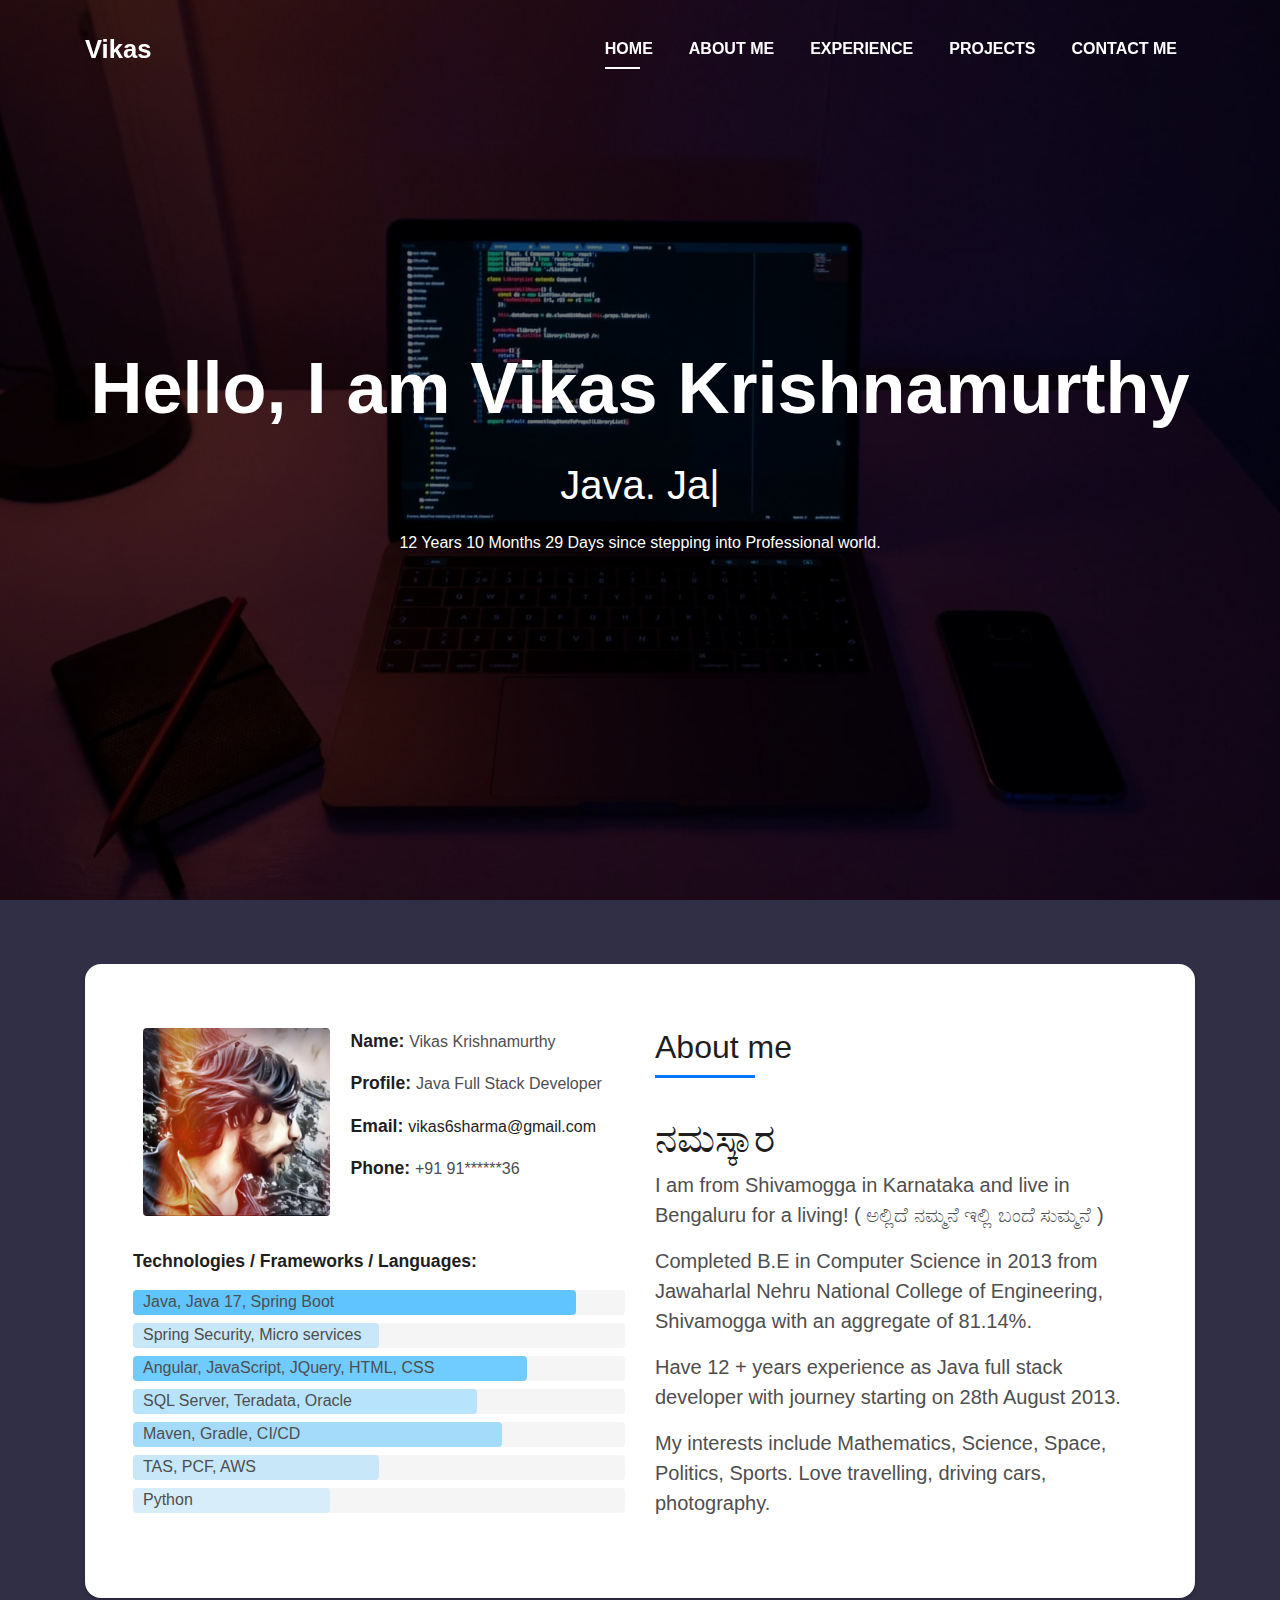
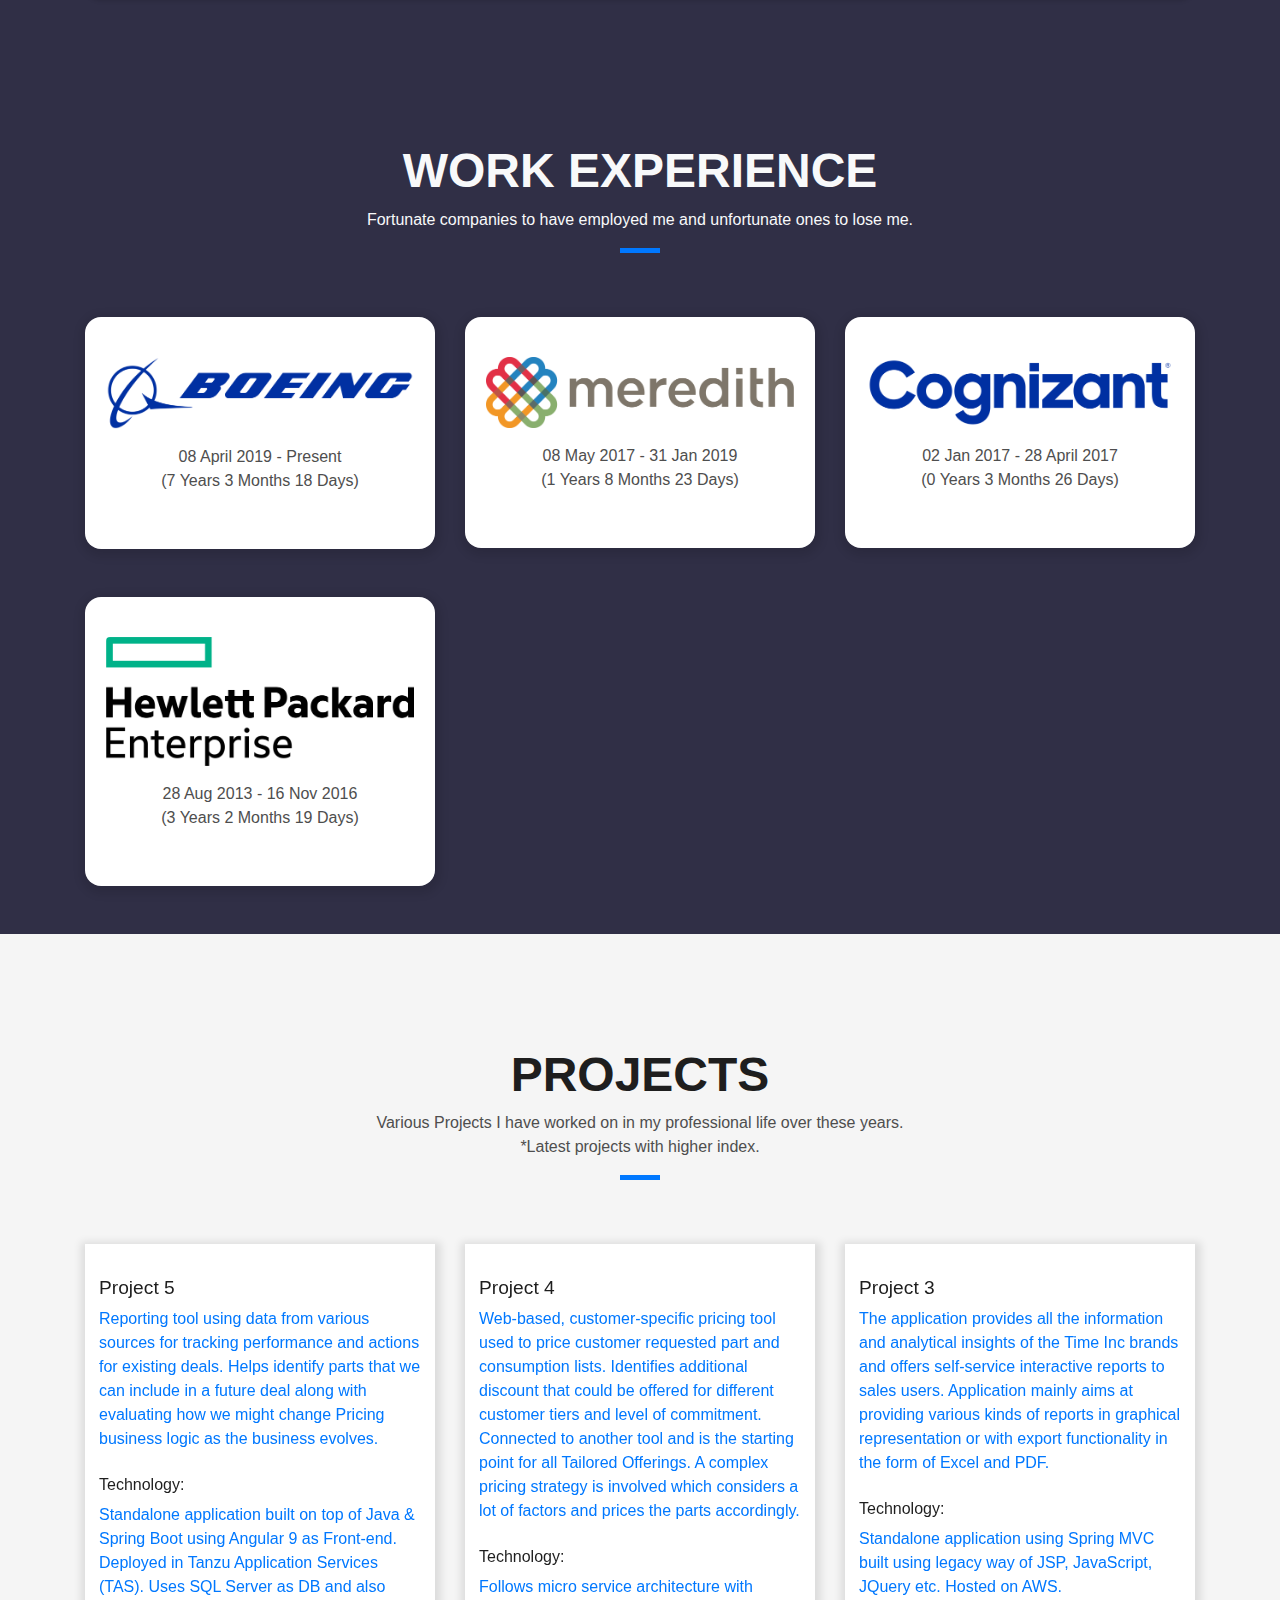
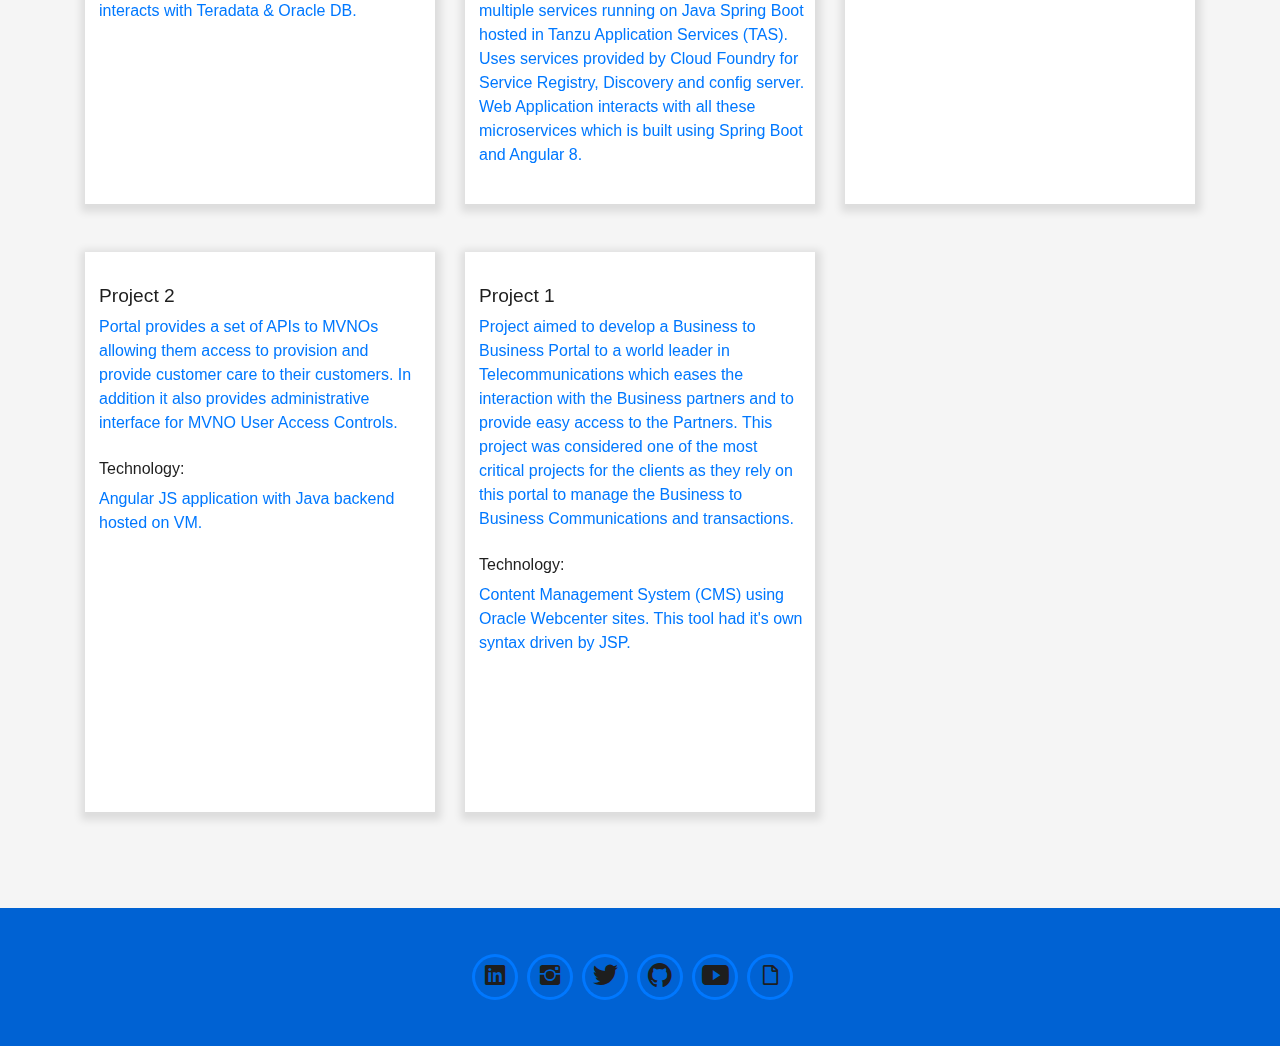
<file: index.html>
<!doctype html>
<html lang="en" data-critters-container>

<head>
  <meta charset="utf-8">
  <title>Vikas Krishnamurthy - Portfolio</title>
  <base href="/">
	<meta name="viewport" content="width=device-width, initial-scale=1, shrink-to-fit=no">
	<meta name="author" content="itsvikask">
	<meta name="description" content="Java Full Stack Developer, Machine Learning Engineer, Passionate Programmer, Mathematics, Science, Curious to know things, How stuff works, Keen Observer">
	<meta name="keywords" content="Coder, Developer, Passionate programmer, Problem solver, Algorithm lover, Artificial Intelligence, Machine Learning">

  <!-- Favicons -->
  <link href="assets/img/favicon.ico" rel="icon">
  <link href="assets/img/apple-touch-icon.png" rel="apple-touch-icon">
<style>@charset "UTF-8";:root{--blue:#007bff;--indigo:#6610f2;--purple:#6f42c1;--pink:#e83e8c;--red:#dc3545;--orange:#fd7e14;--yellow:#ffc107;--green:#28a745;--teal:#20c997;--cyan:#17a2b8;--white:#fff;--gray:#6c757d;--gray-dark:#343a40;--primary:#007bff;--secondary:#6c757d;--success:#28a745;--info:#17a2b8;--warning:#ffc107;--danger:#dc3545;--light:#f8f9fa;--dark:#343a40;--breakpoint-xs:0;--breakpoint-sm:576px;--breakpoint-md:768px;--breakpoint-lg:992px;--breakpoint-xl:1200px;--font-family-sans-serif:-apple-system,BlinkMacSystemFont,"Segoe UI",Roboto,"Helvetica Neue",Arial,"Noto Sans",sans-serif,"Apple Color Emoji","Segoe UI Emoji","Segoe UI Symbol","Noto Color Emoji";--font-family-monospace:SFMono-Regular,Menlo,Monaco,Consolas,"Liberation Mono","Courier New",monospace}*,:after,:before{box-sizing:border-box}html{font-family:sans-serif;line-height:1.15;-webkit-text-size-adjust:100%;-webkit-tap-highlight-color:transparent}body{margin:0;font-family:-apple-system,BlinkMacSystemFont,Segoe UI,Roboto,Helvetica Neue,Arial,Noto Sans,sans-serif,"Apple Color Emoji","Segoe UI Emoji",Segoe UI Symbol,"Noto Color Emoji";font-size:1rem;font-weight:400;line-height:1.5;color:#212529;text-align:left;background-color:#fff}@-webkit-keyframes progress-bar-stripes{0%{background-position:1rem 0}to{background-position:0 0}}@-webkit-keyframes spinner-border{to{-webkit-transform:rotate(360deg);transform:rotate(360deg)}}@-webkit-keyframes spinner-grow{0%{-webkit-transform:scale(0);transform:scale(0)}50%{opacity:1;-webkit-transform:none;transform:none}}@media print{*,:after,:before{text-shadow:none!important;box-shadow:none!important}@page{size:a3}body{min-width:992px!important}}@-webkit-keyframes fa-spin{0%{-webkit-transform:rotate(0deg);transform:rotate(0)}to{-webkit-transform:rotate(359deg);transform:rotate(359deg)}}html{scroll-behavior:smooth}body{background-color:#302f46;color:#4e4e4e}@-webkit-keyframes animate-preloader{0%{transform:rotate(0)}to{transform:rotate(360deg)}}@-webkit-keyframes animate-loading{0%{transform:rotate(0)}to{transform:rotate(360deg)}}</style><link rel="stylesheet" href="styles.css" media="print" onload="this.media='all'"><noscript><link rel="stylesheet" href="styles.css"></noscript></head>

<body id="page-top">
  <app-root></app-root>
<script src="polyfills.js" type="module"></script><script src="scripts.js" defer></script><script src="main.js" type="module"></script></body>

</html>
</file>
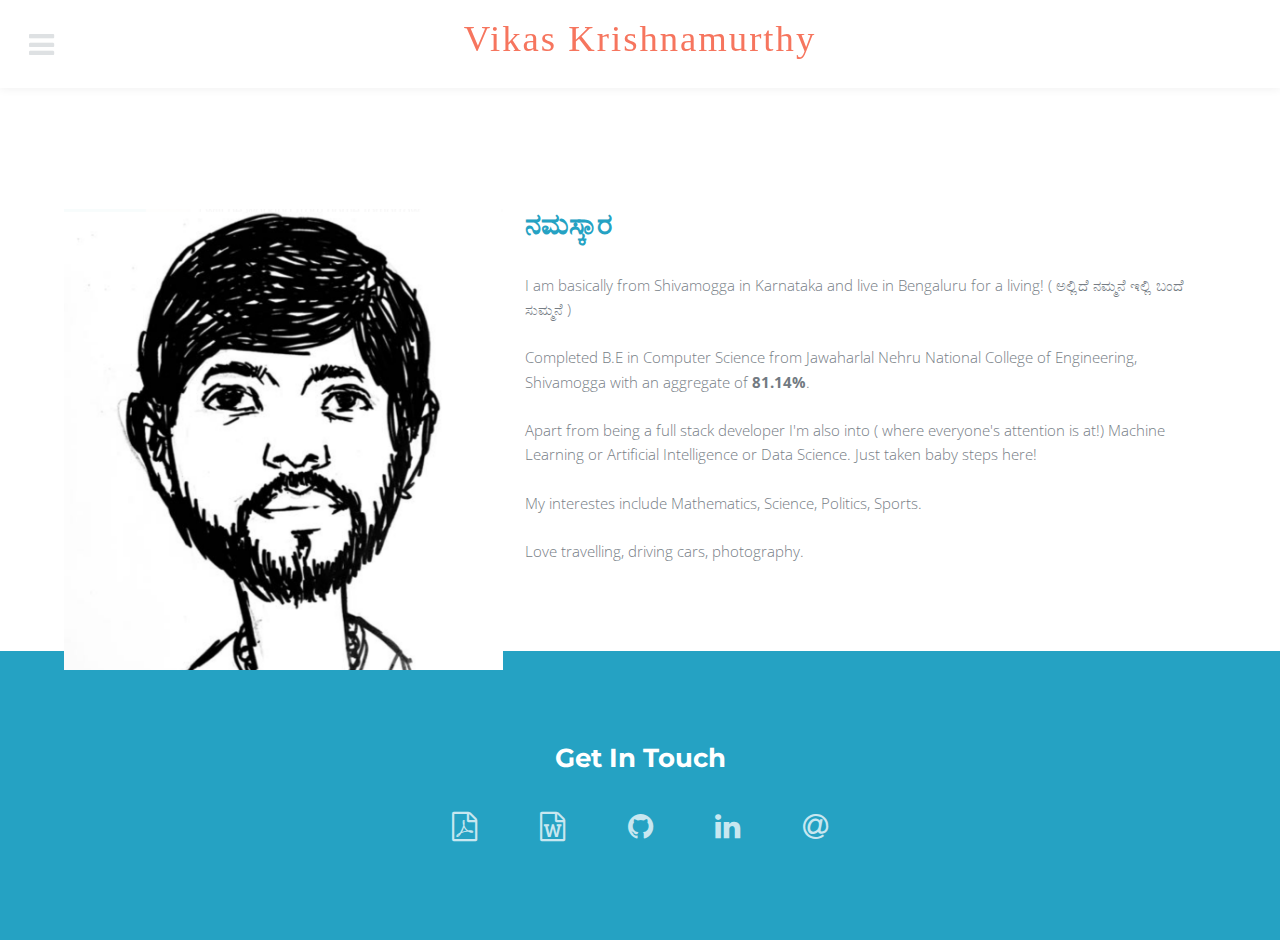
<file: details.html>
<!DOCTYPE HTML>

<html>
	<head>
		<title>Vikas Krishnamurthy - Portfolio</title>
		<meta charset="utf-8">
   	 	<meta name="viewport" content="width=device-width, initial-scale=1, shrink-to-fit=no">    
   	 	<meta name="author" content="itsvikask">
		<meta name="description" content="Full Stack Developer, Machine Learning Engineer, Passionate Programmer, Mathematics, Science, Curious to know things, How stuff works, Keen Observer"/>
		<meta name="keywords" content="Coder, Developer, Passionate programmer, Problem solver, Algorithm lover, Artificial Intelligence, Machine Learning"/>
		<link rel="stylesheet" href="assets/css/main.css" />
	</head>
	<body>

		<!-- Header -->
			<header id="header">
				<nav class="left">
					<a href="#menu"><span>Menu</span></a>
				</nav>
				<a href="index.html" class="logo">Vikas Krishnamurthy</a>
				
			</header>

		<!-- Menu -->
			<nav id="menu">
				<ul class="links">
					<li><a href="index.html">What have I done?</a></li>
					<li><a href="details.html">Who am I?</a></li>
				</ul>
			</nav>

		<!-- Main -->
			<section id="main" class="wrapper">
				<div class="inner">
					<header class="align-center">
						
					</header>
					<p><span class="image left"><img src="images/vks1.png" alt="" /></span>
						<h1>ನಮಸ್ಕಾರ</h1>I am basically from Shivamogga in Karnataka and live in Bengaluru for a living! ( ಅಲ್ಲಿದೆ ನಮ್ಮನೆ ಇಲ್ಲಿ ಬಂದೆ ಸುಮ್ಮನೆ )
						<br/><br/>
						Completed B.E in Computer Science from Jawaharlal Nehru National College of Engineering, Shivamogga with an aggregate of <b>81.14%</b>.
						<br/><br/>
						Apart from being a full stack developer I'm also into ( where everyone's attention is at!) Machine Learning or Artificial Intelligence or Data Science. Just taken baby steps here!
						<br/><br/>
						My interestes include Mathematics, Science, Politics, Sports.
						<br/><br/>
						Love travelling, driving cars, photography.
					</p>
				</div>
			</section>

		<!-- Footer -->
		<footer id="footer">
			<div class="inner">
				<h2>Get In Touch</h2>
				<ul class="icons">
					<li><a href="" target="_blank" class="icon fa-file-pdf-o"><span class="label">Mini Resume</span></a></li>
					<li><a href="" target="_blank" class="icon fa-file-word-o"><span class="label">Resume</span></a></li>
					<li><a target="_blank" href="https://github.com/itsvikask" class="icon fa-github"><span class="label">Github</span></a></li>
					<li><a target="_blank" href="ttps://www.linkedin.com/in/itsvikask" class="icon fa-linkedin"><span class="label">LinkedIn</span></a></li>
					<li><a target="_blank" href="mailto:vikas6k@gmail.com" class="icon fa-at"><span class="label">Email</span></a></li>
				</ul>
			</div>
		</footer>

	<!-- Scripts -->
		<script src="assets/js/jquery.min.js"></script>
		<script src="assets/js/jquery.scrolly.min.js"></script>
		<script src="assets/js/skel.min.js"></script>
		<script src="assets/js/util.js"></script>
		<script src="assets/js/main.js"></script>

</body>
</html>
</file>
<file: styles.css>
@charset "UTF-8";:root{--blue:#007bff;--indigo:#6610f2;--purple:#6f42c1;--pink:#e83e8c;--red:#dc3545;--orange:#fd7e14;--yellow:#ffc107;--green:#28a745;--teal:#20c997;--cyan:#17a2b8;--white:#fff;--gray:#6c757d;--gray-dark:#343a40;--primary:#007bff;--secondary:#6c757d;--success:#28a745;--info:#17a2b8;--warning:#ffc107;--danger:#dc3545;--light:#f8f9fa;--dark:#343a40;--breakpoint-xs:0;--breakpoint-sm:576px;--breakpoint-md:768px;--breakpoint-lg:992px;--breakpoint-xl:1200px;--font-family-sans-serif:-apple-system,BlinkMacSystemFont,"Segoe UI",Roboto,"Helvetica Neue",Arial,"Noto Sans",sans-serif,"Apple Color Emoji","Segoe UI Emoji","Segoe UI Symbol","Noto Color Emoji";--font-family-monospace:SFMono-Regular,Menlo,Monaco,Consolas,"Liberation Mono","Courier New",monospace}*,:after,:before{box-sizing:border-box}html{font-family:sans-serif;line-height:1.15;-webkit-text-size-adjust:100%;-webkit-tap-highlight-color:transparent}article,aside,figcaption,figure,footer,header,hgroup,main,nav,section{display:block}body{margin:0;font-family:-apple-system,BlinkMacSystemFont,Segoe UI,Roboto,Helvetica Neue,Arial,Noto Sans,sans-serif,"Apple Color Emoji","Segoe UI Emoji",Segoe UI Symbol,"Noto Color Emoji";font-size:1rem;font-weight:400;line-height:1.5;color:#212529;text-align:left;background-color:#fff}[tabindex="-1"]:focus:not(:focus-visible){outline:0!important}hr{box-sizing:content-box;height:0;overflow:visible}h1,h2,h3,h4,h5,h6{margin-top:0;margin-bottom:.5rem}p{margin-top:0;margin-bottom:1rem}abbr[data-original-title],abbr[title]{text-decoration:underline;-webkit-text-decoration:underline dotted;text-decoration:underline dotted;cursor:help;border-bottom:0;-webkit-text-decoration-skip-ink:none;text-decoration-skip-ink:none}address{margin-bottom:1rem;font-style:normal;line-height:inherit}dl,ol,ul{margin-top:0;margin-bottom:1rem}ol ol,ol ul,ul ol,ul ul{margin-bottom:0}dt{font-weight:700}dd{margin-bottom:.5rem;margin-left:0}blockquote{margin:0 0 1rem}b,strong{font-weight:bolder}small{font-size:80%}sub,sup{position:relative;font-size:75%;line-height:0;vertical-align:baseline}sub{bottom:-.25em}sup{top:-.5em}a{color:#007bff;text-decoration:none;background-color:transparent}a:hover{color:#0056b3;text-decoration:underline}a:not([href]):not([class]){color:inherit;text-decoration:none}a:not([href]):not([class]):hover{color:inherit;text-decoration:none}code,kbd,pre,samp{font-family:SFMono-Regular,Menlo,Monaco,Consolas,Liberation Mono,Courier New,monospace;font-size:1em}pre{margin-top:0;margin-bottom:1rem;overflow:auto;-ms-overflow-style:scrollbar}figure{margin:0 0 1rem}img{vertical-align:middle;border-style:none}svg{overflow:hidden;vertical-align:middle}table{border-collapse:collapse}caption{padding-top:.75rem;padding-bottom:.75rem;color:#6c757d;text-align:left;caption-side:bottom}th{text-align:inherit;text-align:-webkit-match-parent}label{display:inline-block;margin-bottom:.5rem}button{border-radius:0}button:focus{outline:1px dotted;outline:5px auto -webkit-focus-ring-color}button,input,optgroup,select,textarea{margin:0;font-family:inherit;font-size:inherit;line-height:inherit}button,input{overflow:visible}button,select{text-transform:none}[role=button]{cursor:pointer}select{word-wrap:normal}[type=button],[type=reset],[type=submit],button{-webkit-appearance:button}[type=button]:not(:disabled),[type=reset]:not(:disabled),[type=submit]:not(:disabled),button:not(:disabled){cursor:pointer}[type=button]::-moz-focus-inner,[type=reset]::-moz-focus-inner,[type=submit]::-moz-focus-inner,button::-moz-focus-inner{padding:0;border-style:none}input[type=checkbox],input[type=radio]{box-sizing:border-box;padding:0}textarea{overflow:auto;resize:vertical}fieldset{min-width:0;padding:0;margin:0;border:0}legend{display:block;width:100%;max-width:100%;padding:0;margin-bottom:.5rem;font-size:1.5rem;line-height:inherit;color:inherit;white-space:normal}progress{vertical-align:baseline}[type=number]::-webkit-inner-spin-button,[type=number]::-webkit-outer-spin-button{height:auto}[type=search]{outline-offset:-2px;-webkit-appearance:none}[type=search]::-webkit-search-decoration{-webkit-appearance:none}::-webkit-file-upload-button{font:inherit;-webkit-appearance:button}output{display:inline-block}summary{display:list-item;cursor:pointer}template{display:none}[hidden]{display:none!important}.h1,.h2,.h3,.h4,.h5,.h6,h1,h2,h3,h4,h5,h6{margin-bottom:.5rem;font-weight:500;line-height:1.2}.h1,h1{font-size:2.5rem}.h2,h2{font-size:2rem}.h3,h3{font-size:1.75rem}.h4,h4{font-size:1.5rem}.h5,h5{font-size:1.25rem}.h6,h6{font-size:1rem}.lead{font-size:1.25rem;font-weight:300}.display-1{font-size:6rem;font-weight:300;line-height:1.2}.display-2{font-size:5.5rem;font-weight:300;line-height:1.2}.display-3{font-size:4.5rem;font-weight:300;line-height:1.2}.display-4{font-size:3.5rem;font-weight:300;line-height:1.2}hr{margin-top:1rem;margin-bottom:1rem;border:0;border-top:1px solid rgba(0,0,0,.1)}.small,small{font-size:80%;font-weight:400}.mark,mark{padding:.2em;background-color:#fcf8e3}.list-unstyled,.list-inline{padding-left:0;list-style:none}.list-inline-item{display:inline-block}.list-inline-item:not(:last-child){margin-right:.5rem}.initialism{font-size:90%;text-transform:uppercase}.blockquote{margin-bottom:1rem;font-size:1.25rem}.blockquote-footer{display:block;font-size:80%;color:#6c757d}.blockquote-footer:before{content:"\2014\a0"}.img-fluid{max-width:100%;height:auto}.img-thumbnail{padding:.25rem;background-color:#fff;border:1px solid #dee2e6;border-radius:.25rem;max-width:100%;height:auto}.figure{display:inline-block}.figure-img{margin-bottom:.5rem;line-height:1}.figure-caption{font-size:90%;color:#6c757d}code{font-size:87.5%;color:#e83e8c;word-wrap:break-word}a>code{color:inherit}kbd{padding:.2rem .4rem;font-size:87.5%;color:#fff;background-color:#212529;border-radius:.2rem}kbd kbd{padding:0;font-size:100%;font-weight:700}pre{display:block;font-size:87.5%;color:#212529}pre code{font-size:inherit;color:inherit;word-break:normal}.pre-scrollable{max-height:340px;overflow-y:scroll}.container,.container-fluid,.container-lg,.container-md,.container-sm,.container-xl{width:100%;padding-right:15px;padding-left:15px;margin-right:auto;margin-left:auto}@media (min-width:576px){.container,.container-sm{max-width:540px}}@media (min-width:768px){.container,.container-md,.container-sm{max-width:720px}}@media (min-width:992px){.container,.container-lg,.container-md,.container-sm{max-width:960px}}@media (min-width:1200px){.container,.container-lg,.container-md,.container-sm,.container-xl{max-width:1140px}}.row{display:-ms-flexbox;display:flex;-ms-flex-wrap:wrap;flex-wrap:wrap;margin-right:-15px;margin-left:-15px}.no-gutters{margin-right:0;margin-left:0}.no-gutters>.col,.no-gutters>[class*=col-]{padding-right:0;padding-left:0}.col,.col-1,.col-10,.col-11,.col-12,.col-2,.col-3,.col-4,.col-5,.col-6,.col-7,.col-8,.col-9,.col-auto,.col-lg,.col-lg-1,.col-lg-10,.col-lg-11,.col-lg-12,.col-lg-2,.col-lg-3,.col-lg-4,.col-lg-5,.col-lg-6,.col-lg-7,.col-lg-8,.col-lg-9,.col-lg-auto,.col-md,.col-md-1,.col-md-10,.col-md-11,.col-md-12,.col-md-2,.col-md-3,.col-md-4,.col-md-5,.col-md-6,.col-md-7,.col-md-8,.col-md-9,.col-md-auto,.col-sm,.col-sm-1,.col-sm-10,.col-sm-11,.col-sm-12,.col-sm-2,.col-sm-3,.col-sm-4,.col-sm-5,.col-sm-6,.col-sm-7,.col-sm-8,.col-sm-9,.col-sm-auto,.col-xl,.col-xl-1,.col-xl-10,.col-xl-11,.col-xl-12,.col-xl-2,.col-xl-3,.col-xl-4,.col-xl-5,.col-xl-6,.col-xl-7,.col-xl-8,.col-xl-9,.col-xl-auto{position:relative;width:100%;padding-right:15px;padding-left:15px}.col{-ms-flex-preferred-size:0;flex-basis:0;-ms-flex-positive:1;flex-grow:1;max-width:100%}.row-cols-1>*{-ms-flex:0 0 100%;flex:0 0 100%;max-width:100%}.row-cols-2>*{-ms-flex:0 0 50%;flex:0 0 50%;max-width:50%}.row-cols-3>*{-ms-flex:0 0 33.333333%;flex:0 0 33.333333%;max-width:33.333333%}.row-cols-4>*{-ms-flex:0 0 25%;flex:0 0 25%;max-width:25%}.row-cols-5>*{-ms-flex:0 0 20%;flex:0 0 20%;max-width:20%}.row-cols-6>*{-ms-flex:0 0 16.666667%;flex:0 0 16.666667%;max-width:16.666667%}.col-auto{-ms-flex:0 0 auto;flex:0 0 auto;width:auto;max-width:100%}.col-1{-ms-flex:0 0 8.333333%;flex:0 0 8.333333%;max-width:8.333333%}.col-2{-ms-flex:0 0 16.666667%;flex:0 0 16.666667%;max-width:16.666667%}.col-3{-ms-flex:0 0 25%;flex:0 0 25%;max-width:25%}.col-4{-ms-flex:0 0 33.333333%;flex:0 0 33.333333%;max-width:33.333333%}.col-5{-ms-flex:0 0 41.666667%;flex:0 0 41.666667%;max-width:41.666667%}.col-6{-ms-flex:0 0 50%;flex:0 0 50%;max-width:50%}.col-7{-ms-flex:0 0 58.333333%;flex:0 0 58.333333%;max-width:58.333333%}.col-8{-ms-flex:0 0 66.666667%;flex:0 0 66.666667%;max-width:66.666667%}.col-9{-ms-flex:0 0 75%;flex:0 0 75%;max-width:75%}.col-10{-ms-flex:0 0 83.333333%;flex:0 0 83.333333%;max-width:83.333333%}.col-11{-ms-flex:0 0 91.666667%;flex:0 0 91.666667%;max-width:91.666667%}.col-12{-ms-flex:0 0 100%;flex:0 0 100%;max-width:100%}.order-first{-ms-flex-order:-1;order:-1}.order-last{-ms-flex-order:13;order:13}.order-0{-ms-flex-order:0;order:0}.order-1{-ms-flex-order:1;order:1}.order-2{-ms-flex-order:2;order:2}.order-3{-ms-flex-order:3;order:3}.order-4{-ms-flex-order:4;order:4}.order-5{-ms-flex-order:5;order:5}.order-6{-ms-flex-order:6;order:6}.order-7{-ms-flex-order:7;order:7}.order-8{-ms-flex-order:8;order:8}.order-9{-ms-flex-order:9;order:9}.order-10{-ms-flex-order:10;order:10}.order-11{-ms-flex-order:11;order:11}.order-12{-ms-flex-order:12;order:12}.offset-1{margin-left:8.333333%}.offset-2{margin-left:16.666667%}.offset-3{margin-left:25%}.offset-4{margin-left:33.333333%}.offset-5{margin-left:41.666667%}.offset-6{margin-left:50%}.offset-7{margin-left:58.333333%}.offset-8{margin-left:66.666667%}.offset-9{margin-left:75%}.offset-10{margin-left:83.333333%}.offset-11{margin-left:91.666667%}@media (min-width:576px){.col-sm{-ms-flex-preferred-size:0;flex-basis:0;-ms-flex-positive:1;flex-grow:1;max-width:100%}.row-cols-sm-1>*{-ms-flex:0 0 100%;flex:0 0 100%;max-width:100%}.row-cols-sm-2>*{-ms-flex:0 0 50%;flex:0 0 50%;max-width:50%}.row-cols-sm-3>*{-ms-flex:0 0 33.333333%;flex:0 0 33.333333%;max-width:33.333333%}.row-cols-sm-4>*{-ms-flex:0 0 25%;flex:0 0 25%;max-width:25%}.row-cols-sm-5>*{-ms-flex:0 0 20%;flex:0 0 20%;max-width:20%}.row-cols-sm-6>*{-ms-flex:0 0 16.666667%;flex:0 0 16.666667%;max-width:16.666667%}.col-sm-auto{-ms-flex:0 0 auto;flex:0 0 auto;width:auto;max-width:100%}.col-sm-1{-ms-flex:0 0 8.333333%;flex:0 0 8.333333%;max-width:8.333333%}.col-sm-2{-ms-flex:0 0 16.666667%;flex:0 0 16.666667%;max-width:16.666667%}.col-sm-3{-ms-flex:0 0 25%;flex:0 0 25%;max-width:25%}.col-sm-4{-ms-flex:0 0 33.333333%;flex:0 0 33.333333%;max-width:33.333333%}.col-sm-5{-ms-flex:0 0 41.666667%;flex:0 0 41.666667%;max-width:41.666667%}.col-sm-6{-ms-flex:0 0 50%;flex:0 0 50%;max-width:50%}.col-sm-7{-ms-flex:0 0 58.333333%;flex:0 0 58.333333%;max-width:58.333333%}.col-sm-8{-ms-flex:0 0 66.666667%;flex:0 0 66.666667%;max-width:66.666667%}.col-sm-9{-ms-flex:0 0 75%;flex:0 0 75%;max-width:75%}.col-sm-10{-ms-flex:0 0 83.333333%;flex:0 0 83.333333%;max-width:83.333333%}.col-sm-11{-ms-flex:0 0 91.666667%;flex:0 0 91.666667%;max-width:91.666667%}.col-sm-12{-ms-flex:0 0 100%;flex:0 0 100%;max-width:100%}.order-sm-first{-ms-flex-order:-1;order:-1}.order-sm-last{-ms-flex-order:13;order:13}.order-sm-0{-ms-flex-order:0;order:0}.order-sm-1{-ms-flex-order:1;order:1}.order-sm-2{-ms-flex-order:2;order:2}.order-sm-3{-ms-flex-order:3;order:3}.order-sm-4{-ms-flex-order:4;order:4}.order-sm-5{-ms-flex-order:5;order:5}.order-sm-6{-ms-flex-order:6;order:6}.order-sm-7{-ms-flex-order:7;order:7}.order-sm-8{-ms-flex-order:8;order:8}.order-sm-9{-ms-flex-order:9;order:9}.order-sm-10{-ms-flex-order:10;order:10}.order-sm-11{-ms-flex-order:11;order:11}.order-sm-12{-ms-flex-order:12;order:12}.offset-sm-0{margin-left:0}.offset-sm-1{margin-left:8.333333%}.offset-sm-2{margin-left:16.666667%}.offset-sm-3{margin-left:25%}.offset-sm-4{margin-left:33.333333%}.offset-sm-5{margin-left:41.666667%}.offset-sm-6{margin-left:50%}.offset-sm-7{margin-left:58.333333%}.offset-sm-8{margin-left:66.666667%}.offset-sm-9{margin-left:75%}.offset-sm-10{margin-left:83.333333%}.offset-sm-11{margin-left:91.666667%}}@media (min-width:768px){.col-md{-ms-flex-preferred-size:0;flex-basis:0;-ms-flex-positive:1;flex-grow:1;max-width:100%}.row-cols-md-1>*{-ms-flex:0 0 100%;flex:0 0 100%;max-width:100%}.row-cols-md-2>*{-ms-flex:0 0 50%;flex:0 0 50%;max-width:50%}.row-cols-md-3>*{-ms-flex:0 0 33.333333%;flex:0 0 33.333333%;max-width:33.333333%}.row-cols-md-4>*{-ms-flex:0 0 25%;flex:0 0 25%;max-width:25%}.row-cols-md-5>*{-ms-flex:0 0 20%;flex:0 0 20%;max-width:20%}.row-cols-md-6>*{-ms-flex:0 0 16.666667%;flex:0 0 16.666667%;max-width:16.666667%}.col-md-auto{-ms-flex:0 0 auto;flex:0 0 auto;width:auto;max-width:100%}.col-md-1{-ms-flex:0 0 8.333333%;flex:0 0 8.333333%;max-width:8.333333%}.col-md-2{-ms-flex:0 0 16.666667%;flex:0 0 16.666667%;max-width:16.666667%}.col-md-3{-ms-flex:0 0 25%;flex:0 0 25%;max-width:25%}.col-md-4{-ms-flex:0 0 33.333333%;flex:0 0 33.333333%;max-width:33.333333%}.col-md-5{-ms-flex:0 0 41.666667%;flex:0 0 41.666667%;max-width:41.666667%}.col-md-6{-ms-flex:0 0 50%;flex:0 0 50%;max-width:50%}.col-md-7{-ms-flex:0 0 58.333333%;flex:0 0 58.333333%;max-width:58.333333%}.col-md-8{-ms-flex:0 0 66.666667%;flex:0 0 66.666667%;max-width:66.666667%}.col-md-9{-ms-flex:0 0 75%;flex:0 0 75%;max-width:75%}.col-md-10{-ms-flex:0 0 83.333333%;flex:0 0 83.333333%;max-width:83.333333%}.col-md-11{-ms-flex:0 0 91.666667%;flex:0 0 91.666667%;max-width:91.666667%}.col-md-12{-ms-flex:0 0 100%;flex:0 0 100%;max-width:100%}.order-md-first{-ms-flex-order:-1;order:-1}.order-md-last{-ms-flex-order:13;order:13}.order-md-0{-ms-flex-order:0;order:0}.order-md-1{-ms-flex-order:1;order:1}.order-md-2{-ms-flex-order:2;order:2}.order-md-3{-ms-flex-order:3;order:3}.order-md-4{-ms-flex-order:4;order:4}.order-md-5{-ms-flex-order:5;order:5}.order-md-6{-ms-flex-order:6;order:6}.order-md-7{-ms-flex-order:7;order:7}.order-md-8{-ms-flex-order:8;order:8}.order-md-9{-ms-flex-order:9;order:9}.order-md-10{-ms-flex-order:10;order:10}.order-md-11{-ms-flex-order:11;order:11}.order-md-12{-ms-flex-order:12;order:12}.offset-md-0{margin-left:0}.offset-md-1{margin-left:8.333333%}.offset-md-2{margin-left:16.666667%}.offset-md-3{margin-left:25%}.offset-md-4{margin-left:33.333333%}.offset-md-5{margin-left:41.666667%}.offset-md-6{margin-left:50%}.offset-md-7{margin-left:58.333333%}.offset-md-8{margin-left:66.666667%}.offset-md-9{margin-left:75%}.offset-md-10{margin-left:83.333333%}.offset-md-11{margin-left:91.666667%}}@media (min-width:992px){.col-lg{-ms-flex-preferred-size:0;flex-basis:0;-ms-flex-positive:1;flex-grow:1;max-width:100%}.row-cols-lg-1>*{-ms-flex:0 0 100%;flex:0 0 100%;max-width:100%}.row-cols-lg-2>*{-ms-flex:0 0 50%;flex:0 0 50%;max-width:50%}.row-cols-lg-3>*{-ms-flex:0 0 33.333333%;flex:0 0 33.333333%;max-width:33.333333%}.row-cols-lg-4>*{-ms-flex:0 0 25%;flex:0 0 25%;max-width:25%}.row-cols-lg-5>*{-ms-flex:0 0 20%;flex:0 0 20%;max-width:20%}.row-cols-lg-6>*{-ms-flex:0 0 16.666667%;flex:0 0 16.666667%;max-width:16.666667%}.col-lg-auto{-ms-flex:0 0 auto;flex:0 0 auto;width:auto;max-width:100%}.col-lg-1{-ms-flex:0 0 8.333333%;flex:0 0 8.333333%;max-width:8.333333%}.col-lg-2{-ms-flex:0 0 16.666667%;flex:0 0 16.666667%;max-width:16.666667%}.col-lg-3{-ms-flex:0 0 25%;flex:0 0 25%;max-width:25%}.col-lg-4{-ms-flex:0 0 33.333333%;flex:0 0 33.333333%;max-width:33.333333%}.col-lg-5{-ms-flex:0 0 41.666667%;flex:0 0 41.666667%;max-width:41.666667%}.col-lg-6{-ms-flex:0 0 50%;flex:0 0 50%;max-width:50%}.col-lg-7{-ms-flex:0 0 58.333333%;flex:0 0 58.333333%;max-width:58.333333%}.col-lg-8{-ms-flex:0 0 66.666667%;flex:0 0 66.666667%;max-width:66.666667%}.col-lg-9{-ms-flex:0 0 75%;flex:0 0 75%;max-width:75%}.col-lg-10{-ms-flex:0 0 83.333333%;flex:0 0 83.333333%;max-width:83.333333%}.col-lg-11{-ms-flex:0 0 91.666667%;flex:0 0 91.666667%;max-width:91.666667%}.col-lg-12{-ms-flex:0 0 100%;flex:0 0 100%;max-width:100%}.order-lg-first{-ms-flex-order:-1;order:-1}.order-lg-last{-ms-flex-order:13;order:13}.order-lg-0{-ms-flex-order:0;order:0}.order-lg-1{-ms-flex-order:1;order:1}.order-lg-2{-ms-flex-order:2;order:2}.order-lg-3{-ms-flex-order:3;order:3}.order-lg-4{-ms-flex-order:4;order:4}.order-lg-5{-ms-flex-order:5;order:5}.order-lg-6{-ms-flex-order:6;order:6}.order-lg-7{-ms-flex-order:7;order:7}.order-lg-8{-ms-flex-order:8;order:8}.order-lg-9{-ms-flex-order:9;order:9}.order-lg-10{-ms-flex-order:10;order:10}.order-lg-11{-ms-flex-order:11;order:11}.order-lg-12{-ms-flex-order:12;order:12}.offset-lg-0{margin-left:0}.offset-lg-1{margin-left:8.333333%}.offset-lg-2{margin-left:16.666667%}.offset-lg-3{margin-left:25%}.offset-lg-4{margin-left:33.333333%}.offset-lg-5{margin-left:41.666667%}.offset-lg-6{margin-left:50%}.offset-lg-7{margin-left:58.333333%}.offset-lg-8{margin-left:66.666667%}.offset-lg-9{margin-left:75%}.offset-lg-10{margin-left:83.333333%}.offset-lg-11{margin-left:91.666667%}}@media (min-width:1200px){.col-xl{-ms-flex-preferred-size:0;flex-basis:0;-ms-flex-positive:1;flex-grow:1;max-width:100%}.row-cols-xl-1>*{-ms-flex:0 0 100%;flex:0 0 100%;max-width:100%}.row-cols-xl-2>*{-ms-flex:0 0 50%;flex:0 0 50%;max-width:50%}.row-cols-xl-3>*{-ms-flex:0 0 33.333333%;flex:0 0 33.333333%;max-width:33.333333%}.row-cols-xl-4>*{-ms-flex:0 0 25%;flex:0 0 25%;max-width:25%}.row-cols-xl-5>*{-ms-flex:0 0 20%;flex:0 0 20%;max-width:20%}.row-cols-xl-6>*{-ms-flex:0 0 16.666667%;flex:0 0 16.666667%;max-width:16.666667%}.col-xl-auto{-ms-flex:0 0 auto;flex:0 0 auto;width:auto;max-width:100%}.col-xl-1{-ms-flex:0 0 8.333333%;flex:0 0 8.333333%;max-width:8.333333%}.col-xl-2{-ms-flex:0 0 16.666667%;flex:0 0 16.666667%;max-width:16.666667%}.col-xl-3{-ms-flex:0 0 25%;flex:0 0 25%;max-width:25%}.col-xl-4{-ms-flex:0 0 33.333333%;flex:0 0 33.333333%;max-width:33.333333%}.col-xl-5{-ms-flex:0 0 41.666667%;flex:0 0 41.666667%;max-width:41.666667%}.col-xl-6{-ms-flex:0 0 50%;flex:0 0 50%;max-width:50%}.col-xl-7{-ms-flex:0 0 58.333333%;flex:0 0 58.333333%;max-width:58.333333%}.col-xl-8{-ms-flex:0 0 66.666667%;flex:0 0 66.666667%;max-width:66.666667%}.col-xl-9{-ms-flex:0 0 75%;flex:0 0 75%;max-width:75%}.col-xl-10{-ms-flex:0 0 83.333333%;flex:0 0 83.333333%;max-width:83.333333%}.col-xl-11{-ms-flex:0 0 91.666667%;flex:0 0 91.666667%;max-width:91.666667%}.col-xl-12{-ms-flex:0 0 100%;flex:0 0 100%;max-width:100%}.order-xl-first{-ms-flex-order:-1;order:-1}.order-xl-last{-ms-flex-order:13;order:13}.order-xl-0{-ms-flex-order:0;order:0}.order-xl-1{-ms-flex-order:1;order:1}.order-xl-2{-ms-flex-order:2;order:2}.order-xl-3{-ms-flex-order:3;order:3}.order-xl-4{-ms-flex-order:4;order:4}.order-xl-5{-ms-flex-order:5;order:5}.order-xl-6{-ms-flex-order:6;order:6}.order-xl-7{-ms-flex-order:7;order:7}.order-xl-8{-ms-flex-order:8;order:8}.order-xl-9{-ms-flex-order:9;order:9}.order-xl-10{-ms-flex-order:10;order:10}.order-xl-11{-ms-flex-order:11;order:11}.order-xl-12{-ms-flex-order:12;order:12}.offset-xl-0{margin-left:0}.offset-xl-1{margin-left:8.333333%}.offset-xl-2{margin-left:16.666667%}.offset-xl-3{margin-left:25%}.offset-xl-4{margin-left:33.333333%}.offset-xl-5{margin-left:41.666667%}.offset-xl-6{margin-left:50%}.offset-xl-7{margin-left:58.333333%}.offset-xl-8{margin-left:66.666667%}.offset-xl-9{margin-left:75%}.offset-xl-10{margin-left:83.333333%}.offset-xl-11{margin-left:91.666667%}}.table{width:100%;margin-bottom:1rem;color:#212529}.table td,.table th{padding:.75rem;vertical-align:top;border-top:1px solid #dee2e6}.table thead th{vertical-align:bottom;border-bottom:2px solid #dee2e6}.table tbody+tbody{border-top:2px solid #dee2e6}.table-sm td,.table-sm th{padding:.3rem}.table-bordered,.table-bordered td,.table-bordered th{border:1px solid #dee2e6}.table-bordered thead td,.table-bordered thead th{border-bottom-width:2px}.table-borderless tbody+tbody,.table-borderless td,.table-borderless th,.table-borderless thead th{border:0}.table-striped tbody tr:nth-of-type(odd){background-color:#0000000d}.table-hover tbody tr:hover{color:#212529;background-color:#00000013}.table-primary,.table-primary>td,.table-primary>th{background-color:#b8daff}.table-primary tbody+tbody,.table-primary td,.table-primary th,.table-primary thead th{border-color:#7abaff}.table-hover .table-primary:hover{background-color:#9fcdff}.table-hover .table-primary:hover>td,.table-hover .table-primary:hover>th{background-color:#9fcdff}.table-secondary,.table-secondary>td,.table-secondary>th{background-color:#d6d8db}.table-secondary tbody+tbody,.table-secondary td,.table-secondary th,.table-secondary thead th{border-color:#b3b7bb}.table-hover .table-secondary:hover{background-color:#c8cbcf}.table-hover .table-secondary:hover>td,.table-hover .table-secondary:hover>th{background-color:#c8cbcf}.table-success,.table-success>td,.table-success>th{background-color:#c3e6cb}.table-success tbody+tbody,.table-success td,.table-success th,.table-success thead th{border-color:#8fd19e}.table-hover .table-success:hover{background-color:#b1dfbb}.table-hover .table-success:hover>td,.table-hover .table-success:hover>th{background-color:#b1dfbb}.table-info,.table-info>td,.table-info>th{background-color:#bee5eb}.table-info tbody+tbody,.table-info td,.table-info th,.table-info thead th{border-color:#86cfda}.table-hover .table-info:hover{background-color:#abdde5}.table-hover .table-info:hover>td,.table-hover .table-info:hover>th{background-color:#abdde5}.table-warning,.table-warning>td,.table-warning>th{background-color:#ffeeba}.table-warning tbody+tbody,.table-warning td,.table-warning th,.table-warning thead th{border-color:#ffdf7e}.table-hover .table-warning:hover{background-color:#ffe8a1}.table-hover .table-warning:hover>td,.table-hover .table-warning:hover>th{background-color:#ffe8a1}.table-danger,.table-danger>td,.table-danger>th{background-color:#f5c6cb}.table-danger tbody+tbody,.table-danger td,.table-danger th,.table-danger thead th{border-color:#ed969e}.table-hover .table-danger:hover{background-color:#f1b0b7}.table-hover .table-danger:hover>td,.table-hover .table-danger:hover>th{background-color:#f1b0b7}.table-light,.table-light>td,.table-light>th{background-color:#fdfdfe}.table-light tbody+tbody,.table-light td,.table-light th,.table-light thead th{border-color:#fbfcfc}.table-hover .table-light:hover{background-color:#ececf6}.table-hover .table-light:hover>td,.table-hover .table-light:hover>th{background-color:#ececf6}.table-dark,.table-dark>td,.table-dark>th{background-color:#c6c8ca}.table-dark tbody+tbody,.table-dark td,.table-dark th,.table-dark thead th{border-color:#95999c}.table-hover .table-dark:hover{background-color:#b9bbbe}.table-hover .table-dark:hover>td,.table-hover .table-dark:hover>th{background-color:#b9bbbe}.table-active,.table-active>td,.table-active>th{background-color:#00000013}.table-hover .table-active:hover{background-color:#00000013}.table-hover .table-active:hover>td,.table-hover .table-active:hover>th{background-color:#00000013}.table .thead-dark th{color:#fff;background-color:#343a40;border-color:#454d55}.table .thead-light th{color:#495057;background-color:#e9ecef;border-color:#dee2e6}.table-dark{color:#fff;background-color:#343a40}.table-dark td,.table-dark th,.table-dark thead th{border-color:#454d55}.table-dark.table-bordered{border:0}.table-dark.table-striped tbody tr:nth-of-type(odd){background-color:#ffffff0d}.table-dark.table-hover tbody tr:hover{color:#fff;background-color:#ffffff13}@media (max-width:575.98px){.table-responsive-sm{display:block;width:100%;overflow-x:auto;-webkit-overflow-scrolling:touch}.table-responsive-sm>.table-bordered{border:0}}@media (max-width:767.98px){.table-responsive-md{display:block;width:100%;overflow-x:auto;-webkit-overflow-scrolling:touch}.table-responsive-md>.table-bordered{border:0}}@media (max-width:991.98px){.table-responsive-lg{display:block;width:100%;overflow-x:auto;-webkit-overflow-scrolling:touch}.table-responsive-lg>.table-bordered{border:0}}@media (max-width:1199.98px){.table-responsive-xl{display:block;width:100%;overflow-x:auto;-webkit-overflow-scrolling:touch}.table-responsive-xl>.table-bordered{border:0}}.table-responsive{display:block;width:100%;overflow-x:auto;-webkit-overflow-scrolling:touch}.table-responsive>.table-bordered{border:0}.form-control{display:block;width:100%;height:calc(1.5em + .75rem + 2px);padding:.375rem .75rem;font-size:1rem;font-weight:400;line-height:1.5;color:#495057;background-color:#fff;background-clip:padding-box;border:1px solid #ced4da;border-radius:.25rem;transition:border-color .15s ease-in-out,box-shadow .15s ease-in-out}@media (prefers-reduced-motion:reduce){.form-control{transition:none}}.form-control::-ms-expand{background-color:transparent;border:0}.form-control:-moz-focusring{color:transparent;text-shadow:0 0 0 #495057}.form-control:focus{color:#495057;background-color:#fff;border-color:#80bdff;outline:0;box-shadow:0 0 0 .2rem #007bff40}.form-control::-webkit-input-placeholder{color:#6c757d;opacity:1}.form-control::-moz-placeholder{color:#6c757d;opacity:1}.form-control:-ms-input-placeholder{color:#6c757d;opacity:1}.form-control::-ms-input-placeholder{color:#6c757d;opacity:1}.form-control::placeholder{color:#6c757d;opacity:1}.form-control:disabled,.form-control[readonly]{background-color:#e9ecef;opacity:1}input[type=date].form-control,input[type=datetime-local].form-control,input[type=month].form-control,input[type=time].form-control{-webkit-appearance:none;-moz-appearance:none;appearance:none}select.form-control:focus::-ms-value{color:#495057;background-color:#fff}.form-control-file,.form-control-range{display:block;width:100%}.col-form-label{padding-top:calc(.375rem + 1px);padding-bottom:calc(.375rem + 1px);margin-bottom:0;font-size:inherit;line-height:1.5}.col-form-label-lg{padding-top:calc(.5rem + 1px);padding-bottom:calc(.5rem + 1px);font-size:1.25rem;line-height:1.5}.col-form-label-sm{padding-top:calc(.25rem + 1px);padding-bottom:calc(.25rem + 1px);font-size:.875rem;line-height:1.5}.form-control-plaintext{display:block;width:100%;padding:.375rem 0;margin-bottom:0;font-size:1rem;line-height:1.5;color:#212529;background-color:transparent;border:solid transparent;border-width:1px 0}.form-control-plaintext.form-control-lg,.form-control-plaintext.form-control-sm{padding-right:0;padding-left:0}.form-control-sm{height:calc(1.5em + .5rem + 2px);padding:.25rem .5rem;font-size:.875rem;line-height:1.5;border-radius:.2rem}.form-control-lg{height:calc(1.5em + 1rem + 2px);padding:.5rem 1rem;font-size:1.25rem;line-height:1.5;border-radius:.3rem}select.form-control[multiple],select.form-control[size],textarea.form-control{height:auto}.form-group{margin-bottom:1rem}.form-text{display:block;margin-top:.25rem}.form-row{display:-ms-flexbox;display:flex;-ms-flex-wrap:wrap;flex-wrap:wrap;margin-right:-5px;margin-left:-5px}.form-row>.col,.form-row>[class*=col-]{padding-right:5px;padding-left:5px}.form-check{position:relative;display:block;padding-left:1.25rem}.form-check-input{position:absolute;margin-top:.3rem;margin-left:-1.25rem}.form-check-input:disabled~.form-check-label,.form-check-input[disabled]~.form-check-label{color:#6c757d}.form-check-label{margin-bottom:0}.form-check-inline{display:-ms-inline-flexbox;display:inline-flex;-ms-flex-align:center;align-items:center;padding-left:0;margin-right:.75rem}.form-check-inline .form-check-input{position:static;margin-top:0;margin-right:.3125rem;margin-left:0}.valid-feedback{display:none;width:100%;margin-top:.25rem;font-size:80%;color:#28a745}.valid-tooltip{position:absolute;top:100%;left:0;z-index:5;display:none;max-width:100%;padding:.25rem .5rem;margin-top:.1rem;font-size:.875rem;line-height:1.5;color:#fff;background-color:#28a745e6;border-radius:.25rem}.is-valid~.valid-feedback,.is-valid~.valid-tooltip,.was-validated :valid~.valid-feedback,.was-validated :valid~.valid-tooltip{display:block}.form-control.is-valid,.was-validated .form-control:valid{border-color:#28a745;padding-right:calc(1.5em + .75rem);background-image:url("data:image/svg+xml,%3csvg xmlns='http://www.w3.org/2000/svg' width='8' height='8' viewBox='0 0 8 8'%3e%3cpath fill='%2328a745' d='M2.3 6.73L.6 4.53c-.4-1.04.46-1.4 1.1-.8l1.1 1.4 3.4-3.8c.6-.63 1.6-.27 1.2.7l-4 4.6c-.43.5-.8.4-1.1.1z'/%3e%3c/svg%3e");background-repeat:no-repeat;background-position:right calc(.375em + .1875rem) center;background-size:calc(.75em + .375rem) calc(.75em + .375rem)}.form-control.is-valid:focus,.was-validated .form-control:valid:focus{border-color:#28a745;box-shadow:0 0 0 .2rem #28a74540}.was-validated textarea.form-control:valid,textarea.form-control.is-valid{padding-right:calc(1.5em + .75rem);background-position:top calc(.375em + .1875rem) right calc(.375em + .1875rem)}.custom-select.is-valid,.was-validated .custom-select:valid{border-color:#28a745;padding-right:calc(.75em + 2.3125rem);background:url("data:image/svg+xml,%3csvg xmlns='http://www.w3.org/2000/svg' width='4' height='5' viewBox='0 0 4 5'%3e%3cpath fill='%23343a40' d='M2 0L0 2h4zm0 5L0 3h4z'/%3e%3c/svg%3e") no-repeat right .75rem center/8px 10px,url("data:image/svg+xml,%3csvg xmlns='http://www.w3.org/2000/svg' width='8' height='8' viewBox='0 0 8 8'%3e%3cpath fill='%2328a745' d='M2.3 6.73L.6 4.53c-.4-1.04.46-1.4 1.1-.8l1.1 1.4 3.4-3.8c.6-.63 1.6-.27 1.2.7l-4 4.6c-.43.5-.8.4-1.1.1z'/%3e%3c/svg%3e") #fff no-repeat center right 1.75rem/ calc(.75em + .375rem) calc(.75em + .375rem)}.custom-select.is-valid:focus,.was-validated .custom-select:valid:focus{border-color:#28a745;box-shadow:0 0 0 .2rem #28a74540}.form-check-input.is-valid~.form-check-label,.was-validated .form-check-input:valid~.form-check-label{color:#28a745}.form-check-input.is-valid~.valid-feedback,.form-check-input.is-valid~.valid-tooltip,.was-validated .form-check-input:valid~.valid-feedback,.was-validated .form-check-input:valid~.valid-tooltip{display:block}.custom-control-input.is-valid~.custom-control-label,.was-validated .custom-control-input:valid~.custom-control-label{color:#28a745}.custom-control-input.is-valid~.custom-control-label:before,.was-validated .custom-control-input:valid~.custom-control-label:before{border-color:#28a745}.custom-control-input.is-valid:checked~.custom-control-label:before,.was-validated .custom-control-input:valid:checked~.custom-control-label:before{border-color:#34ce57;background-color:#34ce57}.custom-control-input.is-valid:focus~.custom-control-label:before,.was-validated .custom-control-input:valid:focus~.custom-control-label:before{box-shadow:0 0 0 .2rem #28a74540}.custom-control-input.is-valid:focus:not(:checked)~.custom-control-label:before,.was-validated .custom-control-input:valid:focus:not(:checked)~.custom-control-label:before{border-color:#28a745}.custom-file-input.is-valid~.custom-file-label,.was-validated .custom-file-input:valid~.custom-file-label{border-color:#28a745}.custom-file-input.is-valid:focus~.custom-file-label,.was-validated .custom-file-input:valid:focus~.custom-file-label{border-color:#28a745;box-shadow:0 0 0 .2rem #28a74540}.invalid-feedback{display:none;width:100%;margin-top:.25rem;font-size:80%;color:#dc3545}.invalid-tooltip{position:absolute;top:100%;left:0;z-index:5;display:none;max-width:100%;padding:.25rem .5rem;margin-top:.1rem;font-size:.875rem;line-height:1.5;color:#fff;background-color:#dc3545e6;border-radius:.25rem}.is-invalid~.invalid-feedback,.is-invalid~.invalid-tooltip,.was-validated :invalid~.invalid-feedback,.was-validated :invalid~.invalid-tooltip{display:block}.form-control.is-invalid,.was-validated .form-control:invalid{border-color:#dc3545;padding-right:calc(1.5em + .75rem);background-image:url("data:image/svg+xml,%3csvg xmlns='http://www.w3.org/2000/svg' width='12' height='12' fill='none' stroke='%23dc3545' viewBox='0 0 12 12'%3e%3ccircle cx='6' cy='6' r='4.5'/%3e%3cpath stroke-linejoin='round' d='M5.8 3.6h.4L6 6.5z'/%3e%3ccircle cx='6' cy='8.2' r='.6' fill='%23dc3545' stroke='none'/%3e%3c/svg%3e");background-repeat:no-repeat;background-position:right calc(.375em + .1875rem) center;background-size:calc(.75em + .375rem) calc(.75em + .375rem)}.form-control.is-invalid:focus,.was-validated .form-control:invalid:focus{border-color:#dc3545;box-shadow:0 0 0 .2rem #dc354540}.was-validated textarea.form-control:invalid,textarea.form-control.is-invalid{padding-right:calc(1.5em + .75rem);background-position:top calc(.375em + .1875rem) right calc(.375em + .1875rem)}.custom-select.is-invalid,.was-validated .custom-select:invalid{border-color:#dc3545;padding-right:calc(.75em + 2.3125rem);background:url("data:image/svg+xml,%3csvg xmlns='http://www.w3.org/2000/svg' width='4' height='5' viewBox='0 0 4 5'%3e%3cpath fill='%23343a40' d='M2 0L0 2h4zm0 5L0 3h4z'/%3e%3c/svg%3e") no-repeat right .75rem center/8px 10px,url("data:image/svg+xml,%3csvg xmlns='http://www.w3.org/2000/svg' width='12' height='12' fill='none' stroke='%23dc3545' viewBox='0 0 12 12'%3e%3ccircle cx='6' cy='6' r='4.5'/%3e%3cpath stroke-linejoin='round' d='M5.8 3.6h.4L6 6.5z'/%3e%3ccircle cx='6' cy='8.2' r='.6' fill='%23dc3545' stroke='none'/%3e%3c/svg%3e") #fff no-repeat center right 1.75rem/ calc(.75em + .375rem) calc(.75em + .375rem)}.custom-select.is-invalid:focus,.was-validated .custom-select:invalid:focus{border-color:#dc3545;box-shadow:0 0 0 .2rem #dc354540}.form-check-input.is-invalid~.form-check-label,.was-validated .form-check-input:invalid~.form-check-label{color:#dc3545}.form-check-input.is-invalid~.invalid-feedback,.form-check-input.is-invalid~.invalid-tooltip,.was-validated .form-check-input:invalid~.invalid-feedback,.was-validated .form-check-input:invalid~.invalid-tooltip{display:block}.custom-control-input.is-invalid~.custom-control-label,.was-validated .custom-control-input:invalid~.custom-control-label{color:#dc3545}.custom-control-input.is-invalid~.custom-control-label:before,.was-validated .custom-control-input:invalid~.custom-control-label:before{border-color:#dc3545}.custom-control-input.is-invalid:checked~.custom-control-label:before,.was-validated .custom-control-input:invalid:checked~.custom-control-label:before{border-color:#e4606d;background-color:#e4606d}.custom-control-input.is-invalid:focus~.custom-control-label:before,.was-validated .custom-control-input:invalid:focus~.custom-control-label:before{box-shadow:0 0 0 .2rem #dc354540}.custom-control-input.is-invalid:focus:not(:checked)~.custom-control-label:before,.was-validated .custom-control-input:invalid:focus:not(:checked)~.custom-control-label:before{border-color:#dc3545}.custom-file-input.is-invalid~.custom-file-label,.was-validated .custom-file-input:invalid~.custom-file-label{border-color:#dc3545}.custom-file-input.is-invalid:focus~.custom-file-label,.was-validated .custom-file-input:invalid:focus~.custom-file-label{border-color:#dc3545;box-shadow:0 0 0 .2rem #dc354540}.form-inline{display:-ms-flexbox;display:flex;-ms-flex-flow:row wrap;flex-flow:row wrap;-ms-flex-align:center;align-items:center}.form-inline .form-check{width:100%}@media (min-width:576px){.form-inline label{display:-ms-flexbox;display:flex;-ms-flex-align:center;align-items:center;-ms-flex-pack:center;justify-content:center;margin-bottom:0}.form-inline .form-group{display:-ms-flexbox;display:flex;-ms-flex:0 0 auto;flex:0 0 auto;-ms-flex-flow:row wrap;flex-flow:row wrap;-ms-flex-align:center;align-items:center;margin-bottom:0}.form-inline .form-control{display:inline-block;width:auto;vertical-align:middle}.form-inline .form-control-plaintext{display:inline-block}.form-inline .custom-select,.form-inline .input-group{width:auto}.form-inline .form-check{display:-ms-flexbox;display:flex;-ms-flex-align:center;align-items:center;-ms-flex-pack:center;justify-content:center;width:auto;padding-left:0}.form-inline .form-check-input{position:relative;-ms-flex-negative:0;flex-shrink:0;margin-top:0;margin-right:.25rem;margin-left:0}.form-inline .custom-control{-ms-flex-align:center;align-items:center;-ms-flex-pack:center;justify-content:center}.form-inline .custom-control-label{margin-bottom:0}}.btn{display:inline-block;font-weight:400;color:#212529;text-align:center;vertical-align:middle;-webkit-user-select:none;-moz-user-select:none;-ms-user-select:none;user-select:none;background-color:transparent;border:1px solid transparent;padding:.375rem .75rem;font-size:1rem;line-height:1.5;border-radius:.25rem;transition:color .15s ease-in-out,background-color .15s ease-in-out,border-color .15s ease-in-out,box-shadow .15s ease-in-out}@media (prefers-reduced-motion:reduce){.btn{transition:none}}.btn:hover{color:#212529;text-decoration:none}.btn.focus,.btn:focus{outline:0;box-shadow:0 0 0 .2rem #007bff40}.btn.disabled,.btn:disabled{opacity:.65}.btn:not(:disabled):not(.disabled){cursor:pointer}a.btn.disabled,fieldset:disabled a.btn{pointer-events:none}.btn-primary{color:#fff;background-color:#007bff;border-color:#007bff}.btn-primary:hover{color:#fff;background-color:#0069d9;border-color:#0062cc}.btn-primary.focus,.btn-primary:focus{color:#fff;background-color:#0069d9;border-color:#0062cc;box-shadow:0 0 0 .2rem #268fff80}.btn-primary.disabled,.btn-primary:disabled{color:#fff;background-color:#007bff;border-color:#007bff}.btn-primary:not(:disabled):not(.disabled).active,.btn-primary:not(:disabled):not(.disabled):active,.show>.btn-primary.dropdown-toggle{color:#fff;background-color:#0062cc;border-color:#005cbf}.btn-primary:not(:disabled):not(.disabled).active:focus,.btn-primary:not(:disabled):not(.disabled):active:focus,.show>.btn-primary.dropdown-toggle:focus{box-shadow:0 0 0 .2rem #268fff80}.btn-secondary{color:#fff;background-color:#6c757d;border-color:#6c757d}.btn-secondary:hover{color:#fff;background-color:#5a6268;border-color:#545b62}.btn-secondary.focus,.btn-secondary:focus{color:#fff;background-color:#5a6268;border-color:#545b62;box-shadow:0 0 0 .2rem #828a9180}.btn-secondary.disabled,.btn-secondary:disabled{color:#fff;background-color:#6c757d;border-color:#6c757d}.btn-secondary:not(:disabled):not(.disabled).active,.btn-secondary:not(:disabled):not(.disabled):active,.show>.btn-secondary.dropdown-toggle{color:#fff;background-color:#545b62;border-color:#4e555b}.btn-secondary:not(:disabled):not(.disabled).active:focus,.btn-secondary:not(:disabled):not(.disabled):active:focus,.show>.btn-secondary.dropdown-toggle:focus{box-shadow:0 0 0 .2rem #828a9180}.btn-success{color:#fff;background-color:#28a745;border-color:#28a745}.btn-success:hover{color:#fff;background-color:#218838;border-color:#1e7e34}.btn-success.focus,.btn-success:focus{color:#fff;background-color:#218838;border-color:#1e7e34;box-shadow:0 0 0 .2rem #48b46180}.btn-success.disabled,.btn-success:disabled{color:#fff;background-color:#28a745;border-color:#28a745}.btn-success:not(:disabled):not(.disabled).active,.btn-success:not(:disabled):not(.disabled):active,.show>.btn-success.dropdown-toggle{color:#fff;background-color:#1e7e34;border-color:#1c7430}.btn-success:not(:disabled):not(.disabled).active:focus,.btn-success:not(:disabled):not(.disabled):active:focus,.show>.btn-success.dropdown-toggle:focus{box-shadow:0 0 0 .2rem #48b46180}.btn-info{color:#fff;background-color:#17a2b8;border-color:#17a2b8}.btn-info:hover{color:#fff;background-color:#138496;border-color:#117a8b}.btn-info.focus,.btn-info:focus{color:#fff;background-color:#138496;border-color:#117a8b;box-shadow:0 0 0 .2rem #3ab0c380}.btn-info.disabled,.btn-info:disabled{color:#fff;background-color:#17a2b8;border-color:#17a2b8}.btn-info:not(:disabled):not(.disabled).active,.btn-info:not(:disabled):not(.disabled):active,.show>.btn-info.dropdown-toggle{color:#fff;background-color:#117a8b;border-color:#10707f}.btn-info:not(:disabled):not(.disabled).active:focus,.btn-info:not(:disabled):not(.disabled):active:focus,.show>.btn-info.dropdown-toggle:focus{box-shadow:0 0 0 .2rem #3ab0c380}.btn-warning{color:#212529;background-color:#ffc107;border-color:#ffc107}.btn-warning:hover{color:#212529;background-color:#e0a800;border-color:#d39e00}.btn-warning.focus,.btn-warning:focus{color:#212529;background-color:#e0a800;border-color:#d39e00;box-shadow:0 0 0 .2rem #deaa0c80}.btn-warning.disabled,.btn-warning:disabled{color:#212529;background-color:#ffc107;border-color:#ffc107}.btn-warning:not(:disabled):not(.disabled).active,.btn-warning:not(:disabled):not(.disabled):active,.show>.btn-warning.dropdown-toggle{color:#212529;background-color:#d39e00;border-color:#c69500}.btn-warning:not(:disabled):not(.disabled).active:focus,.btn-warning:not(:disabled):not(.disabled):active:focus,.show>.btn-warning.dropdown-toggle:focus{box-shadow:0 0 0 .2rem #deaa0c80}.btn-danger{color:#fff;background-color:#dc3545;border-color:#dc3545}.btn-danger:hover{color:#fff;background-color:#c82333;border-color:#bd2130}.btn-danger.focus,.btn-danger:focus{color:#fff;background-color:#c82333;border-color:#bd2130;box-shadow:0 0 0 .2rem #e1536180}.btn-danger.disabled,.btn-danger:disabled{color:#fff;background-color:#dc3545;border-color:#dc3545}.btn-danger:not(:disabled):not(.disabled).active,.btn-danger:not(:disabled):not(.disabled):active,.show>.btn-danger.dropdown-toggle{color:#fff;background-color:#bd2130;border-color:#b21f2d}.btn-danger:not(:disabled):not(.disabled).active:focus,.btn-danger:not(:disabled):not(.disabled):active:focus,.show>.btn-danger.dropdown-toggle:focus{box-shadow:0 0 0 .2rem #e1536180}.btn-light{color:#212529;background-color:#f8f9fa;border-color:#f8f9fa}.btn-light:hover{color:#212529;background-color:#e2e6ea;border-color:#dae0e5}.btn-light.focus,.btn-light:focus{color:#212529;background-color:#e2e6ea;border-color:#dae0e5;box-shadow:0 0 0 .2rem #d8d9db80}.btn-light.disabled,.btn-light:disabled{color:#212529;background-color:#f8f9fa;border-color:#f8f9fa}.btn-light:not(:disabled):not(.disabled).active,.btn-light:not(:disabled):not(.disabled):active,.show>.btn-light.dropdown-toggle{color:#212529;background-color:#dae0e5;border-color:#d3d9df}.btn-light:not(:disabled):not(.disabled).active:focus,.btn-light:not(:disabled):not(.disabled):active:focus,.show>.btn-light.dropdown-toggle:focus{box-shadow:0 0 0 .2rem #d8d9db80}.btn-dark{color:#fff;background-color:#343a40;border-color:#343a40}.btn-dark:hover{color:#fff;background-color:#23272b;border-color:#1d2124}.btn-dark.focus,.btn-dark:focus{color:#fff;background-color:#23272b;border-color:#1d2124;box-shadow:0 0 0 .2rem #52585d80}.btn-dark.disabled,.btn-dark:disabled{color:#fff;background-color:#343a40;border-color:#343a40}.btn-dark:not(:disabled):not(.disabled).active,.btn-dark:not(:disabled):not(.disabled):active,.show>.btn-dark.dropdown-toggle{color:#fff;background-color:#1d2124;border-color:#171a1d}.btn-dark:not(:disabled):not(.disabled).active:focus,.btn-dark:not(:disabled):not(.disabled):active:focus,.show>.btn-dark.dropdown-toggle:focus{box-shadow:0 0 0 .2rem #52585d80}.btn-outline-primary{color:#007bff;border-color:#007bff}.btn-outline-primary:hover{color:#fff;background-color:#007bff;border-color:#007bff}.btn-outline-primary.focus,.btn-outline-primary:focus{box-shadow:0 0 0 .2rem #007bff80}.btn-outline-primary.disabled,.btn-outline-primary:disabled{color:#007bff;background-color:transparent}.btn-outline-primary:not(:disabled):not(.disabled).active,.btn-outline-primary:not(:disabled):not(.disabled):active,.show>.btn-outline-primary.dropdown-toggle{color:#fff;background-color:#007bff;border-color:#007bff}.btn-outline-primary:not(:disabled):not(.disabled).active:focus,.btn-outline-primary:not(:disabled):not(.disabled):active:focus,.show>.btn-outline-primary.dropdown-toggle:focus{box-shadow:0 0 0 .2rem #007bff80}.btn-outline-secondary{color:#6c757d;border-color:#6c757d}.btn-outline-secondary:hover{color:#fff;background-color:#6c757d;border-color:#6c757d}.btn-outline-secondary.focus,.btn-outline-secondary:focus{box-shadow:0 0 0 .2rem #6c757d80}.btn-outline-secondary.disabled,.btn-outline-secondary:disabled{color:#6c757d;background-color:transparent}.btn-outline-secondary:not(:disabled):not(.disabled).active,.btn-outline-secondary:not(:disabled):not(.disabled):active,.show>.btn-outline-secondary.dropdown-toggle{color:#fff;background-color:#6c757d;border-color:#6c757d}.btn-outline-secondary:not(:disabled):not(.disabled).active:focus,.btn-outline-secondary:not(:disabled):not(.disabled):active:focus,.show>.btn-outline-secondary.dropdown-toggle:focus{box-shadow:0 0 0 .2rem #6c757d80}.btn-outline-success{color:#28a745;border-color:#28a745}.btn-outline-success:hover{color:#fff;background-color:#28a745;border-color:#28a745}.btn-outline-success.focus,.btn-outline-success:focus{box-shadow:0 0 0 .2rem #28a74580}.btn-outline-success.disabled,.btn-outline-success:disabled{color:#28a745;background-color:transparent}.btn-outline-success:not(:disabled):not(.disabled).active,.btn-outline-success:not(:disabled):not(.disabled):active,.show>.btn-outline-success.dropdown-toggle{color:#fff;background-color:#28a745;border-color:#28a745}.btn-outline-success:not(:disabled):not(.disabled).active:focus,.btn-outline-success:not(:disabled):not(.disabled):active:focus,.show>.btn-outline-success.dropdown-toggle:focus{box-shadow:0 0 0 .2rem #28a74580}.btn-outline-info{color:#17a2b8;border-color:#17a2b8}.btn-outline-info:hover{color:#fff;background-color:#17a2b8;border-color:#17a2b8}.btn-outline-info.focus,.btn-outline-info:focus{box-shadow:0 0 0 .2rem #17a2b880}.btn-outline-info.disabled,.btn-outline-info:disabled{color:#17a2b8;background-color:transparent}.btn-outline-info:not(:disabled):not(.disabled).active,.btn-outline-info:not(:disabled):not(.disabled):active,.show>.btn-outline-info.dropdown-toggle{color:#fff;background-color:#17a2b8;border-color:#17a2b8}.btn-outline-info:not(:disabled):not(.disabled).active:focus,.btn-outline-info:not(:disabled):not(.disabled):active:focus,.show>.btn-outline-info.dropdown-toggle:focus{box-shadow:0 0 0 .2rem #17a2b880}.btn-outline-warning{color:#ffc107;border-color:#ffc107}.btn-outline-warning:hover{color:#212529;background-color:#ffc107;border-color:#ffc107}.btn-outline-warning.focus,.btn-outline-warning:focus{box-shadow:0 0 0 .2rem #ffc10780}.btn-outline-warning.disabled,.btn-outline-warning:disabled{color:#ffc107;background-color:transparent}.btn-outline-warning:not(:disabled):not(.disabled).active,.btn-outline-warning:not(:disabled):not(.disabled):active,.show>.btn-outline-warning.dropdown-toggle{color:#212529;background-color:#ffc107;border-color:#ffc107}.btn-outline-warning:not(:disabled):not(.disabled).active:focus,.btn-outline-warning:not(:disabled):not(.disabled):active:focus,.show>.btn-outline-warning.dropdown-toggle:focus{box-shadow:0 0 0 .2rem #ffc10780}.btn-outline-danger{color:#dc3545;border-color:#dc3545}.btn-outline-danger:hover{color:#fff;background-color:#dc3545;border-color:#dc3545}.btn-outline-danger.focus,.btn-outline-danger:focus{box-shadow:0 0 0 .2rem #dc354580}.btn-outline-danger.disabled,.btn-outline-danger:disabled{color:#dc3545;background-color:transparent}.btn-outline-danger:not(:disabled):not(.disabled).active,.btn-outline-danger:not(:disabled):not(.disabled):active,.show>.btn-outline-danger.dropdown-toggle{color:#fff;background-color:#dc3545;border-color:#dc3545}.btn-outline-danger:not(:disabled):not(.disabled).active:focus,.btn-outline-danger:not(:disabled):not(.disabled):active:focus,.show>.btn-outline-danger.dropdown-toggle:focus{box-shadow:0 0 0 .2rem #dc354580}.btn-outline-light{color:#f8f9fa;border-color:#f8f9fa}.btn-outline-light:hover{color:#212529;background-color:#f8f9fa;border-color:#f8f9fa}.btn-outline-light.focus,.btn-outline-light:focus{box-shadow:0 0 0 .2rem #f8f9fa80}.btn-outline-light.disabled,.btn-outline-light:disabled{color:#f8f9fa;background-color:transparent}.btn-outline-light:not(:disabled):not(.disabled).active,.btn-outline-light:not(:disabled):not(.disabled):active,.show>.btn-outline-light.dropdown-toggle{color:#212529;background-color:#f8f9fa;border-color:#f8f9fa}.btn-outline-light:not(:disabled):not(.disabled).active:focus,.btn-outline-light:not(:disabled):not(.disabled):active:focus,.show>.btn-outline-light.dropdown-toggle:focus{box-shadow:0 0 0 .2rem #f8f9fa80}.btn-outline-dark{color:#343a40;border-color:#343a40}.btn-outline-dark:hover{color:#fff;background-color:#343a40;border-color:#343a40}.btn-outline-dark.focus,.btn-outline-dark:focus{box-shadow:0 0 0 .2rem #343a4080}.btn-outline-dark.disabled,.btn-outline-dark:disabled{color:#343a40;background-color:transparent}.btn-outline-dark:not(:disabled):not(.disabled).active,.btn-outline-dark:not(:disabled):not(.disabled):active,.show>.btn-outline-dark.dropdown-toggle{color:#fff;background-color:#343a40;border-color:#343a40}.btn-outline-dark:not(:disabled):not(.disabled).active:focus,.btn-outline-dark:not(:disabled):not(.disabled):active:focus,.show>.btn-outline-dark.dropdown-toggle:focus{box-shadow:0 0 0 .2rem #343a4080}.btn-link{font-weight:400;color:#007bff;text-decoration:none}.btn-link:hover{color:#0056b3;text-decoration:underline}.btn-link.focus,.btn-link:focus{text-decoration:underline}.btn-link.disabled,.btn-link:disabled{color:#6c757d;pointer-events:none}.btn-group-lg>.btn,.btn-lg{padding:.5rem 1rem;font-size:1.25rem;line-height:1.5;border-radius:.3rem}.btn-group-sm>.btn,.btn-sm{padding:.25rem .5rem;font-size:.875rem;line-height:1.5;border-radius:.2rem}.btn-block{display:block;width:100%}.btn-block+.btn-block{margin-top:.5rem}input[type=button].btn-block,input[type=reset].btn-block,input[type=submit].btn-block{width:100%}.fade{transition:opacity .15s linear}@media (prefers-reduced-motion:reduce){.fade{transition:none}}.fade:not(.show){opacity:0}.collapse:not(.show){display:none}.collapsing{position:relative;height:0;overflow:hidden;transition:height .35s ease}@media (prefers-reduced-motion:reduce){.collapsing{transition:none}}.dropdown,.dropleft,.dropright,.dropup{position:relative}.dropdown-toggle{white-space:nowrap}.dropdown-toggle:after{display:inline-block;margin-left:.255em;vertical-align:.255em;content:"";border-top:.3em solid;border-right:.3em solid transparent;border-bottom:0;border-left:.3em solid transparent}.dropdown-toggle:empty:after{margin-left:0}.dropdown-menu{position:absolute;top:100%;left:0;z-index:1000;display:none;float:left;min-width:10rem;padding:.5rem 0;margin:.125rem 0 0;font-size:1rem;color:#212529;text-align:left;list-style:none;background-color:#fff;background-clip:padding-box;border:1px solid rgba(0,0,0,.15);border-radius:.25rem}.dropdown-menu-left{right:auto;left:0}.dropdown-menu-right{right:0;left:auto}@media (min-width:576px){.dropdown-menu-sm-left{right:auto;left:0}.dropdown-menu-sm-right{right:0;left:auto}}@media (min-width:768px){.dropdown-menu-md-left{right:auto;left:0}.dropdown-menu-md-right{right:0;left:auto}}@media (min-width:992px){.dropdown-menu-lg-left{right:auto;left:0}.dropdown-menu-lg-right{right:0;left:auto}}@media (min-width:1200px){.dropdown-menu-xl-left{right:auto;left:0}.dropdown-menu-xl-right{right:0;left:auto}}.dropup .dropdown-menu{top:auto;bottom:100%;margin-top:0;margin-bottom:.125rem}.dropup .dropdown-toggle:after{display:inline-block;margin-left:.255em;vertical-align:.255em;content:"";border-top:0;border-right:.3em solid transparent;border-bottom:.3em solid;border-left:.3em solid transparent}.dropup .dropdown-toggle:empty:after{margin-left:0}.dropright .dropdown-menu{top:0;right:auto;left:100%;margin-top:0;margin-left:.125rem}.dropright .dropdown-toggle:after{display:inline-block;margin-left:.255em;vertical-align:.255em;content:"";border-top:.3em solid transparent;border-right:0;border-bottom:.3em solid transparent;border-left:.3em solid}.dropright .dropdown-toggle:empty:after{margin-left:0}.dropright .dropdown-toggle:after{vertical-align:0}.dropleft .dropdown-menu{top:0;right:100%;left:auto;margin-top:0;margin-right:.125rem}.dropleft .dropdown-toggle:after{display:inline-block;margin-left:.255em;vertical-align:.255em;content:""}.dropleft .dropdown-toggle:after{display:none}.dropleft .dropdown-toggle:before{display:inline-block;margin-right:.255em;vertical-align:.255em;content:"";border-top:.3em solid transparent;border-right:.3em solid;border-bottom:.3em solid transparent}.dropleft .dropdown-toggle:empty:after{margin-left:0}.dropleft .dropdown-toggle:before{vertical-align:0}.dropdown-menu[x-placement^=bottom],.dropdown-menu[x-placement^=left],.dropdown-menu[x-placement^=right],.dropdown-menu[x-placement^=top]{right:auto;bottom:auto}.dropdown-divider{height:0;margin:.5rem 0;overflow:hidden;border-top:1px solid #e9ecef}.dropdown-item{display:block;width:100%;padding:.25rem 1.5rem;clear:both;font-weight:400;color:#212529;text-align:inherit;white-space:nowrap;background-color:transparent;border:0}.dropdown-item:focus,.dropdown-item:hover{color:#16181b;text-decoration:none;background-color:#f8f9fa}.dropdown-item.active,.dropdown-item:active{color:#fff;text-decoration:none;background-color:#007bff}.dropdown-item.disabled,.dropdown-item:disabled{color:#6c757d;pointer-events:none;background-color:transparent}.dropdown-menu.show{display:block}.dropdown-header{display:block;padding:.5rem 1.5rem;margin-bottom:0;font-size:.875rem;color:#6c757d;white-space:nowrap}.dropdown-item-text{display:block;padding:.25rem 1.5rem;color:#212529}.btn-group,.btn-group-vertical{position:relative;display:-ms-inline-flexbox;display:inline-flex;vertical-align:middle}.btn-group-vertical>.btn,.btn-group>.btn{position:relative;-ms-flex:1 1 auto;flex:1 1 auto}.btn-group-vertical>.btn:hover,.btn-group>.btn:hover{z-index:1}.btn-group-vertical>.btn.active,.btn-group-vertical>.btn:active,.btn-group-vertical>.btn:focus,.btn-group>.btn.active,.btn-group>.btn:active,.btn-group>.btn:focus{z-index:1}.btn-toolbar{display:-ms-flexbox;display:flex;-ms-flex-wrap:wrap;flex-wrap:wrap;-ms-flex-pack:start;justify-content:flex-start}.btn-toolbar .input-group{width:auto}.btn-group>.btn-group:not(:first-child),.btn-group>.btn:not(:first-child){margin-left:-1px}.btn-group>.btn-group:not(:last-child)>.btn,.btn-group>.btn:not(:last-child):not(.dropdown-toggle){border-top-right-radius:0;border-bottom-right-radius:0}.btn-group>.btn-group:not(:first-child)>.btn,.btn-group>.btn:not(:first-child){border-top-left-radius:0;border-bottom-left-radius:0}.dropdown-toggle-split{padding-right:.5625rem;padding-left:.5625rem}.dropdown-toggle-split:after,.dropright .dropdown-toggle-split:after,.dropup .dropdown-toggle-split:after{margin-left:0}.dropleft .dropdown-toggle-split:before{margin-right:0}.btn-group-sm>.btn+.dropdown-toggle-split,.btn-sm+.dropdown-toggle-split{padding-right:.375rem;padding-left:.375rem}.btn-group-lg>.btn+.dropdown-toggle-split,.btn-lg+.dropdown-toggle-split{padding-right:.75rem;padding-left:.75rem}.btn-group-vertical{-ms-flex-direction:column;flex-direction:column;-ms-flex-align:start;align-items:flex-start;-ms-flex-pack:center;justify-content:center}.btn-group-vertical>.btn,.btn-group-vertical>.btn-group{width:100%}.btn-group-vertical>.btn-group:not(:first-child),.btn-group-vertical>.btn:not(:first-child){margin-top:-1px}.btn-group-vertical>.btn-group:not(:last-child)>.btn,.btn-group-vertical>.btn:not(:last-child):not(.dropdown-toggle){border-bottom-right-radius:0;border-bottom-left-radius:0}.btn-group-vertical>.btn-group:not(:first-child)>.btn,.btn-group-vertical>.btn:not(:first-child){border-top-left-radius:0;border-top-right-radius:0}.btn-group-toggle>.btn,.btn-group-toggle>.btn-group>.btn{margin-bottom:0}.btn-group-toggle>.btn input[type=checkbox],.btn-group-toggle>.btn input[type=radio],.btn-group-toggle>.btn-group>.btn input[type=checkbox],.btn-group-toggle>.btn-group>.btn input[type=radio]{position:absolute;clip:rect(0,0,0,0);pointer-events:none}.input-group{position:relative;display:-ms-flexbox;display:flex;-ms-flex-wrap:wrap;flex-wrap:wrap;-ms-flex-align:stretch;align-items:stretch;width:100%}.input-group>.custom-file,.input-group>.custom-select,.input-group>.form-control,.input-group>.form-control-plaintext{position:relative;-ms-flex:1 1 auto;flex:1 1 auto;width:1%;min-width:0;margin-bottom:0}.input-group>.custom-file+.custom-file,.input-group>.custom-file+.custom-select,.input-group>.custom-file+.form-control,.input-group>.custom-select+.custom-file,.input-group>.custom-select+.custom-select,.input-group>.custom-select+.form-control,.input-group>.form-control+.custom-file,.input-group>.form-control+.custom-select,.input-group>.form-control+.form-control,.input-group>.form-control-plaintext+.custom-file,.input-group>.form-control-plaintext+.custom-select,.input-group>.form-control-plaintext+.form-control{margin-left:-1px}.input-group>.custom-file .custom-file-input:focus~.custom-file-label,.input-group>.custom-select:focus,.input-group>.form-control:focus{z-index:3}.input-group>.custom-file .custom-file-input:focus{z-index:4}.input-group>.custom-select:not(:last-child),.input-group>.form-control:not(:last-child){border-top-right-radius:0;border-bottom-right-radius:0}.input-group>.custom-select:not(:first-child),.input-group>.form-control:not(:first-child){border-top-left-radius:0;border-bottom-left-radius:0}.input-group>.custom-file{display:-ms-flexbox;display:flex;-ms-flex-align:center;align-items:center}.input-group>.custom-file:not(:last-child) .custom-file-label,.input-group>.custom-file:not(:last-child) .custom-file-label:after{border-top-right-radius:0;border-bottom-right-radius:0}.input-group>.custom-file:not(:first-child) .custom-file-label{border-top-left-radius:0;border-bottom-left-radius:0}.input-group-append,.input-group-prepend{display:-ms-flexbox;display:flex}.input-group-append .btn,.input-group-prepend .btn{position:relative;z-index:2}.input-group-append .btn:focus,.input-group-prepend .btn:focus{z-index:3}.input-group-append .btn+.btn,.input-group-append .btn+.input-group-text,.input-group-append .input-group-text+.btn,.input-group-append .input-group-text+.input-group-text,.input-group-prepend .btn+.btn,.input-group-prepend .btn+.input-group-text,.input-group-prepend .input-group-text+.btn,.input-group-prepend .input-group-text+.input-group-text{margin-left:-1px}.input-group-prepend{margin-right:-1px}.input-group-append{margin-left:-1px}.input-group-text{display:-ms-flexbox;display:flex;-ms-flex-align:center;align-items:center;padding:.375rem .75rem;margin-bottom:0;font-size:1rem;font-weight:400;line-height:1.5;color:#495057;text-align:center;white-space:nowrap;background-color:#e9ecef;border:1px solid #ced4da;border-radius:.25rem}.input-group-text input[type=checkbox],.input-group-text input[type=radio]{margin-top:0}.input-group-lg>.custom-select,.input-group-lg>.form-control:not(textarea){height:calc(1.5em + 1rem + 2px)}.input-group-lg>.custom-select,.input-group-lg>.form-control,.input-group-lg>.input-group-append>.btn,.input-group-lg>.input-group-append>.input-group-text,.input-group-lg>.input-group-prepend>.btn,.input-group-lg>.input-group-prepend>.input-group-text{padding:.5rem 1rem;font-size:1.25rem;line-height:1.5;border-radius:.3rem}.input-group-sm>.custom-select,.input-group-sm>.form-control:not(textarea){height:calc(1.5em + .5rem + 2px)}.input-group-sm>.custom-select,.input-group-sm>.form-control,.input-group-sm>.input-group-append>.btn,.input-group-sm>.input-group-append>.input-group-text,.input-group-sm>.input-group-prepend>.btn,.input-group-sm>.input-group-prepend>.input-group-text{padding:.25rem .5rem;font-size:.875rem;line-height:1.5;border-radius:.2rem}.input-group-lg>.custom-select,.input-group-sm>.custom-select{padding-right:1.75rem}.input-group>.input-group-append:last-child>.btn:not(:last-child):not(.dropdown-toggle),.input-group>.input-group-append:last-child>.input-group-text:not(:last-child),.input-group>.input-group-append:not(:last-child)>.btn,.input-group>.input-group-append:not(:last-child)>.input-group-text,.input-group>.input-group-prepend>.btn,.input-group>.input-group-prepend>.input-group-text{border-top-right-radius:0;border-bottom-right-radius:0}.input-group>.input-group-append>.btn,.input-group>.input-group-append>.input-group-text,.input-group>.input-group-prepend:first-child>.btn:not(:first-child),.input-group>.input-group-prepend:first-child>.input-group-text:not(:first-child),.input-group>.input-group-prepend:not(:first-child)>.btn,.input-group>.input-group-prepend:not(:first-child)>.input-group-text{border-top-left-radius:0;border-bottom-left-radius:0}.custom-control{position:relative;z-index:1;display:block;min-height:1.5rem;padding-left:1.5rem;-webkit-print-color-adjust:exact;color-adjust:exact}.custom-control-inline{display:-ms-inline-flexbox;display:inline-flex;margin-right:1rem}.custom-control-input{position:absolute;left:0;z-index:-1;width:1rem;height:1.25rem;opacity:0}.custom-control-input:checked~.custom-control-label:before{color:#fff;border-color:#007bff;background-color:#007bff}.custom-control-input:focus~.custom-control-label:before{box-shadow:0 0 0 .2rem #007bff40}.custom-control-input:focus:not(:checked)~.custom-control-label:before{border-color:#80bdff}.custom-control-input:not(:disabled):active~.custom-control-label:before{color:#fff;background-color:#b3d7ff;border-color:#b3d7ff}.custom-control-input:disabled~.custom-control-label,.custom-control-input[disabled]~.custom-control-label{color:#6c757d}.custom-control-input:disabled~.custom-control-label:before,.custom-control-input[disabled]~.custom-control-label:before{background-color:#e9ecef}.custom-control-label{position:relative;margin-bottom:0;vertical-align:top}.custom-control-label:before{position:absolute;top:.25rem;left:-1.5rem;display:block;width:1rem;height:1rem;pointer-events:none;content:"";background-color:#fff;border:#adb5bd solid 1px}.custom-control-label:after{position:absolute;top:.25rem;left:-1.5rem;display:block;width:1rem;height:1rem;content:"";background:no-repeat 50%/50% 50%}.custom-checkbox .custom-control-label:before{border-radius:.25rem}.custom-checkbox .custom-control-input:checked~.custom-control-label:after{background-image:url("data:image/svg+xml,%3csvg xmlns='http://www.w3.org/2000/svg' width='8' height='8' viewBox='0 0 8 8'%3e%3cpath fill='%23fff' d='M6.564.75l-3.59 3.612-1.538-1.55L0 4.26l2.974 2.99L8 2.193z'/%3e%3c/svg%3e")}.custom-checkbox .custom-control-input:indeterminate~.custom-control-label:before{border-color:#007bff;background-color:#007bff}.custom-checkbox .custom-control-input:indeterminate~.custom-control-label:after{background-image:url("data:image/svg+xml,%3csvg xmlns='http://www.w3.org/2000/svg' width='4' height='4' viewBox='0 0 4 4'%3e%3cpath stroke='%23fff' d='M0 2h4'/%3e%3c/svg%3e")}.custom-checkbox .custom-control-input:disabled:checked~.custom-control-label:before{background-color:#007bff80}.custom-checkbox .custom-control-input:disabled:indeterminate~.custom-control-label:before{background-color:#007bff80}.custom-radio .custom-control-label:before{border-radius:50%}.custom-radio .custom-control-input:checked~.custom-control-label:after{background-image:url("data:image/svg+xml,%3csvg xmlns='http://www.w3.org/2000/svg' width='12' height='12' viewBox='-4 -4 8 8'%3e%3ccircle r='3' fill='%23fff'/%3e%3c/svg%3e")}.custom-radio .custom-control-input:disabled:checked~.custom-control-label:before{background-color:#007bff80}.custom-switch{padding-left:2.25rem}.custom-switch .custom-control-label:before{left:-2.25rem;width:1.75rem;pointer-events:all;border-radius:.5rem}.custom-switch .custom-control-label:after{top:calc(.25rem + 2px);left:calc(-2.25rem + 2px);width:calc(1rem - 4px);height:calc(1rem - 4px);background-color:#adb5bd;border-radius:.5rem;transition:background-color .15s ease-in-out,border-color .15s ease-in-out,box-shadow .15s ease-in-out,-webkit-transform .15s ease-in-out;transition:transform .15s ease-in-out,background-color .15s ease-in-out,border-color .15s ease-in-out,box-shadow .15s ease-in-out;transition:transform .15s ease-in-out,background-color .15s ease-in-out,border-color .15s ease-in-out,box-shadow .15s ease-in-out,-webkit-transform .15s ease-in-out}@media (prefers-reduced-motion:reduce){.custom-switch .custom-control-label:after{transition:none}}.custom-switch .custom-control-input:checked~.custom-control-label:after{background-color:#fff;-webkit-transform:translateX(.75rem);transform:translate(.75rem)}.custom-switch .custom-control-input:disabled:checked~.custom-control-label:before{background-color:#007bff80}.custom-select{display:inline-block;width:100%;height:calc(1.5em + .75rem + 2px);padding:.375rem 1.75rem .375rem .75rem;font-size:1rem;font-weight:400;line-height:1.5;color:#495057;vertical-align:middle;background:#fff url("data:image/svg+xml,%3csvg xmlns='http://www.w3.org/2000/svg' width='4' height='5' viewBox='0 0 4 5'%3e%3cpath fill='%23343a40' d='M2 0L0 2h4zm0 5L0 3h4z'/%3e%3c/svg%3e") no-repeat right .75rem center/8px 10px;border:1px solid #ced4da;border-radius:.25rem;-webkit-appearance:none;-moz-appearance:none;appearance:none}.custom-select:focus{border-color:#80bdff;outline:0;box-shadow:0 0 0 .2rem #007bff40}.custom-select:focus::-ms-value{color:#495057;background-color:#fff}.custom-select[multiple],.custom-select[size]:not([size="1"]){height:auto;padding-right:.75rem;background-image:none}.custom-select:disabled{color:#6c757d;background-color:#e9ecef}.custom-select::-ms-expand{display:none}.custom-select:-moz-focusring{color:transparent;text-shadow:0 0 0 #495057}.custom-select-sm{height:calc(1.5em + .5rem + 2px);padding-top:.25rem;padding-bottom:.25rem;padding-left:.5rem;font-size:.875rem}.custom-select-lg{height:calc(1.5em + 1rem + 2px);padding-top:.5rem;padding-bottom:.5rem;padding-left:1rem;font-size:1.25rem}.custom-file{position:relative;display:inline-block;width:100%;height:calc(1.5em + .75rem + 2px);margin-bottom:0}.custom-file-input{position:relative;z-index:2;width:100%;height:calc(1.5em + .75rem + 2px);margin:0;opacity:0}.custom-file-input:focus~.custom-file-label{border-color:#80bdff;box-shadow:0 0 0 .2rem #007bff40}.custom-file-input:disabled~.custom-file-label,.custom-file-input[disabled]~.custom-file-label{background-color:#e9ecef}.custom-file-input:lang(en)~.custom-file-label:after{content:"Browse"}.custom-file-input~.custom-file-label[data-browse]:after{content:attr(data-browse)}.custom-file-label{position:absolute;top:0;right:0;left:0;z-index:1;height:calc(1.5em + .75rem + 2px);padding:.375rem .75rem;font-weight:400;line-height:1.5;color:#495057;background-color:#fff;border:1px solid #ced4da;border-radius:.25rem}.custom-file-label:after{position:absolute;top:0;right:0;bottom:0;z-index:3;display:block;height:calc(1.5em + .75rem);padding:.375rem .75rem;line-height:1.5;color:#495057;content:"Browse";background-color:#e9ecef;border-left:inherit;border-radius:0 .25rem .25rem 0}.custom-range{width:100%;height:1.4rem;padding:0;background-color:transparent;-webkit-appearance:none;-moz-appearance:none;appearance:none}.custom-range:focus{outline:0}.custom-range:focus::-webkit-slider-thumb{box-shadow:0 0 0 1px #fff,0 0 0 .2rem #007bff40}.custom-range:focus::-moz-range-thumb{box-shadow:0 0 0 1px #fff,0 0 0 .2rem #007bff40}.custom-range:focus::-ms-thumb{box-shadow:0 0 0 1px #fff,0 0 0 .2rem #007bff40}.custom-range::-moz-focus-outer{border:0}.custom-range::-webkit-slider-thumb{width:1rem;height:1rem;margin-top:-.25rem;background-color:#007bff;border:0;border-radius:1rem;-webkit-transition:background-color .15s ease-in-out,border-color .15s ease-in-out,box-shadow .15s ease-in-out;transition:background-color .15s ease-in-out,border-color .15s ease-in-out,box-shadow .15s ease-in-out;-webkit-appearance:none;appearance:none}@media (prefers-reduced-motion:reduce){.custom-range::-webkit-slider-thumb{-webkit-transition:none;transition:none}}.custom-range::-webkit-slider-thumb:active{background-color:#b3d7ff}.custom-range::-webkit-slider-runnable-track{width:100%;height:.5rem;color:transparent;cursor:pointer;background-color:#dee2e6;border-color:transparent;border-radius:1rem}.custom-range::-moz-range-thumb{width:1rem;height:1rem;background-color:#007bff;border:0;border-radius:1rem;-moz-transition:background-color .15s ease-in-out,border-color .15s ease-in-out,box-shadow .15s ease-in-out;transition:background-color .15s ease-in-out,border-color .15s ease-in-out,box-shadow .15s ease-in-out;-moz-appearance:none;appearance:none}@media (prefers-reduced-motion:reduce){.custom-range::-moz-range-thumb{-moz-transition:none;transition:none}}.custom-range::-moz-range-thumb:active{background-color:#b3d7ff}.custom-range::-moz-range-track{width:100%;height:.5rem;color:transparent;cursor:pointer;background-color:#dee2e6;border-color:transparent;border-radius:1rem}.custom-range::-ms-thumb{width:1rem;height:1rem;margin-top:0;margin-right:.2rem;margin-left:.2rem;background-color:#007bff;border:0;border-radius:1rem;-ms-transition:background-color .15s ease-in-out,border-color .15s ease-in-out,box-shadow .15s ease-in-out;transition:background-color .15s ease-in-out,border-color .15s ease-in-out,box-shadow .15s ease-in-out;appearance:none}@media (prefers-reduced-motion:reduce){.custom-range::-ms-thumb{-ms-transition:none;transition:none}}.custom-range::-ms-thumb:active{background-color:#b3d7ff}.custom-range::-ms-track{width:100%;height:.5rem;color:transparent;cursor:pointer;background-color:transparent;border-color:transparent;border-width:.5rem}.custom-range::-ms-fill-lower{background-color:#dee2e6;border-radius:1rem}.custom-range::-ms-fill-upper{margin-right:15px;background-color:#dee2e6;border-radius:1rem}.custom-range:disabled::-webkit-slider-thumb{background-color:#adb5bd}.custom-range:disabled::-webkit-slider-runnable-track{cursor:default}.custom-range:disabled::-moz-range-thumb{background-color:#adb5bd}.custom-range:disabled::-moz-range-track{cursor:default}.custom-range:disabled::-ms-thumb{background-color:#adb5bd}.custom-control-label:before,.custom-file-label,.custom-select{transition:background-color .15s ease-in-out,border-color .15s ease-in-out,box-shadow .15s ease-in-out}@media (prefers-reduced-motion:reduce){.custom-control-label:before,.custom-file-label,.custom-select{transition:none}}.nav{display:-ms-flexbox;display:flex;-ms-flex-wrap:wrap;flex-wrap:wrap;padding-left:0;margin-bottom:0;list-style:none}.nav-link{display:block;padding:.5rem 1rem}.nav-link:focus,.nav-link:hover{text-decoration:none}.nav-link.disabled{color:#6c757d;pointer-events:none;cursor:default}.nav-tabs{border-bottom:1px solid #dee2e6}.nav-tabs .nav-item{margin-bottom:-1px}.nav-tabs .nav-link{border:1px solid transparent;border-top-left-radius:.25rem;border-top-right-radius:.25rem}.nav-tabs .nav-link:focus,.nav-tabs .nav-link:hover{border-color:#e9ecef #e9ecef #dee2e6}.nav-tabs .nav-link.disabled{color:#6c757d;background-color:transparent;border-color:transparent}.nav-tabs .nav-item.show .nav-link,.nav-tabs .nav-link.active{color:#495057;background-color:#fff;border-color:#dee2e6 #dee2e6 #fff}.nav-tabs .dropdown-menu{margin-top:-1px;border-top-left-radius:0;border-top-right-radius:0}.nav-pills .nav-link{border-radius:.25rem}.nav-pills .nav-link.active,.nav-pills .show>.nav-link{color:#fff;background-color:#007bff}.nav-fill .nav-item,.nav-fill>.nav-link{-ms-flex:1 1 auto;flex:1 1 auto;text-align:center}.nav-justified .nav-item,.nav-justified>.nav-link{-ms-flex-preferred-size:0;flex-basis:0;-ms-flex-positive:1;flex-grow:1;text-align:center}.tab-content>.tab-pane{display:none}.tab-content>.active{display:block}.navbar{position:relative;display:-ms-flexbox;display:flex;-ms-flex-wrap:wrap;flex-wrap:wrap;-ms-flex-align:center;align-items:center;-ms-flex-pack:justify;justify-content:space-between;padding:.5rem 1rem}.navbar .container,.navbar .container-fluid,.navbar .container-lg,.navbar .container-md,.navbar .container-sm,.navbar .container-xl{display:-ms-flexbox;display:flex;-ms-flex-wrap:wrap;flex-wrap:wrap;-ms-flex-align:center;align-items:center;-ms-flex-pack:justify;justify-content:space-between}.navbar-brand{display:inline-block;padding-top:.3125rem;padding-bottom:.3125rem;margin-right:1rem;font-size:1.25rem;line-height:inherit;white-space:nowrap}.navbar-brand:focus,.navbar-brand:hover{text-decoration:none}.navbar-nav{display:-ms-flexbox;display:flex;-ms-flex-direction:column;flex-direction:column;padding-left:0;margin-bottom:0;list-style:none}.navbar-nav .nav-link{padding-right:0;padding-left:0}.navbar-nav .dropdown-menu{position:static;float:none}.navbar-text{display:inline-block;padding-top:.5rem;padding-bottom:.5rem}.navbar-collapse{-ms-flex-preferred-size:100%;flex-basis:100%;-ms-flex-positive:1;flex-grow:1;-ms-flex-align:center;align-items:center}.navbar-toggler{padding:.25rem .75rem;font-size:1.25rem;line-height:1;background-color:transparent;border:1px solid transparent;border-radius:.25rem}.navbar-toggler:focus,.navbar-toggler:hover{text-decoration:none}.navbar-toggler-icon{display:inline-block;width:1.5em;height:1.5em;vertical-align:middle;content:"";background:no-repeat center center;background-size:100% 100%}@media (max-width:575.98px){.navbar-expand-sm>.container,.navbar-expand-sm>.container-fluid,.navbar-expand-sm>.container-lg,.navbar-expand-sm>.container-md,.navbar-expand-sm>.container-sm,.navbar-expand-sm>.container-xl{padding-right:0;padding-left:0}}@media (min-width:576px){.navbar-expand-sm{-ms-flex-flow:row nowrap;flex-flow:row nowrap;-ms-flex-pack:start;justify-content:flex-start}.navbar-expand-sm .navbar-nav{-ms-flex-direction:row;flex-direction:row}.navbar-expand-sm .navbar-nav .dropdown-menu{position:absolute}.navbar-expand-sm .navbar-nav .nav-link{padding-right:.5rem;padding-left:.5rem}.navbar-expand-sm>.container,.navbar-expand-sm>.container-fluid,.navbar-expand-sm>.container-lg,.navbar-expand-sm>.container-md,.navbar-expand-sm>.container-sm,.navbar-expand-sm>.container-xl{-ms-flex-wrap:nowrap;flex-wrap:nowrap}.navbar-expand-sm .navbar-collapse{display:-ms-flexbox!important;display:flex!important;-ms-flex-preferred-size:auto;flex-basis:auto}.navbar-expand-sm .navbar-toggler{display:none}}@media (max-width:767.98px){.navbar-expand-md>.container,.navbar-expand-md>.container-fluid,.navbar-expand-md>.container-lg,.navbar-expand-md>.container-md,.navbar-expand-md>.container-sm,.navbar-expand-md>.container-xl{padding-right:0;padding-left:0}}@media (min-width:768px){.navbar-expand-md{-ms-flex-flow:row nowrap;flex-flow:row nowrap;-ms-flex-pack:start;justify-content:flex-start}.navbar-expand-md .navbar-nav{-ms-flex-direction:row;flex-direction:row}.navbar-expand-md .navbar-nav .dropdown-menu{position:absolute}.navbar-expand-md .navbar-nav .nav-link{padding-right:.5rem;padding-left:.5rem}.navbar-expand-md>.container,.navbar-expand-md>.container-fluid,.navbar-expand-md>.container-lg,.navbar-expand-md>.container-md,.navbar-expand-md>.container-sm,.navbar-expand-md>.container-xl{-ms-flex-wrap:nowrap;flex-wrap:nowrap}.navbar-expand-md .navbar-collapse{display:-ms-flexbox!important;display:flex!important;-ms-flex-preferred-size:auto;flex-basis:auto}.navbar-expand-md .navbar-toggler{display:none}}@media (max-width:991.98px){.navbar-expand-lg>.container,.navbar-expand-lg>.container-fluid,.navbar-expand-lg>.container-lg,.navbar-expand-lg>.container-md,.navbar-expand-lg>.container-sm,.navbar-expand-lg>.container-xl{padding-right:0;padding-left:0}}@media (min-width:992px){.navbar-expand-lg{-ms-flex-flow:row nowrap;flex-flow:row nowrap;-ms-flex-pack:start;justify-content:flex-start}.navbar-expand-lg .navbar-nav{-ms-flex-direction:row;flex-direction:row}.navbar-expand-lg .navbar-nav .dropdown-menu{position:absolute}.navbar-expand-lg .navbar-nav .nav-link{padding-right:.5rem;padding-left:.5rem}.navbar-expand-lg>.container,.navbar-expand-lg>.container-fluid,.navbar-expand-lg>.container-lg,.navbar-expand-lg>.container-md,.navbar-expand-lg>.container-sm,.navbar-expand-lg>.container-xl{-ms-flex-wrap:nowrap;flex-wrap:nowrap}.navbar-expand-lg .navbar-collapse{display:-ms-flexbox!important;display:flex!important;-ms-flex-preferred-size:auto;flex-basis:auto}.navbar-expand-lg .navbar-toggler{display:none}}@media (max-width:1199.98px){.navbar-expand-xl>.container,.navbar-expand-xl>.container-fluid,.navbar-expand-xl>.container-lg,.navbar-expand-xl>.container-md,.navbar-expand-xl>.container-sm,.navbar-expand-xl>.container-xl{padding-right:0;padding-left:0}}@media (min-width:1200px){.navbar-expand-xl{-ms-flex-flow:row nowrap;flex-flow:row nowrap;-ms-flex-pack:start;justify-content:flex-start}.navbar-expand-xl .navbar-nav{-ms-flex-direction:row;flex-direction:row}.navbar-expand-xl .navbar-nav .dropdown-menu{position:absolute}.navbar-expand-xl .navbar-nav .nav-link{padding-right:.5rem;padding-left:.5rem}.navbar-expand-xl>.container,.navbar-expand-xl>.container-fluid,.navbar-expand-xl>.container-lg,.navbar-expand-xl>.container-md,.navbar-expand-xl>.container-sm,.navbar-expand-xl>.container-xl{-ms-flex-wrap:nowrap;flex-wrap:nowrap}.navbar-expand-xl .navbar-collapse{display:-ms-flexbox!important;display:flex!important;-ms-flex-preferred-size:auto;flex-basis:auto}.navbar-expand-xl .navbar-toggler{display:none}}.navbar-expand{-ms-flex-flow:row nowrap;flex-flow:row nowrap;-ms-flex-pack:start;justify-content:flex-start}.navbar-expand>.container,.navbar-expand>.container-fluid,.navbar-expand>.container-lg,.navbar-expand>.container-md,.navbar-expand>.container-sm,.navbar-expand>.container-xl{padding-right:0;padding-left:0}.navbar-expand .navbar-nav{-ms-flex-direction:row;flex-direction:row}.navbar-expand .navbar-nav .dropdown-menu{position:absolute}.navbar-expand .navbar-nav .nav-link{padding-right:.5rem;padding-left:.5rem}.navbar-expand>.container,.navbar-expand>.container-fluid,.navbar-expand>.container-lg,.navbar-expand>.container-md,.navbar-expand>.container-sm,.navbar-expand>.container-xl{-ms-flex-wrap:nowrap;flex-wrap:nowrap}.navbar-expand .navbar-collapse{display:-ms-flexbox!important;display:flex!important;-ms-flex-preferred-size:auto;flex-basis:auto}.navbar-expand .navbar-toggler{display:none}.navbar-light .navbar-brand{color:#000000e6}.navbar-light .navbar-brand:focus,.navbar-light .navbar-brand:hover{color:#000000e6}.navbar-light .navbar-nav .nav-link{color:#00000080}.navbar-light .navbar-nav .nav-link:focus,.navbar-light .navbar-nav .nav-link:hover{color:#000000b3}.navbar-light .navbar-nav .nav-link.disabled{color:#0000004d}.navbar-light .navbar-nav .active>.nav-link,.navbar-light .navbar-nav .nav-link.active,.navbar-light .navbar-nav .nav-link.show,.navbar-light .navbar-nav .show>.nav-link{color:#000000e6}.navbar-light .navbar-toggler{color:#00000080;border-color:#0000001a}.navbar-light .navbar-toggler-icon{background-image:url("data:image/svg+xml,%3csvg xmlns='http://www.w3.org/2000/svg' width='30' height='30' viewBox='0 0 30 30'%3e%3cpath stroke='rgba%280, 0, 0, 0.5%29' stroke-linecap='round' stroke-miterlimit='10' stroke-width='2' d='M4 7h22M4 15h22M4 23h22'/%3e%3c/svg%3e")}.navbar-light .navbar-text{color:#00000080}.navbar-light .navbar-text a{color:#000000e6}.navbar-light .navbar-text a:focus,.navbar-light .navbar-text a:hover{color:#000000e6}.navbar-dark .navbar-brand{color:#fff}.navbar-dark .navbar-brand:focus,.navbar-dark .navbar-brand:hover{color:#fff}.navbar-dark .navbar-nav .nav-link{color:#ffffff80}.navbar-dark .navbar-nav .nav-link:focus,.navbar-dark .navbar-nav .nav-link:hover{color:#ffffffbf}.navbar-dark .navbar-nav .nav-link.disabled{color:#ffffff40}.navbar-dark .navbar-nav .active>.nav-link,.navbar-dark .navbar-nav .nav-link.active,.navbar-dark .navbar-nav .nav-link.show,.navbar-dark .navbar-nav .show>.nav-link{color:#fff}.navbar-dark .navbar-toggler{color:#ffffff80;border-color:#ffffff1a}.navbar-dark .navbar-toggler-icon{background-image:url("data:image/svg+xml,%3csvg xmlns='http://www.w3.org/2000/svg' width='30' height='30' viewBox='0 0 30 30'%3e%3cpath stroke='rgba%28255, 255, 255, 0.5%29' stroke-linecap='round' stroke-miterlimit='10' stroke-width='2' d='M4 7h22M4 15h22M4 23h22'/%3e%3c/svg%3e")}.navbar-dark .navbar-text{color:#ffffff80}.navbar-dark .navbar-text a{color:#fff}.navbar-dark .navbar-text a:focus,.navbar-dark .navbar-text a:hover{color:#fff}.card{position:relative;display:-ms-flexbox;display:flex;-ms-flex-direction:column;flex-direction:column;min-width:0;word-wrap:break-word;background-color:#fff;background-clip:border-box;border:1px solid rgba(0,0,0,.125);border-radius:.25rem}.card>hr{margin-right:0;margin-left:0}.card>.list-group{border-top:inherit;border-bottom:inherit}.card>.list-group:first-child{border-top-width:0;border-top-left-radius:calc(.25rem - 1px);border-top-right-radius:calc(.25rem - 1px)}.card>.list-group:last-child{border-bottom-width:0;border-bottom-right-radius:calc(.25rem - 1px);border-bottom-left-radius:calc(.25rem - 1px)}.card>.card-header+.list-group,.card>.list-group+.card-footer{border-top:0}.card-body{-ms-flex:1 1 auto;flex:1 1 auto;min-height:1px;padding:1.25rem}.card-title{margin-bottom:.75rem}.card-subtitle{margin-top:-.375rem;margin-bottom:0}.card-text:last-child{margin-bottom:0}.card-link:hover{text-decoration:none}.card-link+.card-link{margin-left:1.25rem}.card-header{padding:.75rem 1.25rem;margin-bottom:0;background-color:#00000008;border-bottom:1px solid rgba(0,0,0,.125)}.card-header:first-child{border-radius:calc(.25rem - 1px) calc(.25rem - 1px) 0 0}.card-footer{padding:.75rem 1.25rem;background-color:#00000008;border-top:1px solid rgba(0,0,0,.125)}.card-footer:last-child{border-radius:0 0 calc(.25rem - 1px) calc(.25rem - 1px)}.card-header-tabs{margin-right:-.625rem;margin-bottom:-.75rem;margin-left:-.625rem;border-bottom:0}.card-header-pills{margin-right:-.625rem;margin-left:-.625rem}.card-img-overlay{position:absolute;inset:0;padding:1.25rem;border-radius:calc(.25rem - 1px)}.card-img,.card-img-bottom,.card-img-top{-ms-flex-negative:0;flex-shrink:0;width:100%}.card-img,.card-img-top{border-top-left-radius:calc(.25rem - 1px);border-top-right-radius:calc(.25rem - 1px)}.card-img,.card-img-bottom{border-bottom-right-radius:calc(.25rem - 1px);border-bottom-left-radius:calc(.25rem - 1px)}.card-deck .card{margin-bottom:15px}@media (min-width:576px){.card-deck{display:-ms-flexbox;display:flex;-ms-flex-flow:row wrap;flex-flow:row wrap;margin-right:-15px;margin-left:-15px}.card-deck .card{-ms-flex:1 0 0%;flex:1 0 0%;margin-right:15px;margin-bottom:0;margin-left:15px}}.card-group>.card{margin-bottom:15px}@media (min-width:576px){.card-group{display:-ms-flexbox;display:flex;-ms-flex-flow:row wrap;flex-flow:row wrap}.card-group>.card{-ms-flex:1 0 0%;flex:1 0 0%;margin-bottom:0}.card-group>.card+.card{margin-left:0;border-left:0}.card-group>.card:not(:last-child){border-top-right-radius:0;border-bottom-right-radius:0}.card-group>.card:not(:last-child) .card-header,.card-group>.card:not(:last-child) .card-img-top{border-top-right-radius:0}.card-group>.card:not(:last-child) .card-footer,.card-group>.card:not(:last-child) .card-img-bottom{border-bottom-right-radius:0}.card-group>.card:not(:first-child){border-top-left-radius:0;border-bottom-left-radius:0}.card-group>.card:not(:first-child) .card-header,.card-group>.card:not(:first-child) .card-img-top{border-top-left-radius:0}.card-group>.card:not(:first-child) .card-footer,.card-group>.card:not(:first-child) .card-img-bottom{border-bottom-left-radius:0}}.card-columns .card{margin-bottom:.75rem}@media (min-width:576px){.card-columns{-webkit-column-count:3;-moz-column-count:3;column-count:3;-webkit-column-gap:1.25rem;-moz-column-gap:1.25rem;column-gap:1.25rem;orphans:1;widows:1}.card-columns .card{display:inline-block;width:100%}}.accordion{overflow-anchor:none}.accordion>.card{overflow:hidden}.accordion>.card:not(:last-of-type){border-bottom:0;border-bottom-right-radius:0;border-bottom-left-radius:0}.accordion>.card:not(:first-of-type){border-top-left-radius:0;border-top-right-radius:0}.accordion>.card>.card-header{border-radius:0;margin-bottom:-1px}.breadcrumb{display:-ms-flexbox;display:flex;-ms-flex-wrap:wrap;flex-wrap:wrap;padding:.75rem 1rem;margin-bottom:1rem;list-style:none;background-color:#e9ecef;border-radius:.25rem}.breadcrumb-item{display:-ms-flexbox;display:flex}.breadcrumb-item+.breadcrumb-item{padding-left:.5rem}.breadcrumb-item+.breadcrumb-item:before{display:inline-block;padding-right:.5rem;color:#6c757d;content:"/"}.breadcrumb-item+.breadcrumb-item:hover:before{text-decoration:underline}.breadcrumb-item+.breadcrumb-item:hover:before{text-decoration:none}.breadcrumb-item.active{color:#6c757d}.pagination{display:-ms-flexbox;display:flex;padding-left:0;list-style:none;border-radius:.25rem}.page-link{position:relative;display:block;padding:.5rem .75rem;margin-left:-1px;line-height:1.25;color:#007bff;background-color:#fff;border:1px solid #dee2e6}.page-link:hover{z-index:2;color:#0056b3;text-decoration:none;background-color:#e9ecef;border-color:#dee2e6}.page-link:focus{z-index:3;outline:0;box-shadow:0 0 0 .2rem #007bff40}.page-item:first-child .page-link{margin-left:0;border-top-left-radius:.25rem;border-bottom-left-radius:.25rem}.page-item:last-child .page-link{border-top-right-radius:.25rem;border-bottom-right-radius:.25rem}.page-item.active .page-link{z-index:3;color:#fff;background-color:#007bff;border-color:#007bff}.page-item.disabled .page-link{color:#6c757d;pointer-events:none;cursor:auto;background-color:#fff;border-color:#dee2e6}.pagination-lg .page-link{padding:.75rem 1.5rem;font-size:1.25rem;line-height:1.5}.pagination-lg .page-item:first-child .page-link{border-top-left-radius:.3rem;border-bottom-left-radius:.3rem}.pagination-lg .page-item:last-child .page-link{border-top-right-radius:.3rem;border-bottom-right-radius:.3rem}.pagination-sm .page-link{padding:.25rem .5rem;font-size:.875rem;line-height:1.5}.pagination-sm .page-item:first-child .page-link{border-top-left-radius:.2rem;border-bottom-left-radius:.2rem}.pagination-sm .page-item:last-child .page-link{border-top-right-radius:.2rem;border-bottom-right-radius:.2rem}.badge{display:inline-block;padding:.25em .4em;font-size:75%;font-weight:700;line-height:1;text-align:center;white-space:nowrap;vertical-align:baseline;border-radius:.25rem;transition:color .15s ease-in-out,background-color .15s ease-in-out,border-color .15s ease-in-out,box-shadow .15s ease-in-out}@media (prefers-reduced-motion:reduce){.badge{transition:none}}a.badge:focus,a.badge:hover{text-decoration:none}.badge:empty{display:none}.btn .badge{position:relative;top:-1px}.badge-pill{padding-right:.6em;padding-left:.6em;border-radius:10rem}.badge-primary{color:#fff;background-color:#007bff}a.badge-primary:focus,a.badge-primary:hover{color:#fff;background-color:#0062cc}a.badge-primary.focus,a.badge-primary:focus{outline:0;box-shadow:0 0 0 .2rem #007bff80}.badge-secondary{color:#fff;background-color:#6c757d}a.badge-secondary:focus,a.badge-secondary:hover{color:#fff;background-color:#545b62}a.badge-secondary.focus,a.badge-secondary:focus{outline:0;box-shadow:0 0 0 .2rem #6c757d80}.badge-success{color:#fff;background-color:#28a745}a.badge-success:focus,a.badge-success:hover{color:#fff;background-color:#1e7e34}a.badge-success.focus,a.badge-success:focus{outline:0;box-shadow:0 0 0 .2rem #28a74580}.badge-info{color:#fff;background-color:#17a2b8}a.badge-info:focus,a.badge-info:hover{color:#fff;background-color:#117a8b}a.badge-info.focus,a.badge-info:focus{outline:0;box-shadow:0 0 0 .2rem #17a2b880}.badge-warning{color:#212529;background-color:#ffc107}a.badge-warning:focus,a.badge-warning:hover{color:#212529;background-color:#d39e00}a.badge-warning.focus,a.badge-warning:focus{outline:0;box-shadow:0 0 0 .2rem #ffc10780}.badge-danger{color:#fff;background-color:#dc3545}a.badge-danger:focus,a.badge-danger:hover{color:#fff;background-color:#bd2130}a.badge-danger.focus,a.badge-danger:focus{outline:0;box-shadow:0 0 0 .2rem #dc354580}.badge-light{color:#212529;background-color:#f8f9fa}a.badge-light:focus,a.badge-light:hover{color:#212529;background-color:#dae0e5}a.badge-light.focus,a.badge-light:focus{outline:0;box-shadow:0 0 0 .2rem #f8f9fa80}.badge-dark{color:#fff;background-color:#343a40}a.badge-dark:focus,a.badge-dark:hover{color:#fff;background-color:#1d2124}a.badge-dark.focus,a.badge-dark:focus{outline:0;box-shadow:0 0 0 .2rem #343a4080}.jumbotron{padding:2rem 1rem;margin-bottom:2rem;background-color:#e9ecef;border-radius:.3rem}@media (min-width:576px){.jumbotron{padding:4rem 2rem}}.jumbotron-fluid{padding-right:0;padding-left:0;border-radius:0}.alert{position:relative;padding:.75rem 1.25rem;margin-bottom:1rem;border:1px solid transparent;border-radius:.25rem}.alert-heading{color:inherit}.alert-link{font-weight:700}.alert-dismissible{padding-right:4rem}.alert-dismissible .close{position:absolute;top:0;right:0;z-index:2;padding:.75rem 1.25rem;color:inherit}.alert-primary{color:#004085;background-color:#cce5ff;border-color:#b8daff}.alert-primary hr{border-top-color:#9fcdff}.alert-primary .alert-link{color:#002752}.alert-secondary{color:#383d41;background-color:#e2e3e5;border-color:#d6d8db}.alert-secondary hr{border-top-color:#c8cbcf}.alert-secondary .alert-link{color:#202326}.alert-success{color:#155724;background-color:#d4edda;border-color:#c3e6cb}.alert-success hr{border-top-color:#b1dfbb}.alert-success .alert-link{color:#0b2e13}.alert-info{color:#0c5460;background-color:#d1ecf1;border-color:#bee5eb}.alert-info hr{border-top-color:#abdde5}.alert-info .alert-link{color:#062c33}.alert-warning{color:#856404;background-color:#fff3cd;border-color:#ffeeba}.alert-warning hr{border-top-color:#ffe8a1}.alert-warning .alert-link{color:#533f03}.alert-danger{color:#721c24;background-color:#f8d7da;border-color:#f5c6cb}.alert-danger hr{border-top-color:#f1b0b7}.alert-danger .alert-link{color:#491217}.alert-light{color:#818182;background-color:#fefefe;border-color:#fdfdfe}.alert-light hr{border-top-color:#ececf6}.alert-light .alert-link{color:#686868}.alert-dark{color:#1b1e21;background-color:#d6d8d9;border-color:#c6c8ca}.alert-dark hr{border-top-color:#b9bbbe}.alert-dark .alert-link{color:#040505}@-webkit-keyframes progress-bar-stripes{0%{background-position:1rem 0}to{background-position:0 0}}@keyframes progress-bar-stripes{0%{background-position:1rem 0}to{background-position:0 0}}.progress{display:-ms-flexbox;display:flex;height:1rem;overflow:hidden;line-height:0;font-size:.75rem;background-color:#e9ecef;border-radius:.25rem}.progress-bar{display:-ms-flexbox;display:flex;-ms-flex-direction:column;flex-direction:column;-ms-flex-pack:center;justify-content:center;overflow:hidden;color:#fff;text-align:center;white-space:nowrap;background-color:#007bff;transition:width .6s ease}@media (prefers-reduced-motion:reduce){.progress-bar{transition:none}}.progress-bar-striped{background-image:linear-gradient(45deg,rgba(255,255,255,.15) 25%,transparent 25%,transparent 50%,rgba(255,255,255,.15) 50%,rgba(255,255,255,.15) 75%,transparent 75%,transparent);background-size:1rem 1rem}.progress-bar-animated{-webkit-animation:progress-bar-stripes 1s linear infinite;animation:progress-bar-stripes 1s linear infinite}@media (prefers-reduced-motion:reduce){.progress-bar-animated{-webkit-animation:none;animation:none}}.media{display:-ms-flexbox;display:flex;-ms-flex-align:start;align-items:flex-start}.media-body{-ms-flex:1;flex:1}.list-group{display:-ms-flexbox;display:flex;-ms-flex-direction:column;flex-direction:column;padding-left:0;margin-bottom:0;border-radius:.25rem}.list-group-item-action{width:100%;color:#495057;text-align:inherit}.list-group-item-action:focus,.list-group-item-action:hover{z-index:1;color:#495057;text-decoration:none;background-color:#f8f9fa}.list-group-item-action:active{color:#212529;background-color:#e9ecef}.list-group-item{position:relative;display:block;padding:.75rem 1.25rem;background-color:#fff;border:1px solid rgba(0,0,0,.125)}.list-group-item:first-child{border-top-left-radius:inherit;border-top-right-radius:inherit}.list-group-item:last-child{border-bottom-right-radius:inherit;border-bottom-left-radius:inherit}.list-group-item.disabled,.list-group-item:disabled{color:#6c757d;pointer-events:none;background-color:#fff}.list-group-item.active{z-index:2;color:#fff;background-color:#007bff;border-color:#007bff}.list-group-item+.list-group-item{border-top-width:0}.list-group-item+.list-group-item.active{margin-top:-1px;border-top-width:1px}.list-group-horizontal{-ms-flex-direction:row;flex-direction:row}.list-group-horizontal>.list-group-item:first-child{border-bottom-left-radius:.25rem;border-top-right-radius:0}.list-group-horizontal>.list-group-item:last-child{border-top-right-radius:.25rem;border-bottom-left-radius:0}.list-group-horizontal>.list-group-item.active{margin-top:0}.list-group-horizontal>.list-group-item+.list-group-item{border-top-width:1px;border-left-width:0}.list-group-horizontal>.list-group-item+.list-group-item.active{margin-left:-1px;border-left-width:1px}@media (min-width:576px){.list-group-horizontal-sm{-ms-flex-direction:row;flex-direction:row}.list-group-horizontal-sm>.list-group-item:first-child{border-bottom-left-radius:.25rem;border-top-right-radius:0}.list-group-horizontal-sm>.list-group-item:last-child{border-top-right-radius:.25rem;border-bottom-left-radius:0}.list-group-horizontal-sm>.list-group-item.active{margin-top:0}.list-group-horizontal-sm>.list-group-item+.list-group-item{border-top-width:1px;border-left-width:0}.list-group-horizontal-sm>.list-group-item+.list-group-item.active{margin-left:-1px;border-left-width:1px}}@media (min-width:768px){.list-group-horizontal-md{-ms-flex-direction:row;flex-direction:row}.list-group-horizontal-md>.list-group-item:first-child{border-bottom-left-radius:.25rem;border-top-right-radius:0}.list-group-horizontal-md>.list-group-item:last-child{border-top-right-radius:.25rem;border-bottom-left-radius:0}.list-group-horizontal-md>.list-group-item.active{margin-top:0}.list-group-horizontal-md>.list-group-item+.list-group-item{border-top-width:1px;border-left-width:0}.list-group-horizontal-md>.list-group-item+.list-group-item.active{margin-left:-1px;border-left-width:1px}}@media (min-width:992px){.list-group-horizontal-lg{-ms-flex-direction:row;flex-direction:row}.list-group-horizontal-lg>.list-group-item:first-child{border-bottom-left-radius:.25rem;border-top-right-radius:0}.list-group-horizontal-lg>.list-group-item:last-child{border-top-right-radius:.25rem;border-bottom-left-radius:0}.list-group-horizontal-lg>.list-group-item.active{margin-top:0}.list-group-horizontal-lg>.list-group-item+.list-group-item{border-top-width:1px;border-left-width:0}.list-group-horizontal-lg>.list-group-item+.list-group-item.active{margin-left:-1px;border-left-width:1px}}@media (min-width:1200px){.list-group-horizontal-xl{-ms-flex-direction:row;flex-direction:row}.list-group-horizontal-xl>.list-group-item:first-child{border-bottom-left-radius:.25rem;border-top-right-radius:0}.list-group-horizontal-xl>.list-group-item:last-child{border-top-right-radius:.25rem;border-bottom-left-radius:0}.list-group-horizontal-xl>.list-group-item.active{margin-top:0}.list-group-horizontal-xl>.list-group-item+.list-group-item{border-top-width:1px;border-left-width:0}.list-group-horizontal-xl>.list-group-item+.list-group-item.active{margin-left:-1px;border-left-width:1px}}.list-group-flush{border-radius:0}.list-group-flush>.list-group-item{border-width:0 0 1px}.list-group-flush>.list-group-item:last-child{border-bottom-width:0}.list-group-item-primary{color:#004085;background-color:#b8daff}.list-group-item-primary.list-group-item-action:focus,.list-group-item-primary.list-group-item-action:hover{color:#004085;background-color:#9fcdff}.list-group-item-primary.list-group-item-action.active{color:#fff;background-color:#004085;border-color:#004085}.list-group-item-secondary{color:#383d41;background-color:#d6d8db}.list-group-item-secondary.list-group-item-action:focus,.list-group-item-secondary.list-group-item-action:hover{color:#383d41;background-color:#c8cbcf}.list-group-item-secondary.list-group-item-action.active{color:#fff;background-color:#383d41;border-color:#383d41}.list-group-item-success{color:#155724;background-color:#c3e6cb}.list-group-item-success.list-group-item-action:focus,.list-group-item-success.list-group-item-action:hover{color:#155724;background-color:#b1dfbb}.list-group-item-success.list-group-item-action.active{color:#fff;background-color:#155724;border-color:#155724}.list-group-item-info{color:#0c5460;background-color:#bee5eb}.list-group-item-info.list-group-item-action:focus,.list-group-item-info.list-group-item-action:hover{color:#0c5460;background-color:#abdde5}.list-group-item-info.list-group-item-action.active{color:#fff;background-color:#0c5460;border-color:#0c5460}.list-group-item-warning{color:#856404;background-color:#ffeeba}.list-group-item-warning.list-group-item-action:focus,.list-group-item-warning.list-group-item-action:hover{color:#856404;background-color:#ffe8a1}.list-group-item-warning.list-group-item-action.active{color:#fff;background-color:#856404;border-color:#856404}.list-group-item-danger{color:#721c24;background-color:#f5c6cb}.list-group-item-danger.list-group-item-action:focus,.list-group-item-danger.list-group-item-action:hover{color:#721c24;background-color:#f1b0b7}.list-group-item-danger.list-group-item-action.active{color:#fff;background-color:#721c24;border-color:#721c24}.list-group-item-light{color:#818182;background-color:#fdfdfe}.list-group-item-light.list-group-item-action:focus,.list-group-item-light.list-group-item-action:hover{color:#818182;background-color:#ececf6}.list-group-item-light.list-group-item-action.active{color:#fff;background-color:#818182;border-color:#818182}.list-group-item-dark{color:#1b1e21;background-color:#c6c8ca}.list-group-item-dark.list-group-item-action:focus,.list-group-item-dark.list-group-item-action:hover{color:#1b1e21;background-color:#b9bbbe}.list-group-item-dark.list-group-item-action.active{color:#fff;background-color:#1b1e21;border-color:#1b1e21}.close{float:right;font-size:1.5rem;font-weight:700;line-height:1;color:#000;text-shadow:0 1px 0 #fff;opacity:.5}.close:hover{color:#000;text-decoration:none}.close:not(:disabled):not(.disabled):focus,.close:not(:disabled):not(.disabled):hover{opacity:.75}button.close{padding:0;background-color:transparent;border:0}a.close.disabled{pointer-events:none}.toast{-ms-flex-preferred-size:350px;flex-basis:350px;max-width:350px;font-size:.875rem;background-color:#ffffffd9;background-clip:padding-box;border:1px solid rgba(0,0,0,.1);box-shadow:0 .25rem .75rem #0000001a;opacity:0;border-radius:.25rem}.toast:not(:last-child){margin-bottom:.75rem}.toast.showing{opacity:1}.toast.show{display:block;opacity:1}.toast.hide{display:none}.toast-header{display:-ms-flexbox;display:flex;-ms-flex-align:center;align-items:center;padding:.25rem .75rem;color:#6c757d;background-color:#ffffffd9;background-clip:padding-box;border-bottom:1px solid rgba(0,0,0,.05);border-top-left-radius:calc(.25rem - 1px);border-top-right-radius:calc(.25rem - 1px)}.toast-body{padding:.75rem}.modal-open{overflow:hidden}.modal-open .modal{overflow-x:hidden;overflow-y:auto}.modal{position:fixed;top:0;left:0;z-index:1050;display:none;width:100%;height:100%;overflow:hidden;outline:0}.modal-dialog{position:relative;width:auto;margin:.5rem;pointer-events:none}.modal.fade .modal-dialog{transition:-webkit-transform .3s ease-out;transition:transform .3s ease-out;transition:transform .3s ease-out,-webkit-transform .3s ease-out;-webkit-transform:translate(0,-50px);transform:translateY(-50px)}@media (prefers-reduced-motion:reduce){.modal.fade .modal-dialog{transition:none}}.modal.show .modal-dialog{-webkit-transform:none;transform:none}.modal.modal-static .modal-dialog{-webkit-transform:scale(1.02);transform:scale(1.02)}.modal-dialog-scrollable{display:-ms-flexbox;display:flex;max-height:calc(100% - 1rem)}.modal-dialog-scrollable .modal-content{max-height:calc(100vh - 1rem);overflow:hidden}.modal-dialog-scrollable .modal-footer,.modal-dialog-scrollable .modal-header{-ms-flex-negative:0;flex-shrink:0}.modal-dialog-scrollable .modal-body{overflow-y:auto}.modal-dialog-centered{display:-ms-flexbox;display:flex;-ms-flex-align:center;align-items:center;min-height:calc(100% - 1rem)}.modal-dialog-centered:before{display:block;height:calc(100vh - 1rem);height:-webkit-min-content;height:-moz-min-content;height:min-content;content:""}.modal-dialog-centered.modal-dialog-scrollable{-ms-flex-direction:column;flex-direction:column;-ms-flex-pack:center;justify-content:center;height:100%}.modal-dialog-centered.modal-dialog-scrollable .modal-content{max-height:none}.modal-dialog-centered.modal-dialog-scrollable:before{content:none}.modal-content{position:relative;display:-ms-flexbox;display:flex;-ms-flex-direction:column;flex-direction:column;width:100%;pointer-events:auto;background-color:#fff;background-clip:padding-box;border:1px solid rgba(0,0,0,.2);border-radius:.3rem;outline:0}.modal-backdrop{position:fixed;top:0;left:0;z-index:1040;width:100vw;height:100vh;background-color:#000}.modal-backdrop.fade{opacity:0}.modal-backdrop.show{opacity:.5}.modal-header{display:-ms-flexbox;display:flex;-ms-flex-align:start;align-items:flex-start;-ms-flex-pack:justify;justify-content:space-between;padding:1rem;border-bottom:1px solid #dee2e6;border-top-left-radius:calc(.3rem - 1px);border-top-right-radius:calc(.3rem - 1px)}.modal-header .close{padding:1rem;margin:-1rem -1rem -1rem auto}.modal-title{margin-bottom:0;line-height:1.5}.modal-body{position:relative;-ms-flex:1 1 auto;flex:1 1 auto;padding:1rem}.modal-footer{display:-ms-flexbox;display:flex;-ms-flex-wrap:wrap;flex-wrap:wrap;-ms-flex-align:center;align-items:center;-ms-flex-pack:end;justify-content:flex-end;padding:.75rem;border-top:1px solid #dee2e6;border-bottom-right-radius:calc(.3rem - 1px);border-bottom-left-radius:calc(.3rem - 1px)}.modal-footer>*{margin:.25rem}.modal-scrollbar-measure{position:absolute;top:-9999px;width:50px;height:50px;overflow:scroll}@media (min-width:576px){.modal-dialog{max-width:500px;margin:1.75rem auto}.modal-dialog-scrollable{max-height:calc(100% - 3.5rem)}.modal-dialog-scrollable .modal-content{max-height:calc(100vh - 3.5rem)}.modal-dialog-centered{min-height:calc(100% - 3.5rem)}.modal-dialog-centered:before{height:calc(100vh - 3.5rem);height:-webkit-min-content;height:-moz-min-content;height:min-content}.modal-sm{max-width:300px}}@media (min-width:992px){.modal-lg,.modal-xl{max-width:800px}}@media (min-width:1200px){.modal-xl{max-width:1140px}}.tooltip{position:absolute;z-index:1070;display:block;margin:0;font-family:-apple-system,BlinkMacSystemFont,Segoe UI,Roboto,Helvetica Neue,Arial,Noto Sans,sans-serif,"Apple Color Emoji","Segoe UI Emoji",Segoe UI Symbol,"Noto Color Emoji";font-style:normal;font-weight:400;line-height:1.5;text-align:left;text-align:start;text-decoration:none;text-shadow:none;text-transform:none;letter-spacing:normal;word-break:normal;word-spacing:normal;white-space:normal;line-break:auto;font-size:.875rem;word-wrap:break-word;opacity:0}.tooltip.show{opacity:.9}.tooltip .arrow{position:absolute;display:block;width:.8rem;height:.4rem}.tooltip .arrow:before{position:absolute;content:"";border-color:transparent;border-style:solid}.bs-tooltip-auto[x-placement^=top],.bs-tooltip-top{padding:.4rem 0}.bs-tooltip-auto[x-placement^=top] .arrow,.bs-tooltip-top .arrow{bottom:0}.bs-tooltip-auto[x-placement^=top] .arrow:before,.bs-tooltip-top .arrow:before{top:0;border-width:.4rem .4rem 0;border-top-color:#000}.bs-tooltip-auto[x-placement^=right],.bs-tooltip-right{padding:0 .4rem}.bs-tooltip-auto[x-placement^=right] .arrow,.bs-tooltip-right .arrow{left:0;width:.4rem;height:.8rem}.bs-tooltip-auto[x-placement^=right] .arrow:before,.bs-tooltip-right .arrow:before{right:0;border-width:.4rem .4rem .4rem 0;border-right-color:#000}.bs-tooltip-auto[x-placement^=bottom],.bs-tooltip-bottom{padding:.4rem 0}.bs-tooltip-auto[x-placement^=bottom] .arrow,.bs-tooltip-bottom .arrow{top:0}.bs-tooltip-auto[x-placement^=bottom] .arrow:before,.bs-tooltip-bottom .arrow:before{bottom:0;border-width:0 .4rem .4rem;border-bottom-color:#000}.bs-tooltip-auto[x-placement^=left],.bs-tooltip-left{padding:0 .4rem}.bs-tooltip-auto[x-placement^=left] .arrow,.bs-tooltip-left .arrow{right:0;width:.4rem;height:.8rem}.bs-tooltip-auto[x-placement^=left] .arrow:before,.bs-tooltip-left .arrow:before{left:0;border-width:.4rem 0 .4rem .4rem;border-left-color:#000}.tooltip-inner{max-width:200px;padding:.25rem .5rem;color:#fff;text-align:center;background-color:#000;border-radius:.25rem}.popover{position:absolute;top:0;left:0;z-index:1060;display:block;max-width:276px;font-family:-apple-system,BlinkMacSystemFont,Segoe UI,Roboto,Helvetica Neue,Arial,Noto Sans,sans-serif,"Apple Color Emoji","Segoe UI Emoji",Segoe UI Symbol,"Noto Color Emoji";font-style:normal;font-weight:400;line-height:1.5;text-align:left;text-align:start;text-decoration:none;text-shadow:none;text-transform:none;letter-spacing:normal;word-break:normal;word-spacing:normal;white-space:normal;line-break:auto;font-size:.875rem;word-wrap:break-word;background-color:#fff;background-clip:padding-box;border:1px solid rgba(0,0,0,.2);border-radius:.3rem}.popover .arrow{position:absolute;display:block;width:1rem;height:.5rem;margin:0 .3rem}.popover .arrow:after,.popover .arrow:before{position:absolute;display:block;content:"";border-color:transparent;border-style:solid}.bs-popover-auto[x-placement^=top],.bs-popover-top{margin-bottom:.5rem}.bs-popover-auto[x-placement^=top]>.arrow,.bs-popover-top>.arrow{bottom:calc(-.5rem - 1px)}.bs-popover-auto[x-placement^=top]>.arrow:before,.bs-popover-top>.arrow:before{bottom:0;border-width:.5rem .5rem 0;border-top-color:#00000040}.bs-popover-auto[x-placement^=top]>.arrow:after,.bs-popover-top>.arrow:after{bottom:1px;border-width:.5rem .5rem 0;border-top-color:#fff}.bs-popover-auto[x-placement^=right],.bs-popover-right{margin-left:.5rem}.bs-popover-auto[x-placement^=right]>.arrow,.bs-popover-right>.arrow{left:calc(-.5rem - 1px);width:.5rem;height:1rem;margin:.3rem 0}.bs-popover-auto[x-placement^=right]>.arrow:before,.bs-popover-right>.arrow:before{left:0;border-width:.5rem .5rem .5rem 0;border-right-color:#00000040}.bs-popover-auto[x-placement^=right]>.arrow:after,.bs-popover-right>.arrow:after{left:1px;border-width:.5rem .5rem .5rem 0;border-right-color:#fff}.bs-popover-auto[x-placement^=bottom],.bs-popover-bottom{margin-top:.5rem}.bs-popover-auto[x-placement^=bottom]>.arrow,.bs-popover-bottom>.arrow{top:calc(-.5rem - 1px)}.bs-popover-auto[x-placement^=bottom]>.arrow:before,.bs-popover-bottom>.arrow:before{top:0;border-width:0 .5rem .5rem .5rem;border-bottom-color:#00000040}.bs-popover-auto[x-placement^=bottom]>.arrow:after,.bs-popover-bottom>.arrow:after{top:1px;border-width:0 .5rem .5rem .5rem;border-bottom-color:#fff}.bs-popover-auto[x-placement^=bottom] .popover-header:before,.bs-popover-bottom .popover-header:before{position:absolute;top:0;left:50%;display:block;width:1rem;margin-left:-.5rem;content:"";border-bottom:1px solid #f7f7f7}.bs-popover-auto[x-placement^=left],.bs-popover-left{margin-right:.5rem}.bs-popover-auto[x-placement^=left]>.arrow,.bs-popover-left>.arrow{right:calc(-.5rem - 1px);width:.5rem;height:1rem;margin:.3rem 0}.bs-popover-auto[x-placement^=left]>.arrow:before,.bs-popover-left>.arrow:before{right:0;border-width:.5rem 0 .5rem .5rem;border-left-color:#00000040}.bs-popover-auto[x-placement^=left]>.arrow:after,.bs-popover-left>.arrow:after{right:1px;border-width:.5rem 0 .5rem .5rem;border-left-color:#fff}.popover-header{padding:.5rem .75rem;margin-bottom:0;font-size:1rem;background-color:#f7f7f7;border-bottom:1px solid #ebebeb;border-top-left-radius:calc(.3rem - 1px);border-top-right-radius:calc(.3rem - 1px)}.popover-header:empty{display:none}.popover-body{padding:.5rem .75rem;color:#212529}.carousel{position:relative}.carousel.pointer-event{-ms-touch-action:pan-y;touch-action:pan-y}.carousel-inner{position:relative;width:100%;overflow:hidden}.carousel-inner:after{display:block;clear:both;content:""}.carousel-item{position:relative;display:none;float:left;width:100%;margin-right:-100%;-webkit-backface-visibility:hidden;backface-visibility:hidden;transition:-webkit-transform .6s ease-in-out;transition:transform .6s ease-in-out;transition:transform .6s ease-in-out,-webkit-transform .6s ease-in-out}@media (prefers-reduced-motion:reduce){.carousel-item{transition:none}}.carousel-item-next,.carousel-item-prev,.carousel-item.active{display:block}.active.carousel-item-right,.carousel-item-next:not(.carousel-item-left){-webkit-transform:translateX(100%);transform:translate(100%)}.active.carousel-item-left,.carousel-item-prev:not(.carousel-item-right){-webkit-transform:translateX(-100%);transform:translate(-100%)}.carousel-fade .carousel-item{opacity:0;transition-property:opacity;-webkit-transform:none;transform:none}.carousel-fade .carousel-item-next.carousel-item-left,.carousel-fade .carousel-item-prev.carousel-item-right,.carousel-fade .carousel-item.active{z-index:1;opacity:1}.carousel-fade .active.carousel-item-left,.carousel-fade .active.carousel-item-right{z-index:0;opacity:0;transition:opacity 0s .6s}@media (prefers-reduced-motion:reduce){.carousel-fade .active.carousel-item-left,.carousel-fade .active.carousel-item-right{transition:none}}.carousel-control-next,.carousel-control-prev{position:absolute;top:0;bottom:0;z-index:1;display:-ms-flexbox;display:flex;-ms-flex-align:center;align-items:center;-ms-flex-pack:center;justify-content:center;width:15%;color:#fff;text-align:center;opacity:.5;transition:opacity .15s ease}@media (prefers-reduced-motion:reduce){.carousel-control-next,.carousel-control-prev{transition:none}}.carousel-control-next:focus,.carousel-control-next:hover,.carousel-control-prev:focus,.carousel-control-prev:hover{color:#fff;text-decoration:none;outline:0;opacity:.9}.carousel-control-prev{left:0}.carousel-control-next{right:0}.carousel-control-next-icon,.carousel-control-prev-icon{display:inline-block;width:20px;height:20px;background:no-repeat 50%/100% 100%}.carousel-control-prev-icon{background-image:url("data:image/svg+xml,%3csvg xmlns='http://www.w3.org/2000/svg' fill='%23fff' width='8' height='8' viewBox='0 0 8 8'%3e%3cpath d='M5.25 0l-4 4 4 4 1.5-1.5L4.25 4l2.5-2.5L5.25 0z'/%3e%3c/svg%3e")}.carousel-control-next-icon{background-image:url("data:image/svg+xml,%3csvg xmlns='http://www.w3.org/2000/svg' fill='%23fff' width='8' height='8' viewBox='0 0 8 8'%3e%3cpath d='M2.75 0l-1.5 1.5L3.75 4l-2.5 2.5L2.75 8l4-4-4-4z'/%3e%3c/svg%3e")}.carousel-indicators{position:absolute;right:0;bottom:0;left:0;z-index:15;display:-ms-flexbox;display:flex;-ms-flex-pack:center;justify-content:center;padding-left:0;margin-right:15%;margin-left:15%;list-style:none}.carousel-indicators li{box-sizing:content-box;-ms-flex:0 1 auto;flex:0 1 auto;width:30px;height:3px;margin-right:3px;margin-left:3px;text-indent:-999px;cursor:pointer;background-color:#fff;background-clip:padding-box;border-top:10px solid transparent;border-bottom:10px solid transparent;opacity:.5;transition:opacity .6s ease}@media (prefers-reduced-motion:reduce){.carousel-indicators li{transition:none}}.carousel-indicators .active{opacity:1}.carousel-caption{position:absolute;right:15%;bottom:20px;left:15%;z-index:10;padding-top:20px;padding-bottom:20px;color:#fff;text-align:center}@-webkit-keyframes spinner-border{to{-webkit-transform:rotate(360deg);transform:rotate(360deg)}}@keyframes spinner-border{to{-webkit-transform:rotate(360deg);transform:rotate(360deg)}}.spinner-border{display:inline-block;width:2rem;height:2rem;vertical-align:text-bottom;border:.25em solid currentColor;border-right-color:transparent;border-radius:50%;-webkit-animation:spinner-border .75s linear infinite;animation:spinner-border .75s linear infinite}.spinner-border-sm{width:1rem;height:1rem;border-width:.2em}@-webkit-keyframes spinner-grow{0%{-webkit-transform:scale(0);transform:scale(0)}50%{opacity:1;-webkit-transform:none;transform:none}}@keyframes spinner-grow{0%{-webkit-transform:scale(0);transform:scale(0)}50%{opacity:1;-webkit-transform:none;transform:none}}.spinner-grow{display:inline-block;width:2rem;height:2rem;vertical-align:text-bottom;background-color:currentColor;border-radius:50%;opacity:0;-webkit-animation:spinner-grow .75s linear infinite;animation:spinner-grow .75s linear infinite}.spinner-grow-sm{width:1rem;height:1rem}.align-baseline{vertical-align:baseline!important}.align-top{vertical-align:top!important}.align-middle{vertical-align:middle!important}.align-bottom{vertical-align:bottom!important}.align-text-bottom{vertical-align:text-bottom!important}.align-text-top{vertical-align:text-top!important}.bg-primary{background-color:#007bff!important}a.bg-primary:focus,a.bg-primary:hover,button.bg-primary:focus,button.bg-primary:hover{background-color:#0062cc!important}.bg-secondary{background-color:#6c757d!important}a.bg-secondary:focus,a.bg-secondary:hover,button.bg-secondary:focus,button.bg-secondary:hover{background-color:#545b62!important}.bg-success{background-color:#28a745!important}a.bg-success:focus,a.bg-success:hover,button.bg-success:focus,button.bg-success:hover{background-color:#1e7e34!important}.bg-info{background-color:#17a2b8!important}a.bg-info:focus,a.bg-info:hover,button.bg-info:focus,button.bg-info:hover{background-color:#117a8b!important}.bg-warning{background-color:#ffc107!important}a.bg-warning:focus,a.bg-warning:hover,button.bg-warning:focus,button.bg-warning:hover{background-color:#d39e00!important}.bg-danger{background-color:#dc3545!important}a.bg-danger:focus,a.bg-danger:hover,button.bg-danger:focus,button.bg-danger:hover{background-color:#bd2130!important}.bg-light{background-color:#f8f9fa!important}a.bg-light:focus,a.bg-light:hover,button.bg-light:focus,button.bg-light:hover{background-color:#dae0e5!important}.bg-dark{background-color:#343a40!important}a.bg-dark:focus,a.bg-dark:hover,button.bg-dark:focus,button.bg-dark:hover{background-color:#1d2124!important}.bg-white{background-color:#fff!important}.bg-transparent{background-color:transparent!important}.border{border:1px solid #dee2e6!important}.border-top{border-top:1px solid #dee2e6!important}.border-right{border-right:1px solid #dee2e6!important}.border-bottom{border-bottom:1px solid #dee2e6!important}.border-left{border-left:1px solid #dee2e6!important}.border-0{border:0!important}.border-top-0{border-top:0!important}.border-right-0{border-right:0!important}.border-bottom-0{border-bottom:0!important}.border-left-0{border-left:0!important}.border-primary{border-color:#007bff!important}.border-secondary{border-color:#6c757d!important}.border-success{border-color:#28a745!important}.border-info{border-color:#17a2b8!important}.border-warning{border-color:#ffc107!important}.border-danger{border-color:#dc3545!important}.border-light{border-color:#f8f9fa!important}.border-dark{border-color:#343a40!important}.border-white{border-color:#fff!important}.rounded-sm{border-radius:.2rem!important}.rounded{border-radius:.25rem!important}.rounded-top{border-top-left-radius:.25rem!important;border-top-right-radius:.25rem!important}.rounded-right{border-top-right-radius:.25rem!important;border-bottom-right-radius:.25rem!important}.rounded-bottom{border-bottom-right-radius:.25rem!important;border-bottom-left-radius:.25rem!important}.rounded-left{border-top-left-radius:.25rem!important;border-bottom-left-radius:.25rem!important}.rounded-lg{border-radius:.3rem!important}.rounded-circle{border-radius:50%!important}.rounded-pill{border-radius:50rem!important}.rounded-0{border-radius:0!important}.clearfix:after{display:block;clear:both;content:""}.d-none{display:none!important}.d-inline{display:inline!important}.d-inline-block{display:inline-block!important}.d-block{display:block!important}.d-table{display:table!important}.d-table-row{display:table-row!important}.d-table-cell{display:table-cell!important}.d-flex{display:-ms-flexbox!important;display:flex!important}.d-inline-flex{display:-ms-inline-flexbox!important;display:inline-flex!important}@media (min-width:576px){.d-sm-none{display:none!important}.d-sm-inline{display:inline!important}.d-sm-inline-block{display:inline-block!important}.d-sm-block{display:block!important}.d-sm-table{display:table!important}.d-sm-table-row{display:table-row!important}.d-sm-table-cell{display:table-cell!important}.d-sm-flex{display:-ms-flexbox!important;display:flex!important}.d-sm-inline-flex{display:-ms-inline-flexbox!important;display:inline-flex!important}}@media (min-width:768px){.d-md-none{display:none!important}.d-md-inline{display:inline!important}.d-md-inline-block{display:inline-block!important}.d-md-block{display:block!important}.d-md-table{display:table!important}.d-md-table-row{display:table-row!important}.d-md-table-cell{display:table-cell!important}.d-md-flex{display:-ms-flexbox!important;display:flex!important}.d-md-inline-flex{display:-ms-inline-flexbox!important;display:inline-flex!important}}@media (min-width:992px){.d-lg-none{display:none!important}.d-lg-inline{display:inline!important}.d-lg-inline-block{display:inline-block!important}.d-lg-block{display:block!important}.d-lg-table{display:table!important}.d-lg-table-row{display:table-row!important}.d-lg-table-cell{display:table-cell!important}.d-lg-flex{display:-ms-flexbox!important;display:flex!important}.d-lg-inline-flex{display:-ms-inline-flexbox!important;display:inline-flex!important}}@media (min-width:1200px){.d-xl-none{display:none!important}.d-xl-inline{display:inline!important}.d-xl-inline-block{display:inline-block!important}.d-xl-block{display:block!important}.d-xl-table{display:table!important}.d-xl-table-row{display:table-row!important}.d-xl-table-cell{display:table-cell!important}.d-xl-flex{display:-ms-flexbox!important;display:flex!important}.d-xl-inline-flex{display:-ms-inline-flexbox!important;display:inline-flex!important}}@media print{.d-print-none{display:none!important}.d-print-inline{display:inline!important}.d-print-inline-block{display:inline-block!important}.d-print-block{display:block!important}.d-print-table{display:table!important}.d-print-table-row{display:table-row!important}.d-print-table-cell{display:table-cell!important}.d-print-flex{display:-ms-flexbox!important;display:flex!important}.d-print-inline-flex{display:-ms-inline-flexbox!important;display:inline-flex!important}}.embed-responsive{position:relative;display:block;width:100%;padding:0;overflow:hidden}.embed-responsive:before{display:block;content:""}.embed-responsive .embed-responsive-item,.embed-responsive embed,.embed-responsive iframe,.embed-responsive object,.embed-responsive video{position:absolute;top:0;bottom:0;left:0;width:100%;height:100%;border:0}.embed-responsive-21by9:before{padding-top:42.857143%}.embed-responsive-16by9:before{padding-top:56.25%}.embed-responsive-4by3:before{padding-top:75%}.embed-responsive-1by1:before{padding-top:100%}.flex-row{-ms-flex-direction:row!important;flex-direction:row!important}.flex-column{-ms-flex-direction:column!important;flex-direction:column!important}.flex-row-reverse{-ms-flex-direction:row-reverse!important;flex-direction:row-reverse!important}.flex-column-reverse{-ms-flex-direction:column-reverse!important;flex-direction:column-reverse!important}.flex-wrap{-ms-flex-wrap:wrap!important;flex-wrap:wrap!important}.flex-nowrap{-ms-flex-wrap:nowrap!important;flex-wrap:nowrap!important}.flex-wrap-reverse{-ms-flex-wrap:wrap-reverse!important;flex-wrap:wrap-reverse!important}.flex-fill{-ms-flex:1 1 auto!important;flex:1 1 auto!important}.flex-grow-0{-ms-flex-positive:0!important;flex-grow:0!important}.flex-grow-1{-ms-flex-positive:1!important;flex-grow:1!important}.flex-shrink-0{-ms-flex-negative:0!important;flex-shrink:0!important}.flex-shrink-1{-ms-flex-negative:1!important;flex-shrink:1!important}.justify-content-start{-ms-flex-pack:start!important;justify-content:flex-start!important}.justify-content-end{-ms-flex-pack:end!important;justify-content:flex-end!important}.justify-content-center{-ms-flex-pack:center!important;justify-content:center!important}.justify-content-between{-ms-flex-pack:justify!important;justify-content:space-between!important}.justify-content-around{-ms-flex-pack:distribute!important;justify-content:space-around!important}.align-items-start{-ms-flex-align:start!important;align-items:flex-start!important}.align-items-end{-ms-flex-align:end!important;align-items:flex-end!important}.align-items-center{-ms-flex-align:center!important;align-items:center!important}.align-items-baseline{-ms-flex-align:baseline!important;align-items:baseline!important}.align-items-stretch{-ms-flex-align:stretch!important;align-items:stretch!important}.align-content-start{-ms-flex-line-pack:start!important;align-content:flex-start!important}.align-content-end{-ms-flex-line-pack:end!important;align-content:flex-end!important}.align-content-center{-ms-flex-line-pack:center!important;align-content:center!important}.align-content-between{-ms-flex-line-pack:justify!important;align-content:space-between!important}.align-content-around{-ms-flex-line-pack:distribute!important;align-content:space-around!important}.align-content-stretch{-ms-flex-line-pack:stretch!important;align-content:stretch!important}.align-self-auto{-ms-flex-item-align:auto!important;align-self:auto!important}.align-self-start{-ms-flex-item-align:start!important;align-self:flex-start!important}.align-self-end{-ms-flex-item-align:end!important;align-self:flex-end!important}.align-self-center{-ms-flex-item-align:center!important;align-self:center!important}.align-self-baseline{-ms-flex-item-align:baseline!important;align-self:baseline!important}.align-self-stretch{-ms-flex-item-align:stretch!important;align-self:stretch!important}@media (min-width:576px){.flex-sm-row{-ms-flex-direction:row!important;flex-direction:row!important}.flex-sm-column{-ms-flex-direction:column!important;flex-direction:column!important}.flex-sm-row-reverse{-ms-flex-direction:row-reverse!important;flex-direction:row-reverse!important}.flex-sm-column-reverse{-ms-flex-direction:column-reverse!important;flex-direction:column-reverse!important}.flex-sm-wrap{-ms-flex-wrap:wrap!important;flex-wrap:wrap!important}.flex-sm-nowrap{-ms-flex-wrap:nowrap!important;flex-wrap:nowrap!important}.flex-sm-wrap-reverse{-ms-flex-wrap:wrap-reverse!important;flex-wrap:wrap-reverse!important}.flex-sm-fill{-ms-flex:1 1 auto!important;flex:1 1 auto!important}.flex-sm-grow-0{-ms-flex-positive:0!important;flex-grow:0!important}.flex-sm-grow-1{-ms-flex-positive:1!important;flex-grow:1!important}.flex-sm-shrink-0{-ms-flex-negative:0!important;flex-shrink:0!important}.flex-sm-shrink-1{-ms-flex-negative:1!important;flex-shrink:1!important}.justify-content-sm-start{-ms-flex-pack:start!important;justify-content:flex-start!important}.justify-content-sm-end{-ms-flex-pack:end!important;justify-content:flex-end!important}.justify-content-sm-center{-ms-flex-pack:center!important;justify-content:center!important}.justify-content-sm-between{-ms-flex-pack:justify!important;justify-content:space-between!important}.justify-content-sm-around{-ms-flex-pack:distribute!important;justify-content:space-around!important}.align-items-sm-start{-ms-flex-align:start!important;align-items:flex-start!important}.align-items-sm-end{-ms-flex-align:end!important;align-items:flex-end!important}.align-items-sm-center{-ms-flex-align:center!important;align-items:center!important}.align-items-sm-baseline{-ms-flex-align:baseline!important;align-items:baseline!important}.align-items-sm-stretch{-ms-flex-align:stretch!important;align-items:stretch!important}.align-content-sm-start{-ms-flex-line-pack:start!important;align-content:flex-start!important}.align-content-sm-end{-ms-flex-line-pack:end!important;align-content:flex-end!important}.align-content-sm-center{-ms-flex-line-pack:center!important;align-content:center!important}.align-content-sm-between{-ms-flex-line-pack:justify!important;align-content:space-between!important}.align-content-sm-around{-ms-flex-line-pack:distribute!important;align-content:space-around!important}.align-content-sm-stretch{-ms-flex-line-pack:stretch!important;align-content:stretch!important}.align-self-sm-auto{-ms-flex-item-align:auto!important;align-self:auto!important}.align-self-sm-start{-ms-flex-item-align:start!important;align-self:flex-start!important}.align-self-sm-end{-ms-flex-item-align:end!important;align-self:flex-end!important}.align-self-sm-center{-ms-flex-item-align:center!important;align-self:center!important}.align-self-sm-baseline{-ms-flex-item-align:baseline!important;align-self:baseline!important}.align-self-sm-stretch{-ms-flex-item-align:stretch!important;align-self:stretch!important}}@media (min-width:768px){.flex-md-row{-ms-flex-direction:row!important;flex-direction:row!important}.flex-md-column{-ms-flex-direction:column!important;flex-direction:column!important}.flex-md-row-reverse{-ms-flex-direction:row-reverse!important;flex-direction:row-reverse!important}.flex-md-column-reverse{-ms-flex-direction:column-reverse!important;flex-direction:column-reverse!important}.flex-md-wrap{-ms-flex-wrap:wrap!important;flex-wrap:wrap!important}.flex-md-nowrap{-ms-flex-wrap:nowrap!important;flex-wrap:nowrap!important}.flex-md-wrap-reverse{-ms-flex-wrap:wrap-reverse!important;flex-wrap:wrap-reverse!important}.flex-md-fill{-ms-flex:1 1 auto!important;flex:1 1 auto!important}.flex-md-grow-0{-ms-flex-positive:0!important;flex-grow:0!important}.flex-md-grow-1{-ms-flex-positive:1!important;flex-grow:1!important}.flex-md-shrink-0{-ms-flex-negative:0!important;flex-shrink:0!important}.flex-md-shrink-1{-ms-flex-negative:1!important;flex-shrink:1!important}.justify-content-md-start{-ms-flex-pack:start!important;justify-content:flex-start!important}.justify-content-md-end{-ms-flex-pack:end!important;justify-content:flex-end!important}.justify-content-md-center{-ms-flex-pack:center!important;justify-content:center!important}.justify-content-md-between{-ms-flex-pack:justify!important;justify-content:space-between!important}.justify-content-md-around{-ms-flex-pack:distribute!important;justify-content:space-around!important}.align-items-md-start{-ms-flex-align:start!important;align-items:flex-start!important}.align-items-md-end{-ms-flex-align:end!important;align-items:flex-end!important}.align-items-md-center{-ms-flex-align:center!important;align-items:center!important}.align-items-md-baseline{-ms-flex-align:baseline!important;align-items:baseline!important}.align-items-md-stretch{-ms-flex-align:stretch!important;align-items:stretch!important}.align-content-md-start{-ms-flex-line-pack:start!important;align-content:flex-start!important}.align-content-md-end{-ms-flex-line-pack:end!important;align-content:flex-end!important}.align-content-md-center{-ms-flex-line-pack:center!important;align-content:center!important}.align-content-md-between{-ms-flex-line-pack:justify!important;align-content:space-between!important}.align-content-md-around{-ms-flex-line-pack:distribute!important;align-content:space-around!important}.align-content-md-stretch{-ms-flex-line-pack:stretch!important;align-content:stretch!important}.align-self-md-auto{-ms-flex-item-align:auto!important;align-self:auto!important}.align-self-md-start{-ms-flex-item-align:start!important;align-self:flex-start!important}.align-self-md-end{-ms-flex-item-align:end!important;align-self:flex-end!important}.align-self-md-center{-ms-flex-item-align:center!important;align-self:center!important}.align-self-md-baseline{-ms-flex-item-align:baseline!important;align-self:baseline!important}.align-self-md-stretch{-ms-flex-item-align:stretch!important;align-self:stretch!important}}@media (min-width:992px){.flex-lg-row{-ms-flex-direction:row!important;flex-direction:row!important}.flex-lg-column{-ms-flex-direction:column!important;flex-direction:column!important}.flex-lg-row-reverse{-ms-flex-direction:row-reverse!important;flex-direction:row-reverse!important}.flex-lg-column-reverse{-ms-flex-direction:column-reverse!important;flex-direction:column-reverse!important}.flex-lg-wrap{-ms-flex-wrap:wrap!important;flex-wrap:wrap!important}.flex-lg-nowrap{-ms-flex-wrap:nowrap!important;flex-wrap:nowrap!important}.flex-lg-wrap-reverse{-ms-flex-wrap:wrap-reverse!important;flex-wrap:wrap-reverse!important}.flex-lg-fill{-ms-flex:1 1 auto!important;flex:1 1 auto!important}.flex-lg-grow-0{-ms-flex-positive:0!important;flex-grow:0!important}.flex-lg-grow-1{-ms-flex-positive:1!important;flex-grow:1!important}.flex-lg-shrink-0{-ms-flex-negative:0!important;flex-shrink:0!important}.flex-lg-shrink-1{-ms-flex-negative:1!important;flex-shrink:1!important}.justify-content-lg-start{-ms-flex-pack:start!important;justify-content:flex-start!important}.justify-content-lg-end{-ms-flex-pack:end!important;justify-content:flex-end!important}.justify-content-lg-center{-ms-flex-pack:center!important;justify-content:center!important}.justify-content-lg-between{-ms-flex-pack:justify!important;justify-content:space-between!important}.justify-content-lg-around{-ms-flex-pack:distribute!important;justify-content:space-around!important}.align-items-lg-start{-ms-flex-align:start!important;align-items:flex-start!important}.align-items-lg-end{-ms-flex-align:end!important;align-items:flex-end!important}.align-items-lg-center{-ms-flex-align:center!important;align-items:center!important}.align-items-lg-baseline{-ms-flex-align:baseline!important;align-items:baseline!important}.align-items-lg-stretch{-ms-flex-align:stretch!important;align-items:stretch!important}.align-content-lg-start{-ms-flex-line-pack:start!important;align-content:flex-start!important}.align-content-lg-end{-ms-flex-line-pack:end!important;align-content:flex-end!important}.align-content-lg-center{-ms-flex-line-pack:center!important;align-content:center!important}.align-content-lg-between{-ms-flex-line-pack:justify!important;align-content:space-between!important}.align-content-lg-around{-ms-flex-line-pack:distribute!important;align-content:space-around!important}.align-content-lg-stretch{-ms-flex-line-pack:stretch!important;align-content:stretch!important}.align-self-lg-auto{-ms-flex-item-align:auto!important;align-self:auto!important}.align-self-lg-start{-ms-flex-item-align:start!important;align-self:flex-start!important}.align-self-lg-end{-ms-flex-item-align:end!important;align-self:flex-end!important}.align-self-lg-center{-ms-flex-item-align:center!important;align-self:center!important}.align-self-lg-baseline{-ms-flex-item-align:baseline!important;align-self:baseline!important}.align-self-lg-stretch{-ms-flex-item-align:stretch!important;align-self:stretch!important}}@media (min-width:1200px){.flex-xl-row{-ms-flex-direction:row!important;flex-direction:row!important}.flex-xl-column{-ms-flex-direction:column!important;flex-direction:column!important}.flex-xl-row-reverse{-ms-flex-direction:row-reverse!important;flex-direction:row-reverse!important}.flex-xl-column-reverse{-ms-flex-direction:column-reverse!important;flex-direction:column-reverse!important}.flex-xl-wrap{-ms-flex-wrap:wrap!important;flex-wrap:wrap!important}.flex-xl-nowrap{-ms-flex-wrap:nowrap!important;flex-wrap:nowrap!important}.flex-xl-wrap-reverse{-ms-flex-wrap:wrap-reverse!important;flex-wrap:wrap-reverse!important}.flex-xl-fill{-ms-flex:1 1 auto!important;flex:1 1 auto!important}.flex-xl-grow-0{-ms-flex-positive:0!important;flex-grow:0!important}.flex-xl-grow-1{-ms-flex-positive:1!important;flex-grow:1!important}.flex-xl-shrink-0{-ms-flex-negative:0!important;flex-shrink:0!important}.flex-xl-shrink-1{-ms-flex-negative:1!important;flex-shrink:1!important}.justify-content-xl-start{-ms-flex-pack:start!important;justify-content:flex-start!important}.justify-content-xl-end{-ms-flex-pack:end!important;justify-content:flex-end!important}.justify-content-xl-center{-ms-flex-pack:center!important;justify-content:center!important}.justify-content-xl-between{-ms-flex-pack:justify!important;justify-content:space-between!important}.justify-content-xl-around{-ms-flex-pack:distribute!important;justify-content:space-around!important}.align-items-xl-start{-ms-flex-align:start!important;align-items:flex-start!important}.align-items-xl-end{-ms-flex-align:end!important;align-items:flex-end!important}.align-items-xl-center{-ms-flex-align:center!important;align-items:center!important}.align-items-xl-baseline{-ms-flex-align:baseline!important;align-items:baseline!important}.align-items-xl-stretch{-ms-flex-align:stretch!important;align-items:stretch!important}.align-content-xl-start{-ms-flex-line-pack:start!important;align-content:flex-start!important}.align-content-xl-end{-ms-flex-line-pack:end!important;align-content:flex-end!important}.align-content-xl-center{-ms-flex-line-pack:center!important;align-content:center!important}.align-content-xl-between{-ms-flex-line-pack:justify!important;align-content:space-between!important}.align-content-xl-around{-ms-flex-line-pack:distribute!important;align-content:space-around!important}.align-content-xl-stretch{-ms-flex-line-pack:stretch!important;align-content:stretch!important}.align-self-xl-auto{-ms-flex-item-align:auto!important;align-self:auto!important}.align-self-xl-start{-ms-flex-item-align:start!important;align-self:flex-start!important}.align-self-xl-end{-ms-flex-item-align:end!important;align-self:flex-end!important}.align-self-xl-center{-ms-flex-item-align:center!important;align-self:center!important}.align-self-xl-baseline{-ms-flex-item-align:baseline!important;align-self:baseline!important}.align-self-xl-stretch{-ms-flex-item-align:stretch!important;align-self:stretch!important}}.float-left{float:left!important}.float-right{float:right!important}.float-none{float:none!important}@media (min-width:576px){.float-sm-left{float:left!important}.float-sm-right{float:right!important}.float-sm-none{float:none!important}}@media (min-width:768px){.float-md-left{float:left!important}.float-md-right{float:right!important}.float-md-none{float:none!important}}@media (min-width:992px){.float-lg-left{float:left!important}.float-lg-right{float:right!important}.float-lg-none{float:none!important}}@media (min-width:1200px){.float-xl-left{float:left!important}.float-xl-right{float:right!important}.float-xl-none{float:none!important}}.user-select-all{-webkit-user-select:all!important;-moz-user-select:all!important;-ms-user-select:all!important;user-select:all!important}.user-select-auto{-webkit-user-select:auto!important;-moz-user-select:auto!important;-ms-user-select:auto!important;user-select:auto!important}.user-select-none{-webkit-user-select:none!important;-moz-user-select:none!important;-ms-user-select:none!important;user-select:none!important}.overflow-auto{overflow:auto!important}.overflow-hidden{overflow:hidden!important}.position-static{position:static!important}.position-relative{position:relative!important}.position-absolute{position:absolute!important}.position-fixed{position:fixed!important}.position-sticky{position:-webkit-sticky!important;position:sticky!important}.fixed-top{position:fixed;top:0;right:0;left:0;z-index:1030}.fixed-bottom{position:fixed;right:0;bottom:0;left:0;z-index:1030}@supports ((position:-webkit-sticky) or (position:sticky)){.sticky-top{position:-webkit-sticky;position:sticky;top:0;z-index:1020}}.sr-only{position:absolute;width:1px;height:1px;padding:0;margin:-1px;overflow:hidden;clip:rect(0,0,0,0);white-space:nowrap;border:0}.sr-only-focusable:active,.sr-only-focusable:focus{position:static;width:auto;height:auto;overflow:visible;clip:auto;white-space:normal}.shadow-sm{box-shadow:0 .125rem .25rem #00000013!important}.shadow{box-shadow:0 .5rem 1rem #00000026!important}.shadow-lg{box-shadow:0 1rem 3rem #0000002d!important}.shadow-none{box-shadow:none!important}.w-25{width:25%!important}.w-50{width:50%!important}.w-75{width:75%!important}.w-100{width:100%!important}.w-auto{width:auto!important}.h-25{height:25%!important}.h-50{height:50%!important}.h-75{height:75%!important}.h-100{height:100%!important}.h-auto{height:auto!important}.mw-100{max-width:100%!important}.mh-100{max-height:100%!important}.min-vw-100{min-width:100vw!important}.min-vh-100{min-height:100vh!important}.vw-100{width:100vw!important}.vh-100{height:100vh!important}.m-0{margin:0!important}.mt-0,.my-0{margin-top:0!important}.mr-0,.mx-0{margin-right:0!important}.mb-0,.my-0{margin-bottom:0!important}.ml-0,.mx-0{margin-left:0!important}.m-1{margin:.25rem!important}.mt-1,.my-1{margin-top:.25rem!important}.mr-1,.mx-1{margin-right:.25rem!important}.mb-1,.my-1{margin-bottom:.25rem!important}.ml-1,.mx-1{margin-left:.25rem!important}.m-2{margin:.5rem!important}.mt-2,.my-2{margin-top:.5rem!important}.mr-2,.mx-2{margin-right:.5rem!important}.mb-2,.my-2{margin-bottom:.5rem!important}.ml-2,.mx-2{margin-left:.5rem!important}.m-3{margin:1rem!important}.mt-3,.my-3{margin-top:1rem!important}.mr-3,.mx-3{margin-right:1rem!important}.mb-3,.my-3{margin-bottom:1rem!important}.ml-3,.mx-3{margin-left:1rem!important}.m-4{margin:1.5rem!important}.mt-4,.my-4{margin-top:1.5rem!important}.mr-4,.mx-4{margin-right:1.5rem!important}.mb-4,.my-4{margin-bottom:1.5rem!important}.ml-4,.mx-4{margin-left:1.5rem!important}.m-5{margin:3rem!important}.mt-5,.my-5{margin-top:3rem!important}.mr-5,.mx-5{margin-right:3rem!important}.mb-5,.my-5{margin-bottom:3rem!important}.ml-5,.mx-5{margin-left:3rem!important}.p-0{padding:0!important}.pt-0,.py-0{padding-top:0!important}.pr-0,.px-0{padding-right:0!important}.pb-0,.py-0{padding-bottom:0!important}.pl-0,.px-0{padding-left:0!important}.p-1{padding:.25rem!important}.pt-1,.py-1{padding-top:.25rem!important}.pr-1,.px-1{padding-right:.25rem!important}.pb-1,.py-1{padding-bottom:.25rem!important}.pl-1,.px-1{padding-left:.25rem!important}.p-2{padding:.5rem!important}.pt-2,.py-2{padding-top:.5rem!important}.pr-2,.px-2{padding-right:.5rem!important}.pb-2,.py-2{padding-bottom:.5rem!important}.pl-2,.px-2{padding-left:.5rem!important}.p-3{padding:1rem!important}.pt-3,.py-3{padding-top:1rem!important}.pr-3,.px-3{padding-right:1rem!important}.pb-3,.py-3{padding-bottom:1rem!important}.pl-3,.px-3{padding-left:1rem!important}.p-4{padding:1.5rem!important}.pt-4,.py-4{padding-top:1.5rem!important}.pr-4,.px-4{padding-right:1.5rem!important}.pb-4,.py-4{padding-bottom:1.5rem!important}.pl-4,.px-4{padding-left:1.5rem!important}.p-5{padding:3rem!important}.pt-5,.py-5{padding-top:3rem!important}.pr-5,.px-5{padding-right:3rem!important}.pb-5,.py-5{padding-bottom:3rem!important}.pl-5,.px-5{padding-left:3rem!important}.m-n1{margin:-.25rem!important}.mt-n1,.my-n1{margin-top:-.25rem!important}.mr-n1,.mx-n1{margin-right:-.25rem!important}.mb-n1,.my-n1{margin-bottom:-.25rem!important}.ml-n1,.mx-n1{margin-left:-.25rem!important}.m-n2{margin:-.5rem!important}.mt-n2,.my-n2{margin-top:-.5rem!important}.mr-n2,.mx-n2{margin-right:-.5rem!important}.mb-n2,.my-n2{margin-bottom:-.5rem!important}.ml-n2,.mx-n2{margin-left:-.5rem!important}.m-n3{margin:-1rem!important}.mt-n3,.my-n3{margin-top:-1rem!important}.mr-n3,.mx-n3{margin-right:-1rem!important}.mb-n3,.my-n3{margin-bottom:-1rem!important}.ml-n3,.mx-n3{margin-left:-1rem!important}.m-n4{margin:-1.5rem!important}.mt-n4,.my-n4{margin-top:-1.5rem!important}.mr-n4,.mx-n4{margin-right:-1.5rem!important}.mb-n4,.my-n4{margin-bottom:-1.5rem!important}.ml-n4,.mx-n4{margin-left:-1.5rem!important}.m-n5{margin:-3rem!important}.mt-n5,.my-n5{margin-top:-3rem!important}.mr-n5,.mx-n5{margin-right:-3rem!important}.mb-n5,.my-n5{margin-bottom:-3rem!important}.ml-n5,.mx-n5{margin-left:-3rem!important}.m-auto{margin:auto!important}.mt-auto,.my-auto{margin-top:auto!important}.mr-auto,.mx-auto{margin-right:auto!important}.mb-auto,.my-auto{margin-bottom:auto!important}.ml-auto,.mx-auto{margin-left:auto!important}@media (min-width:576px){.m-sm-0{margin:0!important}.mt-sm-0,.my-sm-0{margin-top:0!important}.mr-sm-0,.mx-sm-0{margin-right:0!important}.mb-sm-0,.my-sm-0{margin-bottom:0!important}.ml-sm-0,.mx-sm-0{margin-left:0!important}.m-sm-1{margin:.25rem!important}.mt-sm-1,.my-sm-1{margin-top:.25rem!important}.mr-sm-1,.mx-sm-1{margin-right:.25rem!important}.mb-sm-1,.my-sm-1{margin-bottom:.25rem!important}.ml-sm-1,.mx-sm-1{margin-left:.25rem!important}.m-sm-2{margin:.5rem!important}.mt-sm-2,.my-sm-2{margin-top:.5rem!important}.mr-sm-2,.mx-sm-2{margin-right:.5rem!important}.mb-sm-2,.my-sm-2{margin-bottom:.5rem!important}.ml-sm-2,.mx-sm-2{margin-left:.5rem!important}.m-sm-3{margin:1rem!important}.mt-sm-3,.my-sm-3{margin-top:1rem!important}.mr-sm-3,.mx-sm-3{margin-right:1rem!important}.mb-sm-3,.my-sm-3{margin-bottom:1rem!important}.ml-sm-3,.mx-sm-3{margin-left:1rem!important}.m-sm-4{margin:1.5rem!important}.mt-sm-4,.my-sm-4{margin-top:1.5rem!important}.mr-sm-4,.mx-sm-4{margin-right:1.5rem!important}.mb-sm-4,.my-sm-4{margin-bottom:1.5rem!important}.ml-sm-4,.mx-sm-4{margin-left:1.5rem!important}.m-sm-5{margin:3rem!important}.mt-sm-5,.my-sm-5{margin-top:3rem!important}.mr-sm-5,.mx-sm-5{margin-right:3rem!important}.mb-sm-5,.my-sm-5{margin-bottom:3rem!important}.ml-sm-5,.mx-sm-5{margin-left:3rem!important}.p-sm-0{padding:0!important}.pt-sm-0,.py-sm-0{padding-top:0!important}.pr-sm-0,.px-sm-0{padding-right:0!important}.pb-sm-0,.py-sm-0{padding-bottom:0!important}.pl-sm-0,.px-sm-0{padding-left:0!important}.p-sm-1{padding:.25rem!important}.pt-sm-1,.py-sm-1{padding-top:.25rem!important}.pr-sm-1,.px-sm-1{padding-right:.25rem!important}.pb-sm-1,.py-sm-1{padding-bottom:.25rem!important}.pl-sm-1,.px-sm-1{padding-left:.25rem!important}.p-sm-2{padding:.5rem!important}.pt-sm-2,.py-sm-2{padding-top:.5rem!important}.pr-sm-2,.px-sm-2{padding-right:.5rem!important}.pb-sm-2,.py-sm-2{padding-bottom:.5rem!important}.pl-sm-2,.px-sm-2{padding-left:.5rem!important}.p-sm-3{padding:1rem!important}.pt-sm-3,.py-sm-3{padding-top:1rem!important}.pr-sm-3,.px-sm-3{padding-right:1rem!important}.pb-sm-3,.py-sm-3{padding-bottom:1rem!important}.pl-sm-3,.px-sm-3{padding-left:1rem!important}.p-sm-4{padding:1.5rem!important}.pt-sm-4,.py-sm-4{padding-top:1.5rem!important}.pr-sm-4,.px-sm-4{padding-right:1.5rem!important}.pb-sm-4,.py-sm-4{padding-bottom:1.5rem!important}.pl-sm-4,.px-sm-4{padding-left:1.5rem!important}.p-sm-5{padding:3rem!important}.pt-sm-5,.py-sm-5{padding-top:3rem!important}.pr-sm-5,.px-sm-5{padding-right:3rem!important}.pb-sm-5,.py-sm-5{padding-bottom:3rem!important}.pl-sm-5,.px-sm-5{padding-left:3rem!important}.m-sm-n1{margin:-.25rem!important}.mt-sm-n1,.my-sm-n1{margin-top:-.25rem!important}.mr-sm-n1,.mx-sm-n1{margin-right:-.25rem!important}.mb-sm-n1,.my-sm-n1{margin-bottom:-.25rem!important}.ml-sm-n1,.mx-sm-n1{margin-left:-.25rem!important}.m-sm-n2{margin:-.5rem!important}.mt-sm-n2,.my-sm-n2{margin-top:-.5rem!important}.mr-sm-n2,.mx-sm-n2{margin-right:-.5rem!important}.mb-sm-n2,.my-sm-n2{margin-bottom:-.5rem!important}.ml-sm-n2,.mx-sm-n2{margin-left:-.5rem!important}.m-sm-n3{margin:-1rem!important}.mt-sm-n3,.my-sm-n3{margin-top:-1rem!important}.mr-sm-n3,.mx-sm-n3{margin-right:-1rem!important}.mb-sm-n3,.my-sm-n3{margin-bottom:-1rem!important}.ml-sm-n3,.mx-sm-n3{margin-left:-1rem!important}.m-sm-n4{margin:-1.5rem!important}.mt-sm-n4,.my-sm-n4{margin-top:-1.5rem!important}.mr-sm-n4,.mx-sm-n4{margin-right:-1.5rem!important}.mb-sm-n4,.my-sm-n4{margin-bottom:-1.5rem!important}.ml-sm-n4,.mx-sm-n4{margin-left:-1.5rem!important}.m-sm-n5{margin:-3rem!important}.mt-sm-n5,.my-sm-n5{margin-top:-3rem!important}.mr-sm-n5,.mx-sm-n5{margin-right:-3rem!important}.mb-sm-n5,.my-sm-n5{margin-bottom:-3rem!important}.ml-sm-n5,.mx-sm-n5{margin-left:-3rem!important}.m-sm-auto{margin:auto!important}.mt-sm-auto,.my-sm-auto{margin-top:auto!important}.mr-sm-auto,.mx-sm-auto{margin-right:auto!important}.mb-sm-auto,.my-sm-auto{margin-bottom:auto!important}.ml-sm-auto,.mx-sm-auto{margin-left:auto!important}}@media (min-width:768px){.m-md-0{margin:0!important}.mt-md-0,.my-md-0{margin-top:0!important}.mr-md-0,.mx-md-0{margin-right:0!important}.mb-md-0,.my-md-0{margin-bottom:0!important}.ml-md-0,.mx-md-0{margin-left:0!important}.m-md-1{margin:.25rem!important}.mt-md-1,.my-md-1{margin-top:.25rem!important}.mr-md-1,.mx-md-1{margin-right:.25rem!important}.mb-md-1,.my-md-1{margin-bottom:.25rem!important}.ml-md-1,.mx-md-1{margin-left:.25rem!important}.m-md-2{margin:.5rem!important}.mt-md-2,.my-md-2{margin-top:.5rem!important}.mr-md-2,.mx-md-2{margin-right:.5rem!important}.mb-md-2,.my-md-2{margin-bottom:.5rem!important}.ml-md-2,.mx-md-2{margin-left:.5rem!important}.m-md-3{margin:1rem!important}.mt-md-3,.my-md-3{margin-top:1rem!important}.mr-md-3,.mx-md-3{margin-right:1rem!important}.mb-md-3,.my-md-3{margin-bottom:1rem!important}.ml-md-3,.mx-md-3{margin-left:1rem!important}.m-md-4{margin:1.5rem!important}.mt-md-4,.my-md-4{margin-top:1.5rem!important}.mr-md-4,.mx-md-4{margin-right:1.5rem!important}.mb-md-4,.my-md-4{margin-bottom:1.5rem!important}.ml-md-4,.mx-md-4{margin-left:1.5rem!important}.m-md-5{margin:3rem!important}.mt-md-5,.my-md-5{margin-top:3rem!important}.mr-md-5,.mx-md-5{margin-right:3rem!important}.mb-md-5,.my-md-5{margin-bottom:3rem!important}.ml-md-5,.mx-md-5{margin-left:3rem!important}.p-md-0{padding:0!important}.pt-md-0,.py-md-0{padding-top:0!important}.pr-md-0,.px-md-0{padding-right:0!important}.pb-md-0,.py-md-0{padding-bottom:0!important}.pl-md-0,.px-md-0{padding-left:0!important}.p-md-1{padding:.25rem!important}.pt-md-1,.py-md-1{padding-top:.25rem!important}.pr-md-1,.px-md-1{padding-right:.25rem!important}.pb-md-1,.py-md-1{padding-bottom:.25rem!important}.pl-md-1,.px-md-1{padding-left:.25rem!important}.p-md-2{padding:.5rem!important}.pt-md-2,.py-md-2{padding-top:.5rem!important}.pr-md-2,.px-md-2{padding-right:.5rem!important}.pb-md-2,.py-md-2{padding-bottom:.5rem!important}.pl-md-2,.px-md-2{padding-left:.5rem!important}.p-md-3{padding:1rem!important}.pt-md-3,.py-md-3{padding-top:1rem!important}.pr-md-3,.px-md-3{padding-right:1rem!important}.pb-md-3,.py-md-3{padding-bottom:1rem!important}.pl-md-3,.px-md-3{padding-left:1rem!important}.p-md-4{padding:1.5rem!important}.pt-md-4,.py-md-4{padding-top:1.5rem!important}.pr-md-4,.px-md-4{padding-right:1.5rem!important}.pb-md-4,.py-md-4{padding-bottom:1.5rem!important}.pl-md-4,.px-md-4{padding-left:1.5rem!important}.p-md-5{padding:3rem!important}.pt-md-5,.py-md-5{padding-top:3rem!important}.pr-md-5,.px-md-5{padding-right:3rem!important}.pb-md-5,.py-md-5{padding-bottom:3rem!important}.pl-md-5,.px-md-5{padding-left:3rem!important}.m-md-n1{margin:-.25rem!important}.mt-md-n1,.my-md-n1{margin-top:-.25rem!important}.mr-md-n1,.mx-md-n1{margin-right:-.25rem!important}.mb-md-n1,.my-md-n1{margin-bottom:-.25rem!important}.ml-md-n1,.mx-md-n1{margin-left:-.25rem!important}.m-md-n2{margin:-.5rem!important}.mt-md-n2,.my-md-n2{margin-top:-.5rem!important}.mr-md-n2,.mx-md-n2{margin-right:-.5rem!important}.mb-md-n2,.my-md-n2{margin-bottom:-.5rem!important}.ml-md-n2,.mx-md-n2{margin-left:-.5rem!important}.m-md-n3{margin:-1rem!important}.mt-md-n3,.my-md-n3{margin-top:-1rem!important}.mr-md-n3,.mx-md-n3{margin-right:-1rem!important}.mb-md-n3,.my-md-n3{margin-bottom:-1rem!important}.ml-md-n3,.mx-md-n3{margin-left:-1rem!important}.m-md-n4{margin:-1.5rem!important}.mt-md-n4,.my-md-n4{margin-top:-1.5rem!important}.mr-md-n4,.mx-md-n4{margin-right:-1.5rem!important}.mb-md-n4,.my-md-n4{margin-bottom:-1.5rem!important}.ml-md-n4,.mx-md-n4{margin-left:-1.5rem!important}.m-md-n5{margin:-3rem!important}.mt-md-n5,.my-md-n5{margin-top:-3rem!important}.mr-md-n5,.mx-md-n5{margin-right:-3rem!important}.mb-md-n5,.my-md-n5{margin-bottom:-3rem!important}.ml-md-n5,.mx-md-n5{margin-left:-3rem!important}.m-md-auto{margin:auto!important}.mt-md-auto,.my-md-auto{margin-top:auto!important}.mr-md-auto,.mx-md-auto{margin-right:auto!important}.mb-md-auto,.my-md-auto{margin-bottom:auto!important}.ml-md-auto,.mx-md-auto{margin-left:auto!important}}@media (min-width:992px){.m-lg-0{margin:0!important}.mt-lg-0,.my-lg-0{margin-top:0!important}.mr-lg-0,.mx-lg-0{margin-right:0!important}.mb-lg-0,.my-lg-0{margin-bottom:0!important}.ml-lg-0,.mx-lg-0{margin-left:0!important}.m-lg-1{margin:.25rem!important}.mt-lg-1,.my-lg-1{margin-top:.25rem!important}.mr-lg-1,.mx-lg-1{margin-right:.25rem!important}.mb-lg-1,.my-lg-1{margin-bottom:.25rem!important}.ml-lg-1,.mx-lg-1{margin-left:.25rem!important}.m-lg-2{margin:.5rem!important}.mt-lg-2,.my-lg-2{margin-top:.5rem!important}.mr-lg-2,.mx-lg-2{margin-right:.5rem!important}.mb-lg-2,.my-lg-2{margin-bottom:.5rem!important}.ml-lg-2,.mx-lg-2{margin-left:.5rem!important}.m-lg-3{margin:1rem!important}.mt-lg-3,.my-lg-3{margin-top:1rem!important}.mr-lg-3,.mx-lg-3{margin-right:1rem!important}.mb-lg-3,.my-lg-3{margin-bottom:1rem!important}.ml-lg-3,.mx-lg-3{margin-left:1rem!important}.m-lg-4{margin:1.5rem!important}.mt-lg-4,.my-lg-4{margin-top:1.5rem!important}.mr-lg-4,.mx-lg-4{margin-right:1.5rem!important}.mb-lg-4,.my-lg-4{margin-bottom:1.5rem!important}.ml-lg-4,.mx-lg-4{margin-left:1.5rem!important}.m-lg-5{margin:3rem!important}.mt-lg-5,.my-lg-5{margin-top:3rem!important}.mr-lg-5,.mx-lg-5{margin-right:3rem!important}.mb-lg-5,.my-lg-5{margin-bottom:3rem!important}.ml-lg-5,.mx-lg-5{margin-left:3rem!important}.p-lg-0{padding:0!important}.pt-lg-0,.py-lg-0{padding-top:0!important}.pr-lg-0,.px-lg-0{padding-right:0!important}.pb-lg-0,.py-lg-0{padding-bottom:0!important}.pl-lg-0,.px-lg-0{padding-left:0!important}.p-lg-1{padding:.25rem!important}.pt-lg-1,.py-lg-1{padding-top:.25rem!important}.pr-lg-1,.px-lg-1{padding-right:.25rem!important}.pb-lg-1,.py-lg-1{padding-bottom:.25rem!important}.pl-lg-1,.px-lg-1{padding-left:.25rem!important}.p-lg-2{padding:.5rem!important}.pt-lg-2,.py-lg-2{padding-top:.5rem!important}.pr-lg-2,.px-lg-2{padding-right:.5rem!important}.pb-lg-2,.py-lg-2{padding-bottom:.5rem!important}.pl-lg-2,.px-lg-2{padding-left:.5rem!important}.p-lg-3{padding:1rem!important}.pt-lg-3,.py-lg-3{padding-top:1rem!important}.pr-lg-3,.px-lg-3{padding-right:1rem!important}.pb-lg-3,.py-lg-3{padding-bottom:1rem!important}.pl-lg-3,.px-lg-3{padding-left:1rem!important}.p-lg-4{padding:1.5rem!important}.pt-lg-4,.py-lg-4{padding-top:1.5rem!important}.pr-lg-4,.px-lg-4{padding-right:1.5rem!important}.pb-lg-4,.py-lg-4{padding-bottom:1.5rem!important}.pl-lg-4,.px-lg-4{padding-left:1.5rem!important}.p-lg-5{padding:3rem!important}.pt-lg-5,.py-lg-5{padding-top:3rem!important}.pr-lg-5,.px-lg-5{padding-right:3rem!important}.pb-lg-5,.py-lg-5{padding-bottom:3rem!important}.pl-lg-5,.px-lg-5{padding-left:3rem!important}.m-lg-n1{margin:-.25rem!important}.mt-lg-n1,.my-lg-n1{margin-top:-.25rem!important}.mr-lg-n1,.mx-lg-n1{margin-right:-.25rem!important}.mb-lg-n1,.my-lg-n1{margin-bottom:-.25rem!important}.ml-lg-n1,.mx-lg-n1{margin-left:-.25rem!important}.m-lg-n2{margin:-.5rem!important}.mt-lg-n2,.my-lg-n2{margin-top:-.5rem!important}.mr-lg-n2,.mx-lg-n2{margin-right:-.5rem!important}.mb-lg-n2,.my-lg-n2{margin-bottom:-.5rem!important}.ml-lg-n2,.mx-lg-n2{margin-left:-.5rem!important}.m-lg-n3{margin:-1rem!important}.mt-lg-n3,.my-lg-n3{margin-top:-1rem!important}.mr-lg-n3,.mx-lg-n3{margin-right:-1rem!important}.mb-lg-n3,.my-lg-n3{margin-bottom:-1rem!important}.ml-lg-n3,.mx-lg-n3{margin-left:-1rem!important}.m-lg-n4{margin:-1.5rem!important}.mt-lg-n4,.my-lg-n4{margin-top:-1.5rem!important}.mr-lg-n4,.mx-lg-n4{margin-right:-1.5rem!important}.mb-lg-n4,.my-lg-n4{margin-bottom:-1.5rem!important}.ml-lg-n4,.mx-lg-n4{margin-left:-1.5rem!important}.m-lg-n5{margin:-3rem!important}.mt-lg-n5,.my-lg-n5{margin-top:-3rem!important}.mr-lg-n5,.mx-lg-n5{margin-right:-3rem!important}.mb-lg-n5,.my-lg-n5{margin-bottom:-3rem!important}.ml-lg-n5,.mx-lg-n5{margin-left:-3rem!important}.m-lg-auto{margin:auto!important}.mt-lg-auto,.my-lg-auto{margin-top:auto!important}.mr-lg-auto,.mx-lg-auto{margin-right:auto!important}.mb-lg-auto,.my-lg-auto{margin-bottom:auto!important}.ml-lg-auto,.mx-lg-auto{margin-left:auto!important}}@media (min-width:1200px){.m-xl-0{margin:0!important}.mt-xl-0,.my-xl-0{margin-top:0!important}.mr-xl-0,.mx-xl-0{margin-right:0!important}.mb-xl-0,.my-xl-0{margin-bottom:0!important}.ml-xl-0,.mx-xl-0{margin-left:0!important}.m-xl-1{margin:.25rem!important}.mt-xl-1,.my-xl-1{margin-top:.25rem!important}.mr-xl-1,.mx-xl-1{margin-right:.25rem!important}.mb-xl-1,.my-xl-1{margin-bottom:.25rem!important}.ml-xl-1,.mx-xl-1{margin-left:.25rem!important}.m-xl-2{margin:.5rem!important}.mt-xl-2,.my-xl-2{margin-top:.5rem!important}.mr-xl-2,.mx-xl-2{margin-right:.5rem!important}.mb-xl-2,.my-xl-2{margin-bottom:.5rem!important}.ml-xl-2,.mx-xl-2{margin-left:.5rem!important}.m-xl-3{margin:1rem!important}.mt-xl-3,.my-xl-3{margin-top:1rem!important}.mr-xl-3,.mx-xl-3{margin-right:1rem!important}.mb-xl-3,.my-xl-3{margin-bottom:1rem!important}.ml-xl-3,.mx-xl-3{margin-left:1rem!important}.m-xl-4{margin:1.5rem!important}.mt-xl-4,.my-xl-4{margin-top:1.5rem!important}.mr-xl-4,.mx-xl-4{margin-right:1.5rem!important}.mb-xl-4,.my-xl-4{margin-bottom:1.5rem!important}.ml-xl-4,.mx-xl-4{margin-left:1.5rem!important}.m-xl-5{margin:3rem!important}.mt-xl-5,.my-xl-5{margin-top:3rem!important}.mr-xl-5,.mx-xl-5{margin-right:3rem!important}.mb-xl-5,.my-xl-5{margin-bottom:3rem!important}.ml-xl-5,.mx-xl-5{margin-left:3rem!important}.p-xl-0{padding:0!important}.pt-xl-0,.py-xl-0{padding-top:0!important}.pr-xl-0,.px-xl-0{padding-right:0!important}.pb-xl-0,.py-xl-0{padding-bottom:0!important}.pl-xl-0,.px-xl-0{padding-left:0!important}.p-xl-1{padding:.25rem!important}.pt-xl-1,.py-xl-1{padding-top:.25rem!important}.pr-xl-1,.px-xl-1{padding-right:.25rem!important}.pb-xl-1,.py-xl-1{padding-bottom:.25rem!important}.pl-xl-1,.px-xl-1{padding-left:.25rem!important}.p-xl-2{padding:.5rem!important}.pt-xl-2,.py-xl-2{padding-top:.5rem!important}.pr-xl-2,.px-xl-2{padding-right:.5rem!important}.pb-xl-2,.py-xl-2{padding-bottom:.5rem!important}.pl-xl-2,.px-xl-2{padding-left:.5rem!important}.p-xl-3{padding:1rem!important}.pt-xl-3,.py-xl-3{padding-top:1rem!important}.pr-xl-3,.px-xl-3{padding-right:1rem!important}.pb-xl-3,.py-xl-3{padding-bottom:1rem!important}.pl-xl-3,.px-xl-3{padding-left:1rem!important}.p-xl-4{padding:1.5rem!important}.pt-xl-4,.py-xl-4{padding-top:1.5rem!important}.pr-xl-4,.px-xl-4{padding-right:1.5rem!important}.pb-xl-4,.py-xl-4{padding-bottom:1.5rem!important}.pl-xl-4,.px-xl-4{padding-left:1.5rem!important}.p-xl-5{padding:3rem!important}.pt-xl-5,.py-xl-5{padding-top:3rem!important}.pr-xl-5,.px-xl-5{padding-right:3rem!important}.pb-xl-5,.py-xl-5{padding-bottom:3rem!important}.pl-xl-5,.px-xl-5{padding-left:3rem!important}.m-xl-n1{margin:-.25rem!important}.mt-xl-n1,.my-xl-n1{margin-top:-.25rem!important}.mr-xl-n1,.mx-xl-n1{margin-right:-.25rem!important}.mb-xl-n1,.my-xl-n1{margin-bottom:-.25rem!important}.ml-xl-n1,.mx-xl-n1{margin-left:-.25rem!important}.m-xl-n2{margin:-.5rem!important}.mt-xl-n2,.my-xl-n2{margin-top:-.5rem!important}.mr-xl-n2,.mx-xl-n2{margin-right:-.5rem!important}.mb-xl-n2,.my-xl-n2{margin-bottom:-.5rem!important}.ml-xl-n2,.mx-xl-n2{margin-left:-.5rem!important}.m-xl-n3{margin:-1rem!important}.mt-xl-n3,.my-xl-n3{margin-top:-1rem!important}.mr-xl-n3,.mx-xl-n3{margin-right:-1rem!important}.mb-xl-n3,.my-xl-n3{margin-bottom:-1rem!important}.ml-xl-n3,.mx-xl-n3{margin-left:-1rem!important}.m-xl-n4{margin:-1.5rem!important}.mt-xl-n4,.my-xl-n4{margin-top:-1.5rem!important}.mr-xl-n4,.mx-xl-n4{margin-right:-1.5rem!important}.mb-xl-n4,.my-xl-n4{margin-bottom:-1.5rem!important}.ml-xl-n4,.mx-xl-n4{margin-left:-1.5rem!important}.m-xl-n5{margin:-3rem!important}.mt-xl-n5,.my-xl-n5{margin-top:-3rem!important}.mr-xl-n5,.mx-xl-n5{margin-right:-3rem!important}.mb-xl-n5,.my-xl-n5{margin-bottom:-3rem!important}.ml-xl-n5,.mx-xl-n5{margin-left:-3rem!important}.m-xl-auto{margin:auto!important}.mt-xl-auto,.my-xl-auto{margin-top:auto!important}.mr-xl-auto,.mx-xl-auto{margin-right:auto!important}.mb-xl-auto,.my-xl-auto{margin-bottom:auto!important}.ml-xl-auto,.mx-xl-auto{margin-left:auto!important}}.stretched-link:after{position:absolute;inset:0;z-index:1;pointer-events:auto;content:"";background-color:#0000}.text-monospace{font-family:SFMono-Regular,Menlo,Monaco,Consolas,Liberation Mono,Courier New,monospace!important}.text-justify{text-align:justify!important}.text-wrap{white-space:normal!important}.text-nowrap{white-space:nowrap!important}.text-truncate{overflow:hidden;text-overflow:ellipsis;white-space:nowrap}.text-left{text-align:left!important}.text-right{text-align:right!important}.text-center{text-align:center!important}@media (min-width:576px){.text-sm-left{text-align:left!important}.text-sm-right{text-align:right!important}.text-sm-center{text-align:center!important}}@media (min-width:768px){.text-md-left{text-align:left!important}.text-md-right{text-align:right!important}.text-md-center{text-align:center!important}}@media (min-width:992px){.text-lg-left{text-align:left!important}.text-lg-right{text-align:right!important}.text-lg-center{text-align:center!important}}@media (min-width:1200px){.text-xl-left{text-align:left!important}.text-xl-right{text-align:right!important}.text-xl-center{text-align:center!important}}.text-lowercase{text-transform:lowercase!important}.text-uppercase{text-transform:uppercase!important}.text-capitalize{text-transform:capitalize!important}.font-weight-light{font-weight:300!important}.font-weight-lighter{font-weight:lighter!important}.font-weight-normal{font-weight:400!important}.font-weight-bold{font-weight:700!important}.font-weight-bolder{font-weight:bolder!important}.font-italic{font-style:italic!important}.text-white{color:#fff!important}.text-primary{color:#007bff!important}a.text-primary:focus,a.text-primary:hover{color:#0056b3!important}.text-secondary{color:#6c757d!important}a.text-secondary:focus,a.text-secondary:hover{color:#494f54!important}.text-success{color:#28a745!important}a.text-success:focus,a.text-success:hover{color:#19692c!important}.text-info{color:#17a2b8!important}a.text-info:focus,a.text-info:hover{color:#0f6674!important}.text-warning{color:#ffc107!important}a.text-warning:focus,a.text-warning:hover{color:#ba8b00!important}.text-danger{color:#dc3545!important}a.text-danger:focus,a.text-danger:hover{color:#a71d2a!important}.text-light{color:#f8f9fa!important}a.text-light:focus,a.text-light:hover{color:#cbd3da!important}.text-dark{color:#343a40!important}a.text-dark:focus,a.text-dark:hover{color:#121416!important}.text-body{color:#212529!important}.text-muted{color:#6c757d!important}.text-black-50{color:#00000080!important}.text-white-50{color:#ffffff80!important}.text-hide{font:0/0 a;color:transparent;text-shadow:none;background-color:transparent;border:0}.text-decoration-none{text-decoration:none!important}.text-break{word-break:break-word!important;word-wrap:break-word!important}.text-reset{color:inherit!important}.visible{visibility:visible!important}.invisible{visibility:hidden!important}@media print{*,:after,:before{text-shadow:none!important;box-shadow:none!important}a:not(.btn){text-decoration:underline}abbr[title]:after{content:" (" attr(title) ")"}pre{white-space:pre-wrap!important}blockquote,pre{border:1px solid #adb5bd;page-break-inside:avoid}thead{display:table-header-group}img,tr{page-break-inside:avoid}h2,h3,p{orphans:3;widows:3}h2,h3{page-break-after:avoid}@page{size:a3}body,.container{min-width:992px!important}.navbar{display:none}.badge{border:1px solid #000}.table{border-collapse:collapse!important}.table td,.table th{background-color:#fff!important}.table-bordered td,.table-bordered th{border:1px solid #dee2e6!important}.table-dark{color:inherit}.table-dark tbody+tbody,.table-dark td,.table-dark th,.table-dark thead th{border-color:#dee2e6}.table .thead-dark th{color:inherit;border-color:#dee2e6}}@font-face{font-family:FontAwesome;src:url("./media/fontawesome-webfont.eot?v=4.7.0");src:url("./media/fontawesome-webfont.eot?#iefix&v=4.7.0") format("embedded-opentype"),url("./media/fontawesome-webfont.woff2?v=4.7.0") format("woff2"),url("./media/fontawesome-webfont.woff?v=4.7.0") format("woff"),url("./media/fontawesome-webfont.ttf?v=4.7.0") format("truetype"),url("./media/fontawesome-webfont.svg?v=4.7.0#fontawesomeregular") format("svg");font-weight:400;font-style:normal}.fa{display:inline-block;font: 14px/1 FontAwesome;font-size:inherit;text-rendering:auto;-webkit-font-smoothing:antialiased;-moz-osx-font-smoothing:grayscale}.fa-lg{font-size:1.33333333em;line-height:.75em;vertical-align:-15%}.fa-2x{font-size:2em}.fa-3x{font-size:3em}.fa-4x{font-size:4em}.fa-5x{font-size:5em}.fa-fw{width:1.28571429em;text-align:center}.fa-ul{padding-left:0;margin-left:2.14285714em;list-style-type:none}.fa-ul>li{position:relative}.fa-li{position:absolute;left:-2.14285714em;width:2.14285714em;top:.14285714em;text-align:center}.fa-li.fa-lg{left:-1.85714286em}.fa-border{padding:.2em .25em .15em;border:solid .08em #eee;border-radius:.1em}.fa-pull-left{float:left}.fa-pull-right{float:right}.fa.fa-pull-left{margin-right:.3em}.fa.fa-pull-right{margin-left:.3em}.pull-right{float:right}.pull-left{float:left}.fa.pull-left{margin-right:.3em}.fa.pull-right{margin-left:.3em}.fa-spin{-webkit-animation:fa-spin 2s infinite linear;animation:fa-spin 2s infinite linear}.fa-pulse{-webkit-animation:fa-spin 1s infinite steps(8);animation:fa-spin 1s infinite steps(8)}@-webkit-keyframes fa-spin{0%{-webkit-transform:rotate(0deg);transform:rotate(0)}to{-webkit-transform:rotate(359deg);transform:rotate(359deg)}}@keyframes fa-spin{0%{-webkit-transform:rotate(0deg);transform:rotate(0)}to{-webkit-transform:rotate(359deg);transform:rotate(359deg)}}.fa-rotate-90{-ms-filter:"progid:DXImageTransform.Microsoft.BasicImage(rotation=1)";-webkit-transform:rotate(90deg);-ms-transform:rotate(90deg);transform:rotate(90deg)}.fa-rotate-180{-ms-filter:"progid:DXImageTransform.Microsoft.BasicImage(rotation=2)";-webkit-transform:rotate(180deg);-ms-transform:rotate(180deg);transform:rotate(180deg)}.fa-rotate-270{-ms-filter:"progid:DXImageTransform.Microsoft.BasicImage(rotation=3)";-webkit-transform:rotate(270deg);-ms-transform:rotate(270deg);transform:rotate(270deg)}.fa-flip-horizontal{-ms-filter:"progid:DXImageTransform.Microsoft.BasicImage(rotation=0, mirror=1)";-webkit-transform:scale(-1,1);-ms-transform:scale(-1,1);transform:scaleX(-1)}.fa-flip-vertical{-ms-filter:"progid:DXImageTransform.Microsoft.BasicImage(rotation=2, mirror=1)";-webkit-transform:scale(1,-1);-ms-transform:scale(1,-1);transform:scaleY(-1)}:root .fa-rotate-90,:root .fa-rotate-180,:root .fa-rotate-270,:root .fa-flip-horizontal,:root .fa-flip-vertical{filter:none}.fa-stack{position:relative;display:inline-block;width:2em;height:2em;line-height:2em;vertical-align:middle}.fa-stack-1x,.fa-stack-2x{position:absolute;left:0;width:100%;text-align:center}.fa-stack-1x{line-height:inherit}.fa-stack-2x{font-size:2em}.fa-inverse{color:#fff}.fa-glass:before{content:"\f000"}.fa-music:before{content:"\f001"}.fa-search:before{content:"\f002"}.fa-envelope-o:before{content:"\f003"}.fa-heart:before{content:"\f004"}.fa-star:before{content:"\f005"}.fa-star-o:before{content:"\f006"}.fa-user:before{content:"\f007"}.fa-film:before{content:"\f008"}.fa-th-large:before{content:"\f009"}.fa-th:before{content:"\f00a"}.fa-th-list:before{content:"\f00b"}.fa-check:before{content:"\f00c"}.fa-remove:before,.fa-close:before,.fa-times:before{content:"\f00d"}.fa-search-plus:before{content:"\f00e"}.fa-search-minus:before{content:"\f010"}.fa-power-off:before{content:"\f011"}.fa-signal:before{content:"\f012"}.fa-gear:before,.fa-cog:before{content:"\f013"}.fa-trash-o:before{content:"\f014"}.fa-home:before{content:"\f015"}.fa-file-o:before{content:"\f016"}.fa-clock-o:before{content:"\f017"}.fa-road:before{content:"\f018"}.fa-download:before{content:"\f019"}.fa-arrow-circle-o-down:before{content:"\f01a"}.fa-arrow-circle-o-up:before{content:"\f01b"}.fa-inbox:before{content:"\f01c"}.fa-play-circle-o:before{content:"\f01d"}.fa-rotate-right:before,.fa-repeat:before{content:"\f01e"}.fa-refresh:before{content:"\f021"}.fa-list-alt:before{content:"\f022"}.fa-lock:before{content:"\f023"}.fa-flag:before{content:"\f024"}.fa-headphones:before{content:"\f025"}.fa-volume-off:before{content:"\f026"}.fa-volume-down:before{content:"\f027"}.fa-volume-up:before{content:"\f028"}.fa-qrcode:before{content:"\f029"}.fa-barcode:before{content:"\f02a"}.fa-tag:before{content:"\f02b"}.fa-tags:before{content:"\f02c"}.fa-book:before{content:"\f02d"}.fa-bookmark:before{content:"\f02e"}.fa-print:before{content:"\f02f"}.fa-camera:before{content:"\f030"}.fa-font:before{content:"\f031"}.fa-bold:before{content:"\f032"}.fa-italic:before{content:"\f033"}.fa-text-height:before{content:"\f034"}.fa-text-width:before{content:"\f035"}.fa-align-left:before{content:"\f036"}.fa-align-center:before{content:"\f037"}.fa-align-right:before{content:"\f038"}.fa-align-justify:before{content:"\f039"}.fa-list:before{content:"\f03a"}.fa-dedent:before,.fa-outdent:before{content:"\f03b"}.fa-indent:before{content:"\f03c"}.fa-video-camera:before{content:"\f03d"}.fa-photo:before,.fa-image:before,.fa-picture-o:before{content:"\f03e"}.fa-pencil:before{content:"\f040"}.fa-map-marker:before{content:"\f041"}.fa-adjust:before{content:"\f042"}.fa-tint:before{content:"\f043"}.fa-edit:before,.fa-pencil-square-o:before{content:"\f044"}.fa-share-square-o:before{content:"\f045"}.fa-check-square-o:before{content:"\f046"}.fa-arrows:before{content:"\f047"}.fa-step-backward:before{content:"\f048"}.fa-fast-backward:before{content:"\f049"}.fa-backward:before{content:"\f04a"}.fa-play:before{content:"\f04b"}.fa-pause:before{content:"\f04c"}.fa-stop:before{content:"\f04d"}.fa-forward:before{content:"\f04e"}.fa-fast-forward:before{content:"\f050"}.fa-step-forward:before{content:"\f051"}.fa-eject:before{content:"\f052"}.fa-chevron-left:before{content:"\f053"}.fa-chevron-right:before{content:"\f054"}.fa-plus-circle:before{content:"\f055"}.fa-minus-circle:before{content:"\f056"}.fa-times-circle:before{content:"\f057"}.fa-check-circle:before{content:"\f058"}.fa-question-circle:before{content:"\f059"}.fa-info-circle:before{content:"\f05a"}.fa-crosshairs:before{content:"\f05b"}.fa-times-circle-o:before{content:"\f05c"}.fa-check-circle-o:before{content:"\f05d"}.fa-ban:before{content:"\f05e"}.fa-arrow-left:before{content:"\f060"}.fa-arrow-right:before{content:"\f061"}.fa-arrow-up:before{content:"\f062"}.fa-arrow-down:before{content:"\f063"}.fa-mail-forward:before,.fa-share:before{content:"\f064"}.fa-expand:before{content:"\f065"}.fa-compress:before{content:"\f066"}.fa-plus:before{content:"\f067"}.fa-minus:before{content:"\f068"}.fa-asterisk:before{content:"\f069"}.fa-exclamation-circle:before{content:"\f06a"}.fa-gift:before{content:"\f06b"}.fa-leaf:before{content:"\f06c"}.fa-fire:before{content:"\f06d"}.fa-eye:before{content:"\f06e"}.fa-eye-slash:before{content:"\f070"}.fa-warning:before,.fa-exclamation-triangle:before{content:"\f071"}.fa-plane:before{content:"\f072"}.fa-calendar:before{content:"\f073"}.fa-random:before{content:"\f074"}.fa-comment:before{content:"\f075"}.fa-magnet:before{content:"\f076"}.fa-chevron-up:before{content:"\f077"}.fa-chevron-down:before{content:"\f078"}.fa-retweet:before{content:"\f079"}.fa-shopping-cart:before{content:"\f07a"}.fa-folder:before{content:"\f07b"}.fa-folder-open:before{content:"\f07c"}.fa-arrows-v:before{content:"\f07d"}.fa-arrows-h:before{content:"\f07e"}.fa-bar-chart-o:before,.fa-bar-chart:before{content:"\f080"}.fa-twitter-square:before{content:"\f081"}.fa-facebook-square:before{content:"\f082"}.fa-camera-retro:before{content:"\f083"}.fa-key:before{content:"\f084"}.fa-gears:before,.fa-cogs:before{content:"\f085"}.fa-comments:before{content:"\f086"}.fa-thumbs-o-up:before{content:"\f087"}.fa-thumbs-o-down:before{content:"\f088"}.fa-star-half:before{content:"\f089"}.fa-heart-o:before{content:"\f08a"}.fa-sign-out:before{content:"\f08b"}.fa-linkedin-square:before{content:"\f08c"}.fa-thumb-tack:before{content:"\f08d"}.fa-external-link:before{content:"\f08e"}.fa-sign-in:before{content:"\f090"}.fa-trophy:before{content:"\f091"}.fa-github-square:before{content:"\f092"}.fa-upload:before{content:"\f093"}.fa-lemon-o:before{content:"\f094"}.fa-phone:before{content:"\f095"}.fa-square-o:before{content:"\f096"}.fa-bookmark-o:before{content:"\f097"}.fa-phone-square:before{content:"\f098"}.fa-twitter:before{content:"\f099"}.fa-facebook-f:before,.fa-facebook:before{content:"\f09a"}.fa-github:before{content:"\f09b"}.fa-unlock:before{content:"\f09c"}.fa-credit-card:before{content:"\f09d"}.fa-feed:before,.fa-rss:before{content:"\f09e"}.fa-hdd-o:before{content:"\f0a0"}.fa-bullhorn:before{content:"\f0a1"}.fa-bell:before{content:"\f0f3"}.fa-certificate:before{content:"\f0a3"}.fa-hand-o-right:before{content:"\f0a4"}.fa-hand-o-left:before{content:"\f0a5"}.fa-hand-o-up:before{content:"\f0a6"}.fa-hand-o-down:before{content:"\f0a7"}.fa-arrow-circle-left:before{content:"\f0a8"}.fa-arrow-circle-right:before{content:"\f0a9"}.fa-arrow-circle-up:before{content:"\f0aa"}.fa-arrow-circle-down:before{content:"\f0ab"}.fa-globe:before{content:"\f0ac"}.fa-wrench:before{content:"\f0ad"}.fa-tasks:before{content:"\f0ae"}.fa-filter:before{content:"\f0b0"}.fa-briefcase:before{content:"\f0b1"}.fa-arrows-alt:before{content:"\f0b2"}.fa-group:before,.fa-users:before{content:"\f0c0"}.fa-chain:before,.fa-link:before{content:"\f0c1"}.fa-cloud:before{content:"\f0c2"}.fa-flask:before{content:"\f0c3"}.fa-cut:before,.fa-scissors:before{content:"\f0c4"}.fa-copy:before,.fa-files-o:before{content:"\f0c5"}.fa-paperclip:before{content:"\f0c6"}.fa-save:before,.fa-floppy-o:before{content:"\f0c7"}.fa-square:before{content:"\f0c8"}.fa-navicon:before,.fa-reorder:before,.fa-bars:before{content:"\f0c9"}.fa-list-ul:before{content:"\f0ca"}.fa-list-ol:before{content:"\f0cb"}.fa-strikethrough:before{content:"\f0cc"}.fa-underline:before{content:"\f0cd"}.fa-table:before{content:"\f0ce"}.fa-magic:before{content:"\f0d0"}.fa-truck:before{content:"\f0d1"}.fa-pinterest:before{content:"\f0d2"}.fa-pinterest-square:before{content:"\f0d3"}.fa-google-plus-square:before{content:"\f0d4"}.fa-google-plus:before{content:"\f0d5"}.fa-money:before{content:"\f0d6"}.fa-caret-down:before{content:"\f0d7"}.fa-caret-up:before{content:"\f0d8"}.fa-caret-left:before{content:"\f0d9"}.fa-caret-right:before{content:"\f0da"}.fa-columns:before{content:"\f0db"}.fa-unsorted:before,.fa-sort:before{content:"\f0dc"}.fa-sort-down:before,.fa-sort-desc:before{content:"\f0dd"}.fa-sort-up:before,.fa-sort-asc:before{content:"\f0de"}.fa-envelope:before{content:"\f0e0"}.fa-linkedin:before{content:"\f0e1"}.fa-rotate-left:before,.fa-undo:before{content:"\f0e2"}.fa-legal:before,.fa-gavel:before{content:"\f0e3"}.fa-dashboard:before,.fa-tachometer:before{content:"\f0e4"}.fa-comment-o:before{content:"\f0e5"}.fa-comments-o:before{content:"\f0e6"}.fa-flash:before,.fa-bolt:before{content:"\f0e7"}.fa-sitemap:before{content:"\f0e8"}.fa-umbrella:before{content:"\f0e9"}.fa-paste:before,.fa-clipboard:before{content:"\f0ea"}.fa-lightbulb-o:before{content:"\f0eb"}.fa-exchange:before{content:"\f0ec"}.fa-cloud-download:before{content:"\f0ed"}.fa-cloud-upload:before{content:"\f0ee"}.fa-user-md:before{content:"\f0f0"}.fa-stethoscope:before{content:"\f0f1"}.fa-suitcase:before{content:"\f0f2"}.fa-bell-o:before{content:"\f0a2"}.fa-coffee:before{content:"\f0f4"}.fa-cutlery:before{content:"\f0f5"}.fa-file-text-o:before{content:"\f0f6"}.fa-building-o:before{content:"\f0f7"}.fa-hospital-o:before{content:"\f0f8"}.fa-ambulance:before{content:"\f0f9"}.fa-medkit:before{content:"\f0fa"}.fa-fighter-jet:before{content:"\f0fb"}.fa-beer:before{content:"\f0fc"}.fa-h-square:before{content:"\f0fd"}.fa-plus-square:before{content:"\f0fe"}.fa-angle-double-left:before{content:"\f100"}.fa-angle-double-right:before{content:"\f101"}.fa-angle-double-up:before{content:"\f102"}.fa-angle-double-down:before{content:"\f103"}.fa-angle-left:before{content:"\f104"}.fa-angle-right:before{content:"\f105"}.fa-angle-up:before{content:"\f106"}.fa-angle-down:before{content:"\f107"}.fa-desktop:before{content:"\f108"}.fa-laptop:before{content:"\f109"}.fa-tablet:before{content:"\f10a"}.fa-mobile-phone:before,.fa-mobile:before{content:"\f10b"}.fa-circle-o:before{content:"\f10c"}.fa-quote-left:before{content:"\f10d"}.fa-quote-right:before{content:"\f10e"}.fa-spinner:before{content:"\f110"}.fa-circle:before{content:"\f111"}.fa-mail-reply:before,.fa-reply:before{content:"\f112"}.fa-github-alt:before{content:"\f113"}.fa-folder-o:before{content:"\f114"}.fa-folder-open-o:before{content:"\f115"}.fa-smile-o:before{content:"\f118"}.fa-frown-o:before{content:"\f119"}.fa-meh-o:before{content:"\f11a"}.fa-gamepad:before{content:"\f11b"}.fa-keyboard-o:before{content:"\f11c"}.fa-flag-o:before{content:"\f11d"}.fa-flag-checkered:before{content:"\f11e"}.fa-terminal:before{content:"\f120"}.fa-code:before{content:"\f121"}.fa-mail-reply-all:before,.fa-reply-all:before{content:"\f122"}.fa-star-half-empty:before,.fa-star-half-full:before,.fa-star-half-o:before{content:"\f123"}.fa-location-arrow:before{content:"\f124"}.fa-crop:before{content:"\f125"}.fa-code-fork:before{content:"\f126"}.fa-unlink:before,.fa-chain-broken:before{content:"\f127"}.fa-question:before{content:"\f128"}.fa-info:before{content:"\f129"}.fa-exclamation:before{content:"\f12a"}.fa-superscript:before{content:"\f12b"}.fa-subscript:before{content:"\f12c"}.fa-eraser:before{content:"\f12d"}.fa-puzzle-piece:before{content:"\f12e"}.fa-microphone:before{content:"\f130"}.fa-microphone-slash:before{content:"\f131"}.fa-shield:before{content:"\f132"}.fa-calendar-o:before{content:"\f133"}.fa-fire-extinguisher:before{content:"\f134"}.fa-rocket:before{content:"\f135"}.fa-maxcdn:before{content:"\f136"}.fa-chevron-circle-left:before{content:"\f137"}.fa-chevron-circle-right:before{content:"\f138"}.fa-chevron-circle-up:before{content:"\f139"}.fa-chevron-circle-down:before{content:"\f13a"}.fa-html5:before{content:"\f13b"}.fa-css3:before{content:"\f13c"}.fa-anchor:before{content:"\f13d"}.fa-unlock-alt:before{content:"\f13e"}.fa-bullseye:before{content:"\f140"}.fa-ellipsis-h:before{content:"\f141"}.fa-ellipsis-v:before{content:"\f142"}.fa-rss-square:before{content:"\f143"}.fa-play-circle:before{content:"\f144"}.fa-ticket:before{content:"\f145"}.fa-minus-square:before{content:"\f146"}.fa-minus-square-o:before{content:"\f147"}.fa-level-up:before{content:"\f148"}.fa-level-down:before{content:"\f149"}.fa-check-square:before{content:"\f14a"}.fa-pencil-square:before{content:"\f14b"}.fa-external-link-square:before{content:"\f14c"}.fa-share-square:before{content:"\f14d"}.fa-compass:before{content:"\f14e"}.fa-toggle-down:before,.fa-caret-square-o-down:before{content:"\f150"}.fa-toggle-up:before,.fa-caret-square-o-up:before{content:"\f151"}.fa-toggle-right:before,.fa-caret-square-o-right:before{content:"\f152"}.fa-euro:before,.fa-eur:before{content:"\f153"}.fa-gbp:before{content:"\f154"}.fa-dollar:before,.fa-usd:before{content:"\f155"}.fa-rupee:before,.fa-inr:before{content:"\f156"}.fa-cny:before,.fa-rmb:before,.fa-yen:before,.fa-jpy:before{content:"\f157"}.fa-ruble:before,.fa-rouble:before,.fa-rub:before{content:"\f158"}.fa-won:before,.fa-krw:before{content:"\f159"}.fa-bitcoin:before,.fa-btc:before{content:"\f15a"}.fa-file:before{content:"\f15b"}.fa-file-text:before{content:"\f15c"}.fa-sort-alpha-asc:before{content:"\f15d"}.fa-sort-alpha-desc:before{content:"\f15e"}.fa-sort-amount-asc:before{content:"\f160"}.fa-sort-amount-desc:before{content:"\f161"}.fa-sort-numeric-asc:before{content:"\f162"}.fa-sort-numeric-desc:before{content:"\f163"}.fa-thumbs-up:before{content:"\f164"}.fa-thumbs-down:before{content:"\f165"}.fa-youtube-square:before{content:"\f166"}.fa-youtube:before{content:"\f167"}.fa-xing:before{content:"\f168"}.fa-xing-square:before{content:"\f169"}.fa-youtube-play:before{content:"\f16a"}.fa-dropbox:before{content:"\f16b"}.fa-stack-overflow:before{content:"\f16c"}.fa-instagram:before{content:"\f16d"}.fa-flickr:before{content:"\f16e"}.fa-adn:before{content:"\f170"}.fa-bitbucket:before{content:"\f171"}.fa-bitbucket-square:before{content:"\f172"}.fa-tumblr:before{content:"\f173"}.fa-tumblr-square:before{content:"\f174"}.fa-long-arrow-down:before{content:"\f175"}.fa-long-arrow-up:before{content:"\f176"}.fa-long-arrow-left:before{content:"\f177"}.fa-long-arrow-right:before{content:"\f178"}.fa-apple:before{content:"\f179"}.fa-windows:before{content:"\f17a"}.fa-android:before{content:"\f17b"}.fa-linux:before{content:"\f17c"}.fa-dribbble:before{content:"\f17d"}.fa-skype:before{content:"\f17e"}.fa-foursquare:before{content:"\f180"}.fa-trello:before{content:"\f181"}.fa-female:before{content:"\f182"}.fa-male:before{content:"\f183"}.fa-gittip:before,.fa-gratipay:before{content:"\f184"}.fa-sun-o:before{content:"\f185"}.fa-moon-o:before{content:"\f186"}.fa-archive:before{content:"\f187"}.fa-bug:before{content:"\f188"}.fa-vk:before{content:"\f189"}.fa-weibo:before{content:"\f18a"}.fa-renren:before{content:"\f18b"}.fa-pagelines:before{content:"\f18c"}.fa-stack-exchange:before{content:"\f18d"}.fa-arrow-circle-o-right:before{content:"\f18e"}.fa-arrow-circle-o-left:before{content:"\f190"}.fa-toggle-left:before,.fa-caret-square-o-left:before{content:"\f191"}.fa-dot-circle-o:before{content:"\f192"}.fa-wheelchair:before{content:"\f193"}.fa-vimeo-square:before{content:"\f194"}.fa-turkish-lira:before,.fa-try:before{content:"\f195"}.fa-plus-square-o:before{content:"\f196"}.fa-space-shuttle:before{content:"\f197"}.fa-slack:before{content:"\f198"}.fa-envelope-square:before{content:"\f199"}.fa-wordpress:before{content:"\f19a"}.fa-openid:before{content:"\f19b"}.fa-institution:before,.fa-bank:before,.fa-university:before{content:"\f19c"}.fa-mortar-board:before,.fa-graduation-cap:before{content:"\f19d"}.fa-yahoo:before{content:"\f19e"}.fa-google:before{content:"\f1a0"}.fa-reddit:before{content:"\f1a1"}.fa-reddit-square:before{content:"\f1a2"}.fa-stumbleupon-circle:before{content:"\f1a3"}.fa-stumbleupon:before{content:"\f1a4"}.fa-delicious:before{content:"\f1a5"}.fa-digg:before{content:"\f1a6"}.fa-pied-piper-pp:before{content:"\f1a7"}.fa-pied-piper-alt:before{content:"\f1a8"}.fa-drupal:before{content:"\f1a9"}.fa-joomla:before{content:"\f1aa"}.fa-language:before{content:"\f1ab"}.fa-fax:before{content:"\f1ac"}.fa-building:before{content:"\f1ad"}.fa-child:before{content:"\f1ae"}.fa-paw:before{content:"\f1b0"}.fa-spoon:before{content:"\f1b1"}.fa-cube:before{content:"\f1b2"}.fa-cubes:before{content:"\f1b3"}.fa-behance:before{content:"\f1b4"}.fa-behance-square:before{content:"\f1b5"}.fa-steam:before{content:"\f1b6"}.fa-steam-square:before{content:"\f1b7"}.fa-recycle:before{content:"\f1b8"}.fa-automobile:before,.fa-car:before{content:"\f1b9"}.fa-cab:before,.fa-taxi:before{content:"\f1ba"}.fa-tree:before{content:"\f1bb"}.fa-spotify:before{content:"\f1bc"}.fa-deviantart:before{content:"\f1bd"}.fa-soundcloud:before{content:"\f1be"}.fa-database:before{content:"\f1c0"}.fa-file-pdf-o:before{content:"\f1c1"}.fa-file-word-o:before{content:"\f1c2"}.fa-file-excel-o:before{content:"\f1c3"}.fa-file-powerpoint-o:before{content:"\f1c4"}.fa-file-photo-o:before,.fa-file-picture-o:before,.fa-file-image-o:before{content:"\f1c5"}.fa-file-zip-o:before,.fa-file-archive-o:before{content:"\f1c6"}.fa-file-sound-o:before,.fa-file-audio-o:before{content:"\f1c7"}.fa-file-movie-o:before,.fa-file-video-o:before{content:"\f1c8"}.fa-file-code-o:before{content:"\f1c9"}.fa-vine:before{content:"\f1ca"}.fa-codepen:before{content:"\f1cb"}.fa-jsfiddle:before{content:"\f1cc"}.fa-life-bouy:before,.fa-life-buoy:before,.fa-life-saver:before,.fa-support:before,.fa-life-ring:before{content:"\f1cd"}.fa-circle-o-notch:before{content:"\f1ce"}.fa-ra:before,.fa-resistance:before,.fa-rebel:before{content:"\f1d0"}.fa-ge:before,.fa-empire:before{content:"\f1d1"}.fa-git-square:before{content:"\f1d2"}.fa-git:before{content:"\f1d3"}.fa-y-combinator-square:before,.fa-yc-square:before,.fa-hacker-news:before{content:"\f1d4"}.fa-tencent-weibo:before{content:"\f1d5"}.fa-qq:before{content:"\f1d6"}.fa-wechat:before,.fa-weixin:before{content:"\f1d7"}.fa-send:before,.fa-paper-plane:before{content:"\f1d8"}.fa-send-o:before,.fa-paper-plane-o:before{content:"\f1d9"}.fa-history:before{content:"\f1da"}.fa-circle-thin:before{content:"\f1db"}.fa-header:before{content:"\f1dc"}.fa-paragraph:before{content:"\f1dd"}.fa-sliders:before{content:"\f1de"}.fa-share-alt:before{content:"\f1e0"}.fa-share-alt-square:before{content:"\f1e1"}.fa-bomb:before{content:"\f1e2"}.fa-soccer-ball-o:before,.fa-futbol-o:before{content:"\f1e3"}.fa-tty:before{content:"\f1e4"}.fa-binoculars:before{content:"\f1e5"}.fa-plug:before{content:"\f1e6"}.fa-slideshare:before{content:"\f1e7"}.fa-twitch:before{content:"\f1e8"}.fa-yelp:before{content:"\f1e9"}.fa-newspaper-o:before{content:"\f1ea"}.fa-wifi:before{content:"\f1eb"}.fa-calculator:before{content:"\f1ec"}.fa-paypal:before{content:"\f1ed"}.fa-google-wallet:before{content:"\f1ee"}.fa-cc-visa:before{content:"\f1f0"}.fa-cc-mastercard:before{content:"\f1f1"}.fa-cc-discover:before{content:"\f1f2"}.fa-cc-amex:before{content:"\f1f3"}.fa-cc-paypal:before{content:"\f1f4"}.fa-cc-stripe:before{content:"\f1f5"}.fa-bell-slash:before{content:"\f1f6"}.fa-bell-slash-o:before{content:"\f1f7"}.fa-trash:before{content:"\f1f8"}.fa-copyright:before{content:"\f1f9"}.fa-at:before{content:"\f1fa"}.fa-eyedropper:before{content:"\f1fb"}.fa-paint-brush:before{content:"\f1fc"}.fa-birthday-cake:before{content:"\f1fd"}.fa-area-chart:before{content:"\f1fe"}.fa-pie-chart:before{content:"\f200"}.fa-line-chart:before{content:"\f201"}.fa-lastfm:before{content:"\f202"}.fa-lastfm-square:before{content:"\f203"}.fa-toggle-off:before{content:"\f204"}.fa-toggle-on:before{content:"\f205"}.fa-bicycle:before{content:"\f206"}.fa-bus:before{content:"\f207"}.fa-ioxhost:before{content:"\f208"}.fa-angellist:before{content:"\f209"}.fa-cc:before{content:"\f20a"}.fa-shekel:before,.fa-sheqel:before,.fa-ils:before{content:"\f20b"}.fa-meanpath:before{content:"\f20c"}.fa-buysellads:before{content:"\f20d"}.fa-connectdevelop:before{content:"\f20e"}.fa-dashcube:before{content:"\f210"}.fa-forumbee:before{content:"\f211"}.fa-leanpub:before{content:"\f212"}.fa-sellsy:before{content:"\f213"}.fa-shirtsinbulk:before{content:"\f214"}.fa-simplybuilt:before{content:"\f215"}.fa-skyatlas:before{content:"\f216"}.fa-cart-plus:before{content:"\f217"}.fa-cart-arrow-down:before{content:"\f218"}.fa-diamond:before{content:"\f219"}.fa-ship:before{content:"\f21a"}.fa-user-secret:before{content:"\f21b"}.fa-motorcycle:before{content:"\f21c"}.fa-street-view:before{content:"\f21d"}.fa-heartbeat:before{content:"\f21e"}.fa-venus:before{content:"\f221"}.fa-mars:before{content:"\f222"}.fa-mercury:before{content:"\f223"}.fa-intersex:before,.fa-transgender:before{content:"\f224"}.fa-transgender-alt:before{content:"\f225"}.fa-venus-double:before{content:"\f226"}.fa-mars-double:before{content:"\f227"}.fa-venus-mars:before{content:"\f228"}.fa-mars-stroke:before{content:"\f229"}.fa-mars-stroke-v:before{content:"\f22a"}.fa-mars-stroke-h:before{content:"\f22b"}.fa-neuter:before{content:"\f22c"}.fa-genderless:before{content:"\f22d"}.fa-facebook-official:before{content:"\f230"}.fa-pinterest-p:before{content:"\f231"}.fa-whatsapp:before{content:"\f232"}.fa-server:before{content:"\f233"}.fa-user-plus:before{content:"\f234"}.fa-user-times:before{content:"\f235"}.fa-hotel:before,.fa-bed:before{content:"\f236"}.fa-viacoin:before{content:"\f237"}.fa-train:before{content:"\f238"}.fa-subway:before{content:"\f239"}.fa-medium:before{content:"\f23a"}.fa-yc:before,.fa-y-combinator:before{content:"\f23b"}.fa-optin-monster:before{content:"\f23c"}.fa-opencart:before{content:"\f23d"}.fa-expeditedssl:before{content:"\f23e"}.fa-battery-4:before,.fa-battery:before,.fa-battery-full:before{content:"\f240"}.fa-battery-3:before,.fa-battery-three-quarters:before{content:"\f241"}.fa-battery-2:before,.fa-battery-half:before{content:"\f242"}.fa-battery-1:before,.fa-battery-quarter:before{content:"\f243"}.fa-battery-0:before,.fa-battery-empty:before{content:"\f244"}.fa-mouse-pointer:before{content:"\f245"}.fa-i-cursor:before{content:"\f246"}.fa-object-group:before{content:"\f247"}.fa-object-ungroup:before{content:"\f248"}.fa-sticky-note:before{content:"\f249"}.fa-sticky-note-o:before{content:"\f24a"}.fa-cc-jcb:before{content:"\f24b"}.fa-cc-diners-club:before{content:"\f24c"}.fa-clone:before{content:"\f24d"}.fa-balance-scale:before{content:"\f24e"}.fa-hourglass-o:before{content:"\f250"}.fa-hourglass-1:before,.fa-hourglass-start:before{content:"\f251"}.fa-hourglass-2:before,.fa-hourglass-half:before{content:"\f252"}.fa-hourglass-3:before,.fa-hourglass-end:before{content:"\f253"}.fa-hourglass:before{content:"\f254"}.fa-hand-grab-o:before,.fa-hand-rock-o:before{content:"\f255"}.fa-hand-stop-o:before,.fa-hand-paper-o:before{content:"\f256"}.fa-hand-scissors-o:before{content:"\f257"}.fa-hand-lizard-o:before{content:"\f258"}.fa-hand-spock-o:before{content:"\f259"}.fa-hand-pointer-o:before{content:"\f25a"}.fa-hand-peace-o:before{content:"\f25b"}.fa-trademark:before{content:"\f25c"}.fa-registered:before{content:"\f25d"}.fa-creative-commons:before{content:"\f25e"}.fa-gg:before{content:"\f260"}.fa-gg-circle:before{content:"\f261"}.fa-tripadvisor:before{content:"\f262"}.fa-odnoklassniki:before{content:"\f263"}.fa-odnoklassniki-square:before{content:"\f264"}.fa-get-pocket:before{content:"\f265"}.fa-wikipedia-w:before{content:"\f266"}.fa-safari:before{content:"\f267"}.fa-chrome:before{content:"\f268"}.fa-firefox:before{content:"\f269"}.fa-opera:before{content:"\f26a"}.fa-internet-explorer:before{content:"\f26b"}.fa-tv:before,.fa-television:before{content:"\f26c"}.fa-contao:before{content:"\f26d"}.fa-500px:before{content:"\f26e"}.fa-amazon:before{content:"\f270"}.fa-calendar-plus-o:before{content:"\f271"}.fa-calendar-minus-o:before{content:"\f272"}.fa-calendar-times-o:before{content:"\f273"}.fa-calendar-check-o:before{content:"\f274"}.fa-industry:before{content:"\f275"}.fa-map-pin:before{content:"\f276"}.fa-map-signs:before{content:"\f277"}.fa-map-o:before{content:"\f278"}.fa-map:before{content:"\f279"}.fa-commenting:before{content:"\f27a"}.fa-commenting-o:before{content:"\f27b"}.fa-houzz:before{content:"\f27c"}.fa-vimeo:before{content:"\f27d"}.fa-black-tie:before{content:"\f27e"}.fa-fonticons:before{content:"\f280"}.fa-reddit-alien:before{content:"\f281"}.fa-edge:before{content:"\f282"}.fa-credit-card-alt:before{content:"\f283"}.fa-codiepie:before{content:"\f284"}.fa-modx:before{content:"\f285"}.fa-fort-awesome:before{content:"\f286"}.fa-usb:before{content:"\f287"}.fa-product-hunt:before{content:"\f288"}.fa-mixcloud:before{content:"\f289"}.fa-scribd:before{content:"\f28a"}.fa-pause-circle:before{content:"\f28b"}.fa-pause-circle-o:before{content:"\f28c"}.fa-stop-circle:before{content:"\f28d"}.fa-stop-circle-o:before{content:"\f28e"}.fa-shopping-bag:before{content:"\f290"}.fa-shopping-basket:before{content:"\f291"}.fa-hashtag:before{content:"\f292"}.fa-bluetooth:before{content:"\f293"}.fa-bluetooth-b:before{content:"\f294"}.fa-percent:before{content:"\f295"}.fa-gitlab:before{content:"\f296"}.fa-wpbeginner:before{content:"\f297"}.fa-wpforms:before{content:"\f298"}.fa-envira:before{content:"\f299"}.fa-universal-access:before{content:"\f29a"}.fa-wheelchair-alt:before{content:"\f29b"}.fa-question-circle-o:before{content:"\f29c"}.fa-blind:before{content:"\f29d"}.fa-audio-description:before{content:"\f29e"}.fa-volume-control-phone:before{content:"\f2a0"}.fa-braille:before{content:"\f2a1"}.fa-assistive-listening-systems:before{content:"\f2a2"}.fa-asl-interpreting:before,.fa-american-sign-language-interpreting:before{content:"\f2a3"}.fa-deafness:before,.fa-hard-of-hearing:before,.fa-deaf:before{content:"\f2a4"}.fa-glide:before{content:"\f2a5"}.fa-glide-g:before{content:"\f2a6"}.fa-signing:before,.fa-sign-language:before{content:"\f2a7"}.fa-low-vision:before{content:"\f2a8"}.fa-viadeo:before{content:"\f2a9"}.fa-viadeo-square:before{content:"\f2aa"}.fa-snapchat:before{content:"\f2ab"}.fa-snapchat-ghost:before{content:"\f2ac"}.fa-snapchat-square:before{content:"\f2ad"}.fa-pied-piper:before{content:"\f2ae"}.fa-first-order:before{content:"\f2b0"}.fa-yoast:before{content:"\f2b1"}.fa-themeisle:before{content:"\f2b2"}.fa-google-plus-circle:before,.fa-google-plus-official:before{content:"\f2b3"}.fa-fa:before,.fa-font-awesome:before{content:"\f2b4"}.fa-handshake-o:before{content:"\f2b5"}.fa-envelope-open:before{content:"\f2b6"}.fa-envelope-open-o:before{content:"\f2b7"}.fa-linode:before{content:"\f2b8"}.fa-address-book:before{content:"\f2b9"}.fa-address-book-o:before{content:"\f2ba"}.fa-vcard:before,.fa-address-card:before{content:"\f2bb"}.fa-vcard-o:before,.fa-address-card-o:before{content:"\f2bc"}.fa-user-circle:before{content:"\f2bd"}.fa-user-circle-o:before{content:"\f2be"}.fa-user-o:before{content:"\f2c0"}.fa-id-badge:before{content:"\f2c1"}.fa-drivers-license:before,.fa-id-card:before{content:"\f2c2"}.fa-drivers-license-o:before,.fa-id-card-o:before{content:"\f2c3"}.fa-quora:before{content:"\f2c4"}.fa-free-code-camp:before{content:"\f2c5"}.fa-telegram:before{content:"\f2c6"}.fa-thermometer-4:before,.fa-thermometer:before,.fa-thermometer-full:before{content:"\f2c7"}.fa-thermometer-3:before,.fa-thermometer-three-quarters:before{content:"\f2c8"}.fa-thermometer-2:before,.fa-thermometer-half:before{content:"\f2c9"}.fa-thermometer-1:before,.fa-thermometer-quarter:before{content:"\f2ca"}.fa-thermometer-0:before,.fa-thermometer-empty:before{content:"\f2cb"}.fa-shower:before{content:"\f2cc"}.fa-bathtub:before,.fa-s15:before,.fa-bath:before{content:"\f2cd"}.fa-podcast:before{content:"\f2ce"}.fa-window-maximize:before{content:"\f2d0"}.fa-window-minimize:before{content:"\f2d1"}.fa-window-restore:before{content:"\f2d2"}.fa-times-rectangle:before,.fa-window-close:before{content:"\f2d3"}.fa-times-rectangle-o:before,.fa-window-close-o:before{content:"\f2d4"}.fa-bandcamp:before{content:"\f2d5"}.fa-grav:before{content:"\f2d6"}.fa-etsy:before{content:"\f2d7"}.fa-imdb:before{content:"\f2d8"}.fa-ravelry:before{content:"\f2d9"}.fa-eercast:before{content:"\f2da"}.fa-microchip:before{content:"\f2db"}.fa-snowflake-o:before{content:"\f2dc"}.fa-superpowers:before{content:"\f2dd"}.fa-wpexplorer:before{content:"\f2de"}.fa-meetup:before{content:"\f2e0"}.sr-only{position:absolute;width:1px;height:1px;padding:0;margin:-1px;overflow:hidden;clip:rect(0,0,0,0);border:0}.sr-only-focusable:active,.sr-only-focusable:focus{position:static;width:auto;height:auto;margin:0;overflow:visible;clip:auto}@font-face{font-family:Ionicons;src:url("./media/ionicons.eot?v=2.0.1");src:url("./media/ionicons.eot?v=2.0.1#iefix") format("embedded-opentype"),url("./media/ionicons.ttf?v=2.0.1") format("truetype"),url("./media/ionicons.woff?v=2.0.1") format("woff"),url("./media/ionicons.svg?v=2.0.1#Ionicons") format("svg");font-weight:400;font-style:normal}.ion,.ionicons,.ion-alert:before,.ion-alert-circled:before,.ion-android-add:before,.ion-android-add-circle:before,.ion-android-alarm-clock:before,.ion-android-alert:before,.ion-android-apps:before,.ion-android-archive:before,.ion-android-arrow-back:before,.ion-android-arrow-down:before,.ion-android-arrow-dropdown:before,.ion-android-arrow-dropdown-circle:before,.ion-android-arrow-dropleft:before,.ion-android-arrow-dropleft-circle:before,.ion-android-arrow-dropright:before,.ion-android-arrow-dropright-circle:before,.ion-android-arrow-dropup:before,.ion-android-arrow-dropup-circle:before,.ion-android-arrow-forward:before,.ion-android-arrow-up:before,.ion-android-attach:before,.ion-android-bar:before,.ion-android-bicycle:before,.ion-android-boat:before,.ion-android-bookmark:before,.ion-android-bulb:before,.ion-android-bus:before,.ion-android-calendar:before,.ion-android-call:before,.ion-android-camera:before,.ion-android-cancel:before,.ion-android-car:before,.ion-android-cart:before,.ion-android-chat:before,.ion-android-checkbox:before,.ion-android-checkbox-blank:before,.ion-android-checkbox-outline:before,.ion-android-checkbox-outline-blank:before,.ion-android-checkmark-circle:before,.ion-android-clipboard:before,.ion-android-close:before,.ion-android-cloud:before,.ion-android-cloud-circle:before,.ion-android-cloud-done:before,.ion-android-cloud-outline:before,.ion-android-color-palette:before,.ion-android-compass:before,.ion-android-contact:before,.ion-android-contacts:before,.ion-android-contract:before,.ion-android-create:before,.ion-android-delete:before,.ion-android-desktop:before,.ion-android-document:before,.ion-android-done:before,.ion-android-done-all:before,.ion-android-download:before,.ion-android-drafts:before,.ion-android-exit:before,.ion-android-expand:before,.ion-android-favorite:before,.ion-android-favorite-outline:before,.ion-android-film:before,.ion-android-folder:before,.ion-android-folder-open:before,.ion-android-funnel:before,.ion-android-globe:before,.ion-android-hand:before,.ion-android-hangout:before,.ion-android-happy:before,.ion-android-home:before,.ion-android-image:before,.ion-android-laptop:before,.ion-android-list:before,.ion-android-locate:before,.ion-android-lock:before,.ion-android-mail:before,.ion-android-map:before,.ion-android-menu:before,.ion-android-microphone:before,.ion-android-microphone-off:before,.ion-android-more-horizontal:before,.ion-android-more-vertical:before,.ion-android-navigate:before,.ion-android-notifications:before,.ion-android-notifications-none:before,.ion-android-notifications-off:before,.ion-android-open:before,.ion-android-options:before,.ion-android-people:before,.ion-android-person:before,.ion-android-person-add:before,.ion-android-phone-landscape:before,.ion-android-phone-portrait:before,.ion-android-pin:before,.ion-android-plane:before,.ion-android-playstore:before,.ion-android-print:before,.ion-android-radio-button-off:before,.ion-android-radio-button-on:before,.ion-android-refresh:before,.ion-android-remove:before,.ion-android-remove-circle:before,.ion-android-restaurant:before,.ion-android-sad:before,.ion-android-search:before,.ion-android-send:before,.ion-android-settings:before,.ion-android-share:before,.ion-android-share-alt:before,.ion-android-star:before,.ion-android-star-half:before,.ion-android-star-outline:before,.ion-android-stopwatch:before,.ion-android-subway:before,.ion-android-sunny:before,.ion-android-sync:before,.ion-android-textsms:before,.ion-android-time:before,.ion-android-train:before,.ion-android-unlock:before,.ion-android-upload:before,.ion-android-volume-down:before,.ion-android-volume-mute:before,.ion-android-volume-off:before,.ion-android-volume-up:before,.ion-android-walk:before,.ion-android-warning:before,.ion-android-watch:before,.ion-android-wifi:before,.ion-aperture:before,.ion-archive:before,.ion-arrow-down-a:before,.ion-arrow-down-b:before,.ion-arrow-down-c:before,.ion-arrow-expand:before,.ion-arrow-graph-down-left:before,.ion-arrow-graph-down-right:before,.ion-arrow-graph-up-left:before,.ion-arrow-graph-up-right:before,.ion-arrow-left-a:before,.ion-arrow-left-b:before,.ion-arrow-left-c:before,.ion-arrow-move:before,.ion-arrow-resize:before,.ion-arrow-return-left:before,.ion-arrow-return-right:before,.ion-arrow-right-a:before,.ion-arrow-right-b:before,.ion-arrow-right-c:before,.ion-arrow-shrink:before,.ion-arrow-swap:before,.ion-arrow-up-a:before,.ion-arrow-up-b:before,.ion-arrow-up-c:before,.ion-asterisk:before,.ion-at:before,.ion-backspace:before,.ion-backspace-outline:before,.ion-bag:before,.ion-battery-charging:before,.ion-battery-empty:before,.ion-battery-full:before,.ion-battery-half:before,.ion-battery-low:before,.ion-beaker:before,.ion-beer:before,.ion-bluetooth:before,.ion-bonfire:before,.ion-bookmark:before,.ion-bowtie:before,.ion-briefcase:before,.ion-bug:before,.ion-calculator:before,.ion-calendar:before,.ion-camera:before,.ion-card:before,.ion-cash:before,.ion-chatbox:before,.ion-chatbox-working:before,.ion-chatboxes:before,.ion-chatbubble:before,.ion-chatbubble-working:before,.ion-chatbubbles:before,.ion-checkmark:before,.ion-checkmark-circled:before,.ion-checkmark-round:before,.ion-chevron-down:before,.ion-chevron-left:before,.ion-chevron-right:before,.ion-chevron-up:before,.ion-clipboard:before,.ion-clock:before,.ion-close:before,.ion-close-circled:before,.ion-close-round:before,.ion-closed-captioning:before,.ion-cloud:before,.ion-code:before,.ion-code-download:before,.ion-code-working:before,.ion-coffee:before,.ion-compass:before,.ion-compose:before,.ion-connection-bars:before,.ion-contrast:before,.ion-crop:before,.ion-cube:before,.ion-disc:before,.ion-document:before,.ion-document-text:before,.ion-drag:before,.ion-earth:before,.ion-easel:before,.ion-edit:before,.ion-egg:before,.ion-eject:before,.ion-email:before,.ion-email-unread:before,.ion-erlenmeyer-flask:before,.ion-erlenmeyer-flask-bubbles:before,.ion-eye:before,.ion-eye-disabled:before,.ion-female:before,.ion-filing:before,.ion-film-marker:before,.ion-fireball:before,.ion-flag:before,.ion-flame:before,.ion-flash:before,.ion-flash-off:before,.ion-folder:before,.ion-fork:before,.ion-fork-repo:before,.ion-forward:before,.ion-funnel:before,.ion-gear-a:before,.ion-gear-b:before,.ion-grid:before,.ion-hammer:before,.ion-happy:before,.ion-happy-outline:before,.ion-headphone:before,.ion-heart:before,.ion-heart-broken:before,.ion-help:before,.ion-help-buoy:before,.ion-help-circled:before,.ion-home:before,.ion-icecream:before,.ion-image:before,.ion-images:before,.ion-information:before,.ion-information-circled:before,.ion-ionic:before,.ion-ios-alarm:before,.ion-ios-alarm-outline:before,.ion-ios-albums:before,.ion-ios-albums-outline:before,.ion-ios-americanfootball:before,.ion-ios-americanfootball-outline:before,.ion-ios-analytics:before,.ion-ios-analytics-outline:before,.ion-ios-arrow-back:before,.ion-ios-arrow-down:before,.ion-ios-arrow-forward:before,.ion-ios-arrow-left:before,.ion-ios-arrow-right:before,.ion-ios-arrow-thin-down:before,.ion-ios-arrow-thin-left:before,.ion-ios-arrow-thin-right:before,.ion-ios-arrow-thin-up:before,.ion-ios-arrow-up:before,.ion-ios-at:before,.ion-ios-at-outline:before,.ion-ios-barcode:before,.ion-ios-barcode-outline:before,.ion-ios-baseball:before,.ion-ios-baseball-outline:before,.ion-ios-basketball:before,.ion-ios-basketball-outline:before,.ion-ios-bell:before,.ion-ios-bell-outline:before,.ion-ios-body:before,.ion-ios-body-outline:before,.ion-ios-bolt:before,.ion-ios-bolt-outline:before,.ion-ios-book:before,.ion-ios-book-outline:before,.ion-ios-bookmarks:before,.ion-ios-bookmarks-outline:before,.ion-ios-box:before,.ion-ios-box-outline:before,.ion-ios-briefcase:before,.ion-ios-briefcase-outline:before,.ion-ios-browsers:before,.ion-ios-browsers-outline:before,.ion-ios-calculator:before,.ion-ios-calculator-outline:before,.ion-ios-calendar:before,.ion-ios-calendar-outline:before,.ion-ios-camera:before,.ion-ios-camera-outline:before,.ion-ios-cart:before,.ion-ios-cart-outline:before,.ion-ios-chatboxes:before,.ion-ios-chatboxes-outline:before,.ion-ios-chatbubble:before,.ion-ios-chatbubble-outline:before,.ion-ios-checkmark:before,.ion-ios-checkmark-empty:before,.ion-ios-checkmark-outline:before,.ion-ios-circle-filled:before,.ion-ios-circle-outline:before,.ion-ios-clock:before,.ion-ios-clock-outline:before,.ion-ios-close:before,.ion-ios-close-empty:before,.ion-ios-close-outline:before,.ion-ios-cloud:before,.ion-ios-cloud-download:before,.ion-ios-cloud-download-outline:before,.ion-ios-cloud-outline:before,.ion-ios-cloud-upload:before,.ion-ios-cloud-upload-outline:before,.ion-ios-cloudy:before,.ion-ios-cloudy-night:before,.ion-ios-cloudy-night-outline:before,.ion-ios-cloudy-outline:before,.ion-ios-cog:before,.ion-ios-cog-outline:before,.ion-ios-color-filter:before,.ion-ios-color-filter-outline:before,.ion-ios-color-wand:before,.ion-ios-color-wand-outline:before,.ion-ios-compose:before,.ion-ios-compose-outline:before,.ion-ios-contact:before,.ion-ios-contact-outline:before,.ion-ios-copy:before,.ion-ios-copy-outline:before,.ion-ios-crop:before,.ion-ios-crop-strong:before,.ion-ios-download:before,.ion-ios-download-outline:before,.ion-ios-drag:before,.ion-ios-email:before,.ion-ios-email-outline:before,.ion-ios-eye:before,.ion-ios-eye-outline:before,.ion-ios-fastforward:before,.ion-ios-fastforward-outline:before,.ion-ios-filing:before,.ion-ios-filing-outline:before,.ion-ios-film:before,.ion-ios-film-outline:before,.ion-ios-flag:before,.ion-ios-flag-outline:before,.ion-ios-flame:before,.ion-ios-flame-outline:before,.ion-ios-flask:before,.ion-ios-flask-outline:before,.ion-ios-flower:before,.ion-ios-flower-outline:before,.ion-ios-folder:before,.ion-ios-folder-outline:before,.ion-ios-football:before,.ion-ios-football-outline:before,.ion-ios-game-controller-a:before,.ion-ios-game-controller-a-outline:before,.ion-ios-game-controller-b:before,.ion-ios-game-controller-b-outline:before,.ion-ios-gear:before,.ion-ios-gear-outline:before,.ion-ios-glasses:before,.ion-ios-glasses-outline:before,.ion-ios-grid-view:before,.ion-ios-grid-view-outline:before,.ion-ios-heart:before,.ion-ios-heart-outline:before,.ion-ios-help:before,.ion-ios-help-empty:before,.ion-ios-help-outline:before,.ion-ios-home:before,.ion-ios-home-outline:before,.ion-ios-infinite:before,.ion-ios-infinite-outline:before,.ion-ios-information:before,.ion-ios-information-empty:before,.ion-ios-information-outline:before,.ion-ios-ionic-outline:before,.ion-ios-keypad:before,.ion-ios-keypad-outline:before,.ion-ios-lightbulb:before,.ion-ios-lightbulb-outline:before,.ion-ios-list:before,.ion-ios-list-outline:before,.ion-ios-location:before,.ion-ios-location-outline:before,.ion-ios-locked:before,.ion-ios-locked-outline:before,.ion-ios-loop:before,.ion-ios-loop-strong:before,.ion-ios-medical:before,.ion-ios-medical-outline:before,.ion-ios-medkit:before,.ion-ios-medkit-outline:before,.ion-ios-mic:before,.ion-ios-mic-off:before,.ion-ios-mic-outline:before,.ion-ios-minus:before,.ion-ios-minus-empty:before,.ion-ios-minus-outline:before,.ion-ios-monitor:before,.ion-ios-monitor-outline:before,.ion-ios-moon:before,.ion-ios-moon-outline:before,.ion-ios-more:before,.ion-ios-more-outline:before,.ion-ios-musical-note:before,.ion-ios-musical-notes:before,.ion-ios-navigate:before,.ion-ios-navigate-outline:before,.ion-ios-nutrition:before,.ion-ios-nutrition-outline:before,.ion-ios-paper:before,.ion-ios-paper-outline:before,.ion-ios-paperplane:before,.ion-ios-paperplane-outline:before,.ion-ios-partlysunny:before,.ion-ios-partlysunny-outline:before,.ion-ios-pause:before,.ion-ios-pause-outline:before,.ion-ios-paw:before,.ion-ios-paw-outline:before,.ion-ios-people:before,.ion-ios-people-outline:before,.ion-ios-person:before,.ion-ios-person-outline:before,.ion-ios-personadd:before,.ion-ios-personadd-outline:before,.ion-ios-photos:before,.ion-ios-photos-outline:before,.ion-ios-pie:before,.ion-ios-pie-outline:before,.ion-ios-pint:before,.ion-ios-pint-outline:before,.ion-ios-play:before,.ion-ios-play-outline:before,.ion-ios-plus:before,.ion-ios-plus-empty:before,.ion-ios-plus-outline:before,.ion-ios-pricetag:before,.ion-ios-pricetag-outline:before,.ion-ios-pricetags:before,.ion-ios-pricetags-outline:before,.ion-ios-printer:before,.ion-ios-printer-outline:before,.ion-ios-pulse:before,.ion-ios-pulse-strong:before,.ion-ios-rainy:before,.ion-ios-rainy-outline:before,.ion-ios-recording:before,.ion-ios-recording-outline:before,.ion-ios-redo:before,.ion-ios-redo-outline:before,.ion-ios-refresh:before,.ion-ios-refresh-empty:before,.ion-ios-refresh-outline:before,.ion-ios-reload:before,.ion-ios-reverse-camera:before,.ion-ios-reverse-camera-outline:before,.ion-ios-rewind:before,.ion-ios-rewind-outline:before,.ion-ios-rose:before,.ion-ios-rose-outline:before,.ion-ios-search:before,.ion-ios-search-strong:before,.ion-ios-settings:before,.ion-ios-settings-strong:before,.ion-ios-shuffle:before,.ion-ios-shuffle-strong:before,.ion-ios-skipbackward:before,.ion-ios-skipbackward-outline:before,.ion-ios-skipforward:before,.ion-ios-skipforward-outline:before,.ion-ios-snowy:before,.ion-ios-speedometer:before,.ion-ios-speedometer-outline:before,.ion-ios-star:before,.ion-ios-star-half:before,.ion-ios-star-outline:before,.ion-ios-stopwatch:before,.ion-ios-stopwatch-outline:before,.ion-ios-sunny:before,.ion-ios-sunny-outline:before,.ion-ios-telephone:before,.ion-ios-telephone-outline:before,.ion-ios-tennisball:before,.ion-ios-tennisball-outline:before,.ion-ios-thunderstorm:before,.ion-ios-thunderstorm-outline:before,.ion-ios-time:before,.ion-ios-time-outline:before,.ion-ios-timer:before,.ion-ios-timer-outline:before,.ion-ios-toggle:before,.ion-ios-toggle-outline:before,.ion-ios-trash:before,.ion-ios-trash-outline:before,.ion-ios-undo:before,.ion-ios-undo-outline:before,.ion-ios-unlocked:before,.ion-ios-unlocked-outline:before,.ion-ios-upload:before,.ion-ios-upload-outline:before,.ion-ios-videocam:before,.ion-ios-videocam-outline:before,.ion-ios-volume-high:before,.ion-ios-volume-low:before,.ion-ios-wineglass:before,.ion-ios-wineglass-outline:before,.ion-ios-world:before,.ion-ios-world-outline:before,.ion-ipad:before,.ion-iphone:before,.ion-ipod:before,.ion-jet:before,.ion-key:before,.ion-knife:before,.ion-laptop:before,.ion-leaf:before,.ion-levels:before,.ion-lightbulb:before,.ion-link:before,.ion-load-a:before,.ion-load-b:before,.ion-load-c:before,.ion-load-d:before,.ion-location:before,.ion-lock-combination:before,.ion-locked:before,.ion-log-in:before,.ion-log-out:before,.ion-loop:before,.ion-magnet:before,.ion-male:before,.ion-man:before,.ion-map:before,.ion-medkit:before,.ion-merge:before,.ion-mic-a:before,.ion-mic-b:before,.ion-mic-c:before,.ion-minus:before,.ion-minus-circled:before,.ion-minus-round:before,.ion-model-s:before,.ion-monitor:before,.ion-more:before,.ion-mouse:before,.ion-music-note:before,.ion-navicon:before,.ion-navicon-round:before,.ion-navigate:before,.ion-network:before,.ion-no-smoking:before,.ion-nuclear:before,.ion-outlet:before,.ion-paintbrush:before,.ion-paintbucket:before,.ion-paper-airplane:before,.ion-paperclip:before,.ion-pause:before,.ion-person:before,.ion-person-add:before,.ion-person-stalker:before,.ion-pie-graph:before,.ion-pin:before,.ion-pinpoint:before,.ion-pizza:before,.ion-plane:before,.ion-planet:before,.ion-play:before,.ion-playstation:before,.ion-plus:before,.ion-plus-circled:before,.ion-plus-round:before,.ion-podium:before,.ion-pound:before,.ion-power:before,.ion-pricetag:before,.ion-pricetags:before,.ion-printer:before,.ion-pull-request:before,.ion-qr-scanner:before,.ion-quote:before,.ion-radio-waves:before,.ion-record:before,.ion-refresh:before,.ion-reply:before,.ion-reply-all:before,.ion-ribbon-a:before,.ion-ribbon-b:before,.ion-sad:before,.ion-sad-outline:before,.ion-scissors:before,.ion-search:before,.ion-settings:before,.ion-share:before,.ion-shuffle:before,.ion-skip-backward:before,.ion-skip-forward:before,.ion-social-android:before,.ion-social-android-outline:before,.ion-social-angular:before,.ion-social-angular-outline:before,.ion-social-apple:before,.ion-social-apple-outline:before,.ion-social-bitcoin:before,.ion-social-bitcoin-outline:before,.ion-social-buffer:before,.ion-social-buffer-outline:before,.ion-social-chrome:before,.ion-social-chrome-outline:before,.ion-social-codepen:before,.ion-social-codepen-outline:before,.ion-social-css3:before,.ion-social-css3-outline:before,.ion-social-designernews:before,.ion-social-designernews-outline:before,.ion-social-dribbble:before,.ion-social-dribbble-outline:before,.ion-social-dropbox:before,.ion-social-dropbox-outline:before,.ion-social-euro:before,.ion-social-euro-outline:before,.ion-social-facebook:before,.ion-social-facebook-outline:before,.ion-social-foursquare:before,.ion-social-foursquare-outline:before,.ion-social-freebsd-devil:before,.ion-social-github:before,.ion-social-github-outline:before,.ion-social-google:before,.ion-social-google-outline:before,.ion-social-googleplus:before,.ion-social-googleplus-outline:before,.ion-social-hackernews:before,.ion-social-hackernews-outline:before,.ion-social-html5:before,.ion-social-html5-outline:before,.ion-social-instagram:before,.ion-social-instagram-outline:before,.ion-social-javascript:before,.ion-social-javascript-outline:before,.ion-social-linkedin:before,.ion-social-linkedin-outline:before,.ion-social-markdown:before,.ion-social-nodejs:before,.ion-social-octocat:before,.ion-social-pinterest:before,.ion-social-pinterest-outline:before,.ion-social-python:before,.ion-social-reddit:before,.ion-social-reddit-outline:before,.ion-social-rss:before,.ion-social-rss-outline:before,.ion-social-sass:before,.ion-social-skype:before,.ion-social-skype-outline:before,.ion-social-snapchat:before,.ion-social-snapchat-outline:before,.ion-social-tumblr:before,.ion-social-tumblr-outline:before,.ion-social-tux:before,.ion-social-twitch:before,.ion-social-twitch-outline:before,.ion-social-twitter:before,.ion-social-twitter-outline:before,.ion-social-usd:before,.ion-social-usd-outline:before,.ion-social-vimeo:before,.ion-social-vimeo-outline:before,.ion-social-whatsapp:before,.ion-social-whatsapp-outline:before,.ion-social-windows:before,.ion-social-windows-outline:before,.ion-social-wordpress:before,.ion-social-wordpress-outline:before,.ion-social-yahoo:before,.ion-social-yahoo-outline:before,.ion-social-yen:before,.ion-social-yen-outline:before,.ion-social-youtube:before,.ion-social-youtube-outline:before,.ion-soup-can:before,.ion-soup-can-outline:before,.ion-speakerphone:before,.ion-speedometer:before,.ion-spoon:before,.ion-star:before,.ion-stats-bars:before,.ion-steam:before,.ion-stop:before,.ion-thermometer:before,.ion-thumbsdown:before,.ion-thumbsup:before,.ion-toggle:before,.ion-toggle-filled:before,.ion-transgender:before,.ion-trash-a:before,.ion-trash-b:before,.ion-trophy:before,.ion-tshirt:before,.ion-tshirt-outline:before,.ion-umbrella:before,.ion-university:before,.ion-unlocked:before,.ion-upload:before,.ion-usb:before,.ion-videocamera:before,.ion-volume-high:before,.ion-volume-low:before,.ion-volume-medium:before,.ion-volume-mute:before,.ion-wand:before,.ion-waterdrop:before,.ion-wifi:before,.ion-wineglass:before,.ion-woman:before,.ion-wrench:before,.ion-xbox:before{display:inline-block;font-family:Ionicons;speak:none;font-style:normal;font-weight:400;font-variant:normal;text-transform:none;text-rendering:auto;line-height:1;-webkit-font-smoothing:antialiased;-moz-osx-font-smoothing:grayscale}.ion-alert:before{content:"\f101"}.ion-alert-circled:before{content:"\f100"}.ion-android-add:before{content:"\f2c7"}.ion-android-add-circle:before{content:"\f359"}.ion-android-alarm-clock:before{content:"\f35a"}.ion-android-alert:before{content:"\f35b"}.ion-android-apps:before{content:"\f35c"}.ion-android-archive:before{content:"\f2c9"}.ion-android-arrow-back:before{content:"\f2ca"}.ion-android-arrow-down:before{content:"\f35d"}.ion-android-arrow-dropdown:before{content:"\f35f"}.ion-android-arrow-dropdown-circle:before{content:"\f35e"}.ion-android-arrow-dropleft:before{content:"\f361"}.ion-android-arrow-dropleft-circle:before{content:"\f360"}.ion-android-arrow-dropright:before{content:"\f363"}.ion-android-arrow-dropright-circle:before{content:"\f362"}.ion-android-arrow-dropup:before{content:"\f365"}.ion-android-arrow-dropup-circle:before{content:"\f364"}.ion-android-arrow-forward:before{content:"\f30f"}.ion-android-arrow-up:before{content:"\f366"}.ion-android-attach:before{content:"\f367"}.ion-android-bar:before{content:"\f368"}.ion-android-bicycle:before{content:"\f369"}.ion-android-boat:before{content:"\f36a"}.ion-android-bookmark:before{content:"\f36b"}.ion-android-bulb:before{content:"\f36c"}.ion-android-bus:before{content:"\f36d"}.ion-android-calendar:before{content:"\f2d1"}.ion-android-call:before{content:"\f2d2"}.ion-android-camera:before{content:"\f2d3"}.ion-android-cancel:before{content:"\f36e"}.ion-android-car:before{content:"\f36f"}.ion-android-cart:before{content:"\f370"}.ion-android-chat:before{content:"\f2d4"}.ion-android-checkbox:before{content:"\f374"}.ion-android-checkbox-blank:before{content:"\f371"}.ion-android-checkbox-outline:before{content:"\f373"}.ion-android-checkbox-outline-blank:before{content:"\f372"}.ion-android-checkmark-circle:before{content:"\f375"}.ion-android-clipboard:before{content:"\f376"}.ion-android-close:before{content:"\f2d7"}.ion-android-cloud:before{content:"\f37a"}.ion-android-cloud-circle:before{content:"\f377"}.ion-android-cloud-done:before{content:"\f378"}.ion-android-cloud-outline:before{content:"\f379"}.ion-android-color-palette:before{content:"\f37b"}.ion-android-compass:before{content:"\f37c"}.ion-android-contact:before{content:"\f2d8"}.ion-android-contacts:before{content:"\f2d9"}.ion-android-contract:before{content:"\f37d"}.ion-android-create:before{content:"\f37e"}.ion-android-delete:before{content:"\f37f"}.ion-android-desktop:before{content:"\f380"}.ion-android-document:before{content:"\f381"}.ion-android-done:before{content:"\f383"}.ion-android-done-all:before{content:"\f382"}.ion-android-download:before{content:"\f2dd"}.ion-android-drafts:before{content:"\f384"}.ion-android-exit:before{content:"\f385"}.ion-android-expand:before{content:"\f386"}.ion-android-favorite:before{content:"\f388"}.ion-android-favorite-outline:before{content:"\f387"}.ion-android-film:before{content:"\f389"}.ion-android-folder:before{content:"\f2e0"}.ion-android-folder-open:before{content:"\f38a"}.ion-android-funnel:before{content:"\f38b"}.ion-android-globe:before{content:"\f38c"}.ion-android-hand:before{content:"\f2e3"}.ion-android-hangout:before{content:"\f38d"}.ion-android-happy:before{content:"\f38e"}.ion-android-home:before{content:"\f38f"}.ion-android-image:before{content:"\f2e4"}.ion-android-laptop:before{content:"\f390"}.ion-android-list:before{content:"\f391"}.ion-android-locate:before{content:"\f2e9"}.ion-android-lock:before{content:"\f392"}.ion-android-mail:before{content:"\f2eb"}.ion-android-map:before{content:"\f393"}.ion-android-menu:before{content:"\f394"}.ion-android-microphone:before{content:"\f2ec"}.ion-android-microphone-off:before{content:"\f395"}.ion-android-more-horizontal:before{content:"\f396"}.ion-android-more-vertical:before{content:"\f397"}.ion-android-navigate:before{content:"\f398"}.ion-android-notifications:before{content:"\f39b"}.ion-android-notifications-none:before{content:"\f399"}.ion-android-notifications-off:before{content:"\f39a"}.ion-android-open:before{content:"\f39c"}.ion-android-options:before{content:"\f39d"}.ion-android-people:before{content:"\f39e"}.ion-android-person:before{content:"\f3a0"}.ion-android-person-add:before{content:"\f39f"}.ion-android-phone-landscape:before{content:"\f3a1"}.ion-android-phone-portrait:before{content:"\f3a2"}.ion-android-pin:before{content:"\f3a3"}.ion-android-plane:before{content:"\f3a4"}.ion-android-playstore:before{content:"\f2f0"}.ion-android-print:before{content:"\f3a5"}.ion-android-radio-button-off:before{content:"\f3a6"}.ion-android-radio-button-on:before{content:"\f3a7"}.ion-android-refresh:before{content:"\f3a8"}.ion-android-remove:before{content:"\f2f4"}.ion-android-remove-circle:before{content:"\f3a9"}.ion-android-restaurant:before{content:"\f3aa"}.ion-android-sad:before{content:"\f3ab"}.ion-android-search:before{content:"\f2f5"}.ion-android-send:before{content:"\f2f6"}.ion-android-settings:before{content:"\f2f7"}.ion-android-share:before{content:"\f2f8"}.ion-android-share-alt:before{content:"\f3ac"}.ion-android-star:before{content:"\f2fc"}.ion-android-star-half:before{content:"\f3ad"}.ion-android-star-outline:before{content:"\f3ae"}.ion-android-stopwatch:before{content:"\f2fd"}.ion-android-subway:before{content:"\f3af"}.ion-android-sunny:before{content:"\f3b0"}.ion-android-sync:before{content:"\f3b1"}.ion-android-textsms:before{content:"\f3b2"}.ion-android-time:before{content:"\f3b3"}.ion-android-train:before{content:"\f3b4"}.ion-android-unlock:before{content:"\f3b5"}.ion-android-upload:before{content:"\f3b6"}.ion-android-volume-down:before{content:"\f3b7"}.ion-android-volume-mute:before{content:"\f3b8"}.ion-android-volume-off:before{content:"\f3b9"}.ion-android-volume-up:before{content:"\f3ba"}.ion-android-walk:before{content:"\f3bb"}.ion-android-warning:before{content:"\f3bc"}.ion-android-watch:before{content:"\f3bd"}.ion-android-wifi:before{content:"\f305"}.ion-aperture:before{content:"\f313"}.ion-archive:before{content:"\f102"}.ion-arrow-down-a:before{content:"\f103"}.ion-arrow-down-b:before{content:"\f104"}.ion-arrow-down-c:before{content:"\f105"}.ion-arrow-expand:before{content:"\f25e"}.ion-arrow-graph-down-left:before{content:"\f25f"}.ion-arrow-graph-down-right:before{content:"\f260"}.ion-arrow-graph-up-left:before{content:"\f261"}.ion-arrow-graph-up-right:before{content:"\f262"}.ion-arrow-left-a:before{content:"\f106"}.ion-arrow-left-b:before{content:"\f107"}.ion-arrow-left-c:before{content:"\f108"}.ion-arrow-move:before{content:"\f263"}.ion-arrow-resize:before{content:"\f264"}.ion-arrow-return-left:before{content:"\f265"}.ion-arrow-return-right:before{content:"\f266"}.ion-arrow-right-a:before{content:"\f109"}.ion-arrow-right-b:before{content:"\f10a"}.ion-arrow-right-c:before{content:"\f10b"}.ion-arrow-shrink:before{content:"\f267"}.ion-arrow-swap:before{content:"\f268"}.ion-arrow-up-a:before{content:"\f10c"}.ion-arrow-up-b:before{content:"\f10d"}.ion-arrow-up-c:before{content:"\f10e"}.ion-asterisk:before{content:"\f314"}.ion-at:before{content:"\f10f"}.ion-backspace:before{content:"\f3bf"}.ion-backspace-outline:before{content:"\f3be"}.ion-bag:before{content:"\f110"}.ion-battery-charging:before{content:"\f111"}.ion-battery-empty:before{content:"\f112"}.ion-battery-full:before{content:"\f113"}.ion-battery-half:before{content:"\f114"}.ion-battery-low:before{content:"\f115"}.ion-beaker:before{content:"\f269"}.ion-beer:before{content:"\f26a"}.ion-bluetooth:before{content:"\f116"}.ion-bonfire:before{content:"\f315"}.ion-bookmark:before{content:"\f26b"}.ion-bowtie:before{content:"\f3c0"}.ion-briefcase:before{content:"\f26c"}.ion-bug:before{content:"\f2be"}.ion-calculator:before{content:"\f26d"}.ion-calendar:before{content:"\f117"}.ion-camera:before{content:"\f118"}.ion-card:before{content:"\f119"}.ion-cash:before{content:"\f316"}.ion-chatbox:before{content:"\f11b"}.ion-chatbox-working:before{content:"\f11a"}.ion-chatboxes:before{content:"\f11c"}.ion-chatbubble:before{content:"\f11e"}.ion-chatbubble-working:before{content:"\f11d"}.ion-chatbubbles:before{content:"\f11f"}.ion-checkmark:before{content:"\f122"}.ion-checkmark-circled:before{content:"\f120"}.ion-checkmark-round:before{content:"\f121"}.ion-chevron-down:before{content:"\f123"}.ion-chevron-left:before{content:"\f124"}.ion-chevron-right:before{content:"\f125"}.ion-chevron-up:before{content:"\f126"}.ion-clipboard:before{content:"\f127"}.ion-clock:before{content:"\f26e"}.ion-close:before{content:"\f12a"}.ion-close-circled:before{content:"\f128"}.ion-close-round:before{content:"\f129"}.ion-closed-captioning:before{content:"\f317"}.ion-cloud:before{content:"\f12b"}.ion-code:before{content:"\f271"}.ion-code-download:before{content:"\f26f"}.ion-code-working:before{content:"\f270"}.ion-coffee:before{content:"\f272"}.ion-compass:before{content:"\f273"}.ion-compose:before{content:"\f12c"}.ion-connection-bars:before{content:"\f274"}.ion-contrast:before{content:"\f275"}.ion-crop:before{content:"\f3c1"}.ion-cube:before{content:"\f318"}.ion-disc:before{content:"\f12d"}.ion-document:before{content:"\f12f"}.ion-document-text:before{content:"\f12e"}.ion-drag:before{content:"\f130"}.ion-earth:before{content:"\f276"}.ion-easel:before{content:"\f3c2"}.ion-edit:before{content:"\f2bf"}.ion-egg:before{content:"\f277"}.ion-eject:before{content:"\f131"}.ion-email:before{content:"\f132"}.ion-email-unread:before{content:"\f3c3"}.ion-erlenmeyer-flask:before{content:"\f3c5"}.ion-erlenmeyer-flask-bubbles:before{content:"\f3c4"}.ion-eye:before{content:"\f133"}.ion-eye-disabled:before{content:"\f306"}.ion-female:before{content:"\f278"}.ion-filing:before{content:"\f134"}.ion-film-marker:before{content:"\f135"}.ion-fireball:before{content:"\f319"}.ion-flag:before{content:"\f279"}.ion-flame:before{content:"\f31a"}.ion-flash:before{content:"\f137"}.ion-flash-off:before{content:"\f136"}.ion-folder:before{content:"\f139"}.ion-fork:before{content:"\f27a"}.ion-fork-repo:before{content:"\f2c0"}.ion-forward:before{content:"\f13a"}.ion-funnel:before{content:"\f31b"}.ion-gear-a:before{content:"\f13d"}.ion-gear-b:before{content:"\f13e"}.ion-grid:before{content:"\f13f"}.ion-hammer:before{content:"\f27b"}.ion-happy:before{content:"\f31c"}.ion-happy-outline:before{content:"\f3c6"}.ion-headphone:before{content:"\f140"}.ion-heart:before{content:"\f141"}.ion-heart-broken:before{content:"\f31d"}.ion-help:before{content:"\f143"}.ion-help-buoy:before{content:"\f27c"}.ion-help-circled:before{content:"\f142"}.ion-home:before{content:"\f144"}.ion-icecream:before{content:"\f27d"}.ion-image:before{content:"\f147"}.ion-images:before{content:"\f148"}.ion-information:before{content:"\f14a"}.ion-information-circled:before{content:"\f149"}.ion-ionic:before{content:"\f14b"}.ion-ios-alarm:before{content:"\f3c8"}.ion-ios-alarm-outline:before{content:"\f3c7"}.ion-ios-albums:before{content:"\f3ca"}.ion-ios-albums-outline:before{content:"\f3c9"}.ion-ios-americanfootball:before{content:"\f3cc"}.ion-ios-americanfootball-outline:before{content:"\f3cb"}.ion-ios-analytics:before{content:"\f3ce"}.ion-ios-analytics-outline:before{content:"\f3cd"}.ion-ios-arrow-back:before{content:"\f3cf"}.ion-ios-arrow-down:before{content:"\f3d0"}.ion-ios-arrow-forward:before{content:"\f3d1"}.ion-ios-arrow-left:before{content:"\f3d2"}.ion-ios-arrow-right:before{content:"\f3d3"}.ion-ios-arrow-thin-down:before{content:"\f3d4"}.ion-ios-arrow-thin-left:before{content:"\f3d5"}.ion-ios-arrow-thin-right:before{content:"\f3d6"}.ion-ios-arrow-thin-up:before{content:"\f3d7"}.ion-ios-arrow-up:before{content:"\f3d8"}.ion-ios-at:before{content:"\f3da"}.ion-ios-at-outline:before{content:"\f3d9"}.ion-ios-barcode:before{content:"\f3dc"}.ion-ios-barcode-outline:before{content:"\f3db"}.ion-ios-baseball:before{content:"\f3de"}.ion-ios-baseball-outline:before{content:"\f3dd"}.ion-ios-basketball:before{content:"\f3e0"}.ion-ios-basketball-outline:before{content:"\f3df"}.ion-ios-bell:before{content:"\f3e2"}.ion-ios-bell-outline:before{content:"\f3e1"}.ion-ios-body:before{content:"\f3e4"}.ion-ios-body-outline:before{content:"\f3e3"}.ion-ios-bolt:before{content:"\f3e6"}.ion-ios-bolt-outline:before{content:"\f3e5"}.ion-ios-book:before{content:"\f3e8"}.ion-ios-book-outline:before{content:"\f3e7"}.ion-ios-bookmarks:before{content:"\f3ea"}.ion-ios-bookmarks-outline:before{content:"\f3e9"}.ion-ios-box:before{content:"\f3ec"}.ion-ios-box-outline:before{content:"\f3eb"}.ion-ios-briefcase:before{content:"\f3ee"}.ion-ios-briefcase-outline:before{content:"\f3ed"}.ion-ios-browsers:before{content:"\f3f0"}.ion-ios-browsers-outline:before{content:"\f3ef"}.ion-ios-calculator:before{content:"\f3f2"}.ion-ios-calculator-outline:before{content:"\f3f1"}.ion-ios-calendar:before{content:"\f3f4"}.ion-ios-calendar-outline:before{content:"\f3f3"}.ion-ios-camera:before{content:"\f3f6"}.ion-ios-camera-outline:before{content:"\f3f5"}.ion-ios-cart:before{content:"\f3f8"}.ion-ios-cart-outline:before{content:"\f3f7"}.ion-ios-chatboxes:before{content:"\f3fa"}.ion-ios-chatboxes-outline:before{content:"\f3f9"}.ion-ios-chatbubble:before{content:"\f3fc"}.ion-ios-chatbubble-outline:before{content:"\f3fb"}.ion-ios-checkmark:before{content:"\f3ff"}.ion-ios-checkmark-empty:before{content:"\f3fd"}.ion-ios-checkmark-outline:before{content:"\f3fe"}.ion-ios-circle-filled:before{content:"\f400"}.ion-ios-circle-outline:before{content:"\f401"}.ion-ios-clock:before{content:"\f403"}.ion-ios-clock-outline:before{content:"\f402"}.ion-ios-close:before{content:"\f406"}.ion-ios-close-empty:before{content:"\f404"}.ion-ios-close-outline:before{content:"\f405"}.ion-ios-cloud:before{content:"\f40c"}.ion-ios-cloud-download:before{content:"\f408"}.ion-ios-cloud-download-outline:before{content:"\f407"}.ion-ios-cloud-outline:before{content:"\f409"}.ion-ios-cloud-upload:before{content:"\f40b"}.ion-ios-cloud-upload-outline:before{content:"\f40a"}.ion-ios-cloudy:before{content:"\f410"}.ion-ios-cloudy-night:before{content:"\f40e"}.ion-ios-cloudy-night-outline:before{content:"\f40d"}.ion-ios-cloudy-outline:before{content:"\f40f"}.ion-ios-cog:before{content:"\f412"}.ion-ios-cog-outline:before{content:"\f411"}.ion-ios-color-filter:before{content:"\f414"}.ion-ios-color-filter-outline:before{content:"\f413"}.ion-ios-color-wand:before{content:"\f416"}.ion-ios-color-wand-outline:before{content:"\f415"}.ion-ios-compose:before{content:"\f418"}.ion-ios-compose-outline:before{content:"\f417"}.ion-ios-contact:before{content:"\f41a"}.ion-ios-contact-outline:before{content:"\f419"}.ion-ios-copy:before{content:"\f41c"}.ion-ios-copy-outline:before{content:"\f41b"}.ion-ios-crop:before{content:"\f41e"}.ion-ios-crop-strong:before{content:"\f41d"}.ion-ios-download:before{content:"\f420"}.ion-ios-download-outline:before{content:"\f41f"}.ion-ios-drag:before{content:"\f421"}.ion-ios-email:before{content:"\f423"}.ion-ios-email-outline:before{content:"\f422"}.ion-ios-eye:before{content:"\f425"}.ion-ios-eye-outline:before{content:"\f424"}.ion-ios-fastforward:before{content:"\f427"}.ion-ios-fastforward-outline:before{content:"\f426"}.ion-ios-filing:before{content:"\f429"}.ion-ios-filing-outline:before{content:"\f428"}.ion-ios-film:before{content:"\f42b"}.ion-ios-film-outline:before{content:"\f42a"}.ion-ios-flag:before{content:"\f42d"}.ion-ios-flag-outline:before{content:"\f42c"}.ion-ios-flame:before{content:"\f42f"}.ion-ios-flame-outline:before{content:"\f42e"}.ion-ios-flask:before{content:"\f431"}.ion-ios-flask-outline:before{content:"\f430"}.ion-ios-flower:before{content:"\f433"}.ion-ios-flower-outline:before{content:"\f432"}.ion-ios-folder:before{content:"\f435"}.ion-ios-folder-outline:before{content:"\f434"}.ion-ios-football:before{content:"\f437"}.ion-ios-football-outline:before{content:"\f436"}.ion-ios-game-controller-a:before{content:"\f439"}.ion-ios-game-controller-a-outline:before{content:"\f438"}.ion-ios-game-controller-b:before{content:"\f43b"}.ion-ios-game-controller-b-outline:before{content:"\f43a"}.ion-ios-gear:before{content:"\f43d"}.ion-ios-gear-outline:before{content:"\f43c"}.ion-ios-glasses:before{content:"\f43f"}.ion-ios-glasses-outline:before{content:"\f43e"}.ion-ios-grid-view:before{content:"\f441"}.ion-ios-grid-view-outline:before{content:"\f440"}.ion-ios-heart:before{content:"\f443"}.ion-ios-heart-outline:before{content:"\f442"}.ion-ios-help:before{content:"\f446"}.ion-ios-help-empty:before{content:"\f444"}.ion-ios-help-outline:before{content:"\f445"}.ion-ios-home:before{content:"\f448"}.ion-ios-home-outline:before{content:"\f447"}.ion-ios-infinite:before{content:"\f44a"}.ion-ios-infinite-outline:before{content:"\f449"}.ion-ios-information:before{content:"\f44d"}.ion-ios-information-empty:before{content:"\f44b"}.ion-ios-information-outline:before{content:"\f44c"}.ion-ios-ionic-outline:before{content:"\f44e"}.ion-ios-keypad:before{content:"\f450"}.ion-ios-keypad-outline:before{content:"\f44f"}.ion-ios-lightbulb:before{content:"\f452"}.ion-ios-lightbulb-outline:before{content:"\f451"}.ion-ios-list:before{content:"\f454"}.ion-ios-list-outline:before{content:"\f453"}.ion-ios-location:before{content:"\f456"}.ion-ios-location-outline:before{content:"\f455"}.ion-ios-locked:before{content:"\f458"}.ion-ios-locked-outline:before{content:"\f457"}.ion-ios-loop:before{content:"\f45a"}.ion-ios-loop-strong:before{content:"\f459"}.ion-ios-medical:before{content:"\f45c"}.ion-ios-medical-outline:before{content:"\f45b"}.ion-ios-medkit:before{content:"\f45e"}.ion-ios-medkit-outline:before{content:"\f45d"}.ion-ios-mic:before{content:"\f461"}.ion-ios-mic-off:before{content:"\f45f"}.ion-ios-mic-outline:before{content:"\f460"}.ion-ios-minus:before{content:"\f464"}.ion-ios-minus-empty:before{content:"\f462"}.ion-ios-minus-outline:before{content:"\f463"}.ion-ios-monitor:before{content:"\f466"}.ion-ios-monitor-outline:before{content:"\f465"}.ion-ios-moon:before{content:"\f468"}.ion-ios-moon-outline:before{content:"\f467"}.ion-ios-more:before{content:"\f46a"}.ion-ios-more-outline:before{content:"\f469"}.ion-ios-musical-note:before{content:"\f46b"}.ion-ios-musical-notes:before{content:"\f46c"}.ion-ios-navigate:before{content:"\f46e"}.ion-ios-navigate-outline:before{content:"\f46d"}.ion-ios-nutrition:before{content:"\f470"}.ion-ios-nutrition-outline:before{content:"\f46f"}.ion-ios-paper:before{content:"\f472"}.ion-ios-paper-outline:before{content:"\f471"}.ion-ios-paperplane:before{content:"\f474"}.ion-ios-paperplane-outline:before{content:"\f473"}.ion-ios-partlysunny:before{content:"\f476"}.ion-ios-partlysunny-outline:before{content:"\f475"}.ion-ios-pause:before{content:"\f478"}.ion-ios-pause-outline:before{content:"\f477"}.ion-ios-paw:before{content:"\f47a"}.ion-ios-paw-outline:before{content:"\f479"}.ion-ios-people:before{content:"\f47c"}.ion-ios-people-outline:before{content:"\f47b"}.ion-ios-person:before{content:"\f47e"}.ion-ios-person-outline:before{content:"\f47d"}.ion-ios-personadd:before{content:"\f480"}.ion-ios-personadd-outline:before{content:"\f47f"}.ion-ios-photos:before{content:"\f482"}.ion-ios-photos-outline:before{content:"\f481"}.ion-ios-pie:before{content:"\f484"}.ion-ios-pie-outline:before{content:"\f483"}.ion-ios-pint:before{content:"\f486"}.ion-ios-pint-outline:before{content:"\f485"}.ion-ios-play:before{content:"\f488"}.ion-ios-play-outline:before{content:"\f487"}.ion-ios-plus:before{content:"\f48b"}.ion-ios-plus-empty:before{content:"\f489"}.ion-ios-plus-outline:before{content:"\f48a"}.ion-ios-pricetag:before{content:"\f48d"}.ion-ios-pricetag-outline:before{content:"\f48c"}.ion-ios-pricetags:before{content:"\f48f"}.ion-ios-pricetags-outline:before{content:"\f48e"}.ion-ios-printer:before{content:"\f491"}.ion-ios-printer-outline:before{content:"\f490"}.ion-ios-pulse:before{content:"\f493"}.ion-ios-pulse-strong:before{content:"\f492"}.ion-ios-rainy:before{content:"\f495"}.ion-ios-rainy-outline:before{content:"\f494"}.ion-ios-recording:before{content:"\f497"}.ion-ios-recording-outline:before{content:"\f496"}.ion-ios-redo:before{content:"\f499"}.ion-ios-redo-outline:before{content:"\f498"}.ion-ios-refresh:before{content:"\f49c"}.ion-ios-refresh-empty:before{content:"\f49a"}.ion-ios-refresh-outline:before{content:"\f49b"}.ion-ios-reload:before{content:"\f49d"}.ion-ios-reverse-camera:before{content:"\f49f"}.ion-ios-reverse-camera-outline:before{content:"\f49e"}.ion-ios-rewind:before{content:"\f4a1"}.ion-ios-rewind-outline:before{content:"\f4a0"}.ion-ios-rose:before{content:"\f4a3"}.ion-ios-rose-outline:before{content:"\f4a2"}.ion-ios-search:before{content:"\f4a5"}.ion-ios-search-strong:before{content:"\f4a4"}.ion-ios-settings:before{content:"\f4a7"}.ion-ios-settings-strong:before{content:"\f4a6"}.ion-ios-shuffle:before{content:"\f4a9"}.ion-ios-shuffle-strong:before{content:"\f4a8"}.ion-ios-skipbackward:before{content:"\f4ab"}.ion-ios-skipbackward-outline:before{content:"\f4aa"}.ion-ios-skipforward:before{content:"\f4ad"}.ion-ios-skipforward-outline:before{content:"\f4ac"}.ion-ios-snowy:before{content:"\f4ae"}.ion-ios-speedometer:before{content:"\f4b0"}.ion-ios-speedometer-outline:before{content:"\f4af"}.ion-ios-star:before{content:"\f4b3"}.ion-ios-star-half:before{content:"\f4b1"}.ion-ios-star-outline:before{content:"\f4b2"}.ion-ios-stopwatch:before{content:"\f4b5"}.ion-ios-stopwatch-outline:before{content:"\f4b4"}.ion-ios-sunny:before{content:"\f4b7"}.ion-ios-sunny-outline:before{content:"\f4b6"}.ion-ios-telephone:before{content:"\f4b9"}.ion-ios-telephone-outline:before{content:"\f4b8"}.ion-ios-tennisball:before{content:"\f4bb"}.ion-ios-tennisball-outline:before{content:"\f4ba"}.ion-ios-thunderstorm:before{content:"\f4bd"}.ion-ios-thunderstorm-outline:before{content:"\f4bc"}.ion-ios-time:before{content:"\f4bf"}.ion-ios-time-outline:before{content:"\f4be"}.ion-ios-timer:before{content:"\f4c1"}.ion-ios-timer-outline:before{content:"\f4c0"}.ion-ios-toggle:before{content:"\f4c3"}.ion-ios-toggle-outline:before{content:"\f4c2"}.ion-ios-trash:before{content:"\f4c5"}.ion-ios-trash-outline:before{content:"\f4c4"}.ion-ios-undo:before{content:"\f4c7"}.ion-ios-undo-outline:before{content:"\f4c6"}.ion-ios-unlocked:before{content:"\f4c9"}.ion-ios-unlocked-outline:before{content:"\f4c8"}.ion-ios-upload:before{content:"\f4cb"}.ion-ios-upload-outline:before{content:"\f4ca"}.ion-ios-videocam:before{content:"\f4cd"}.ion-ios-videocam-outline:before{content:"\f4cc"}.ion-ios-volume-high:before{content:"\f4ce"}.ion-ios-volume-low:before{content:"\f4cf"}.ion-ios-wineglass:before{content:"\f4d1"}.ion-ios-wineglass-outline:before{content:"\f4d0"}.ion-ios-world:before{content:"\f4d3"}.ion-ios-world-outline:before{content:"\f4d2"}.ion-ipad:before{content:"\f1f9"}.ion-iphone:before{content:"\f1fa"}.ion-ipod:before{content:"\f1fb"}.ion-jet:before{content:"\f295"}.ion-key:before{content:"\f296"}.ion-knife:before{content:"\f297"}.ion-laptop:before{content:"\f1fc"}.ion-leaf:before{content:"\f1fd"}.ion-levels:before{content:"\f298"}.ion-lightbulb:before{content:"\f299"}.ion-link:before{content:"\f1fe"}.ion-load-a:before{content:"\f29a"}.ion-load-b:before{content:"\f29b"}.ion-load-c:before{content:"\f29c"}.ion-load-d:before{content:"\f29d"}.ion-location:before{content:"\f1ff"}.ion-lock-combination:before{content:"\f4d4"}.ion-locked:before{content:"\f200"}.ion-log-in:before{content:"\f29e"}.ion-log-out:before{content:"\f29f"}.ion-loop:before{content:"\f201"}.ion-magnet:before{content:"\f2a0"}.ion-male:before{content:"\f2a1"}.ion-man:before{content:"\f202"}.ion-map:before{content:"\f203"}.ion-medkit:before{content:"\f2a2"}.ion-merge:before{content:"\f33f"}.ion-mic-a:before{content:"\f204"}.ion-mic-b:before{content:"\f205"}.ion-mic-c:before{content:"\f206"}.ion-minus:before{content:"\f209"}.ion-minus-circled:before{content:"\f207"}.ion-minus-round:before{content:"\f208"}.ion-model-s:before{content:"\f2c1"}.ion-monitor:before{content:"\f20a"}.ion-more:before{content:"\f20b"}.ion-mouse:before{content:"\f340"}.ion-music-note:before{content:"\f20c"}.ion-navicon:before{content:"\f20e"}.ion-navicon-round:before{content:"\f20d"}.ion-navigate:before{content:"\f2a3"}.ion-network:before{content:"\f341"}.ion-no-smoking:before{content:"\f2c2"}.ion-nuclear:before{content:"\f2a4"}.ion-outlet:before{content:"\f342"}.ion-paintbrush:before{content:"\f4d5"}.ion-paintbucket:before{content:"\f4d6"}.ion-paper-airplane:before{content:"\f2c3"}.ion-paperclip:before{content:"\f20f"}.ion-pause:before{content:"\f210"}.ion-person:before{content:"\f213"}.ion-person-add:before{content:"\f211"}.ion-person-stalker:before{content:"\f212"}.ion-pie-graph:before{content:"\f2a5"}.ion-pin:before{content:"\f2a6"}.ion-pinpoint:before{content:"\f2a7"}.ion-pizza:before{content:"\f2a8"}.ion-plane:before{content:"\f214"}.ion-planet:before{content:"\f343"}.ion-play:before{content:"\f215"}.ion-playstation:before{content:"\f30a"}.ion-plus:before{content:"\f218"}.ion-plus-circled:before{content:"\f216"}.ion-plus-round:before{content:"\f217"}.ion-podium:before{content:"\f344"}.ion-pound:before{content:"\f219"}.ion-power:before{content:"\f2a9"}.ion-pricetag:before{content:"\f2aa"}.ion-pricetags:before{content:"\f2ab"}.ion-printer:before{content:"\f21a"}.ion-pull-request:before{content:"\f345"}.ion-qr-scanner:before{content:"\f346"}.ion-quote:before{content:"\f347"}.ion-radio-waves:before{content:"\f2ac"}.ion-record:before{content:"\f21b"}.ion-refresh:before{content:"\f21c"}.ion-reply:before{content:"\f21e"}.ion-reply-all:before{content:"\f21d"}.ion-ribbon-a:before{content:"\f348"}.ion-ribbon-b:before{content:"\f349"}.ion-sad:before{content:"\f34a"}.ion-sad-outline:before{content:"\f4d7"}.ion-scissors:before{content:"\f34b"}.ion-search:before{content:"\f21f"}.ion-settings:before{content:"\f2ad"}.ion-share:before{content:"\f220"}.ion-shuffle:before{content:"\f221"}.ion-skip-backward:before{content:"\f222"}.ion-skip-forward:before{content:"\f223"}.ion-social-android:before{content:"\f225"}.ion-social-android-outline:before{content:"\f224"}.ion-social-angular:before{content:"\f4d9"}.ion-social-angular-outline:before{content:"\f4d8"}.ion-social-apple:before{content:"\f227"}.ion-social-apple-outline:before{content:"\f226"}.ion-social-bitcoin:before{content:"\f2af"}.ion-social-bitcoin-outline:before{content:"\f2ae"}.ion-social-buffer:before{content:"\f229"}.ion-social-buffer-outline:before{content:"\f228"}.ion-social-chrome:before{content:"\f4db"}.ion-social-chrome-outline:before{content:"\f4da"}.ion-social-codepen:before{content:"\f4dd"}.ion-social-codepen-outline:before{content:"\f4dc"}.ion-social-css3:before{content:"\f4df"}.ion-social-css3-outline:before{content:"\f4de"}.ion-social-designernews:before{content:"\f22b"}.ion-social-designernews-outline:before{content:"\f22a"}.ion-social-dribbble:before{content:"\f22d"}.ion-social-dribbble-outline:before{content:"\f22c"}.ion-social-dropbox:before{content:"\f22f"}.ion-social-dropbox-outline:before{content:"\f22e"}.ion-social-euro:before{content:"\f4e1"}.ion-social-euro-outline:before{content:"\f4e0"}.ion-social-facebook:before{content:"\f231"}.ion-social-facebook-outline:before{content:"\f230"}.ion-social-foursquare:before{content:"\f34d"}.ion-social-foursquare-outline:before{content:"\f34c"}.ion-social-freebsd-devil:before{content:"\f2c4"}.ion-social-github:before{content:"\f233"}.ion-social-github-outline:before{content:"\f232"}.ion-social-google:before{content:"\f34f"}.ion-social-google-outline:before{content:"\f34e"}.ion-social-googleplus:before{content:"\f235"}.ion-social-googleplus-outline:before{content:"\f234"}.ion-social-hackernews:before{content:"\f237"}.ion-social-hackernews-outline:before{content:"\f236"}.ion-social-html5:before{content:"\f4e3"}.ion-social-html5-outline:before{content:"\f4e2"}.ion-social-instagram:before{content:"\f351"}.ion-social-instagram-outline:before{content:"\f350"}.ion-social-javascript:before{content:"\f4e5"}.ion-social-javascript-outline:before{content:"\f4e4"}.ion-social-linkedin:before{content:"\f239"}.ion-social-linkedin-outline:before{content:"\f238"}.ion-social-markdown:before{content:"\f4e6"}.ion-social-nodejs:before{content:"\f4e7"}.ion-social-octocat:before{content:"\f4e8"}.ion-social-pinterest:before{content:"\f2b1"}.ion-social-pinterest-outline:before{content:"\f2b0"}.ion-social-python:before{content:"\f4e9"}.ion-social-reddit:before{content:"\f23b"}.ion-social-reddit-outline:before{content:"\f23a"}.ion-social-rss:before{content:"\f23d"}.ion-social-rss-outline:before{content:"\f23c"}.ion-social-sass:before{content:"\f4ea"}.ion-social-skype:before{content:"\f23f"}.ion-social-skype-outline:before{content:"\f23e"}.ion-social-snapchat:before{content:"\f4ec"}.ion-social-snapchat-outline:before{content:"\f4eb"}.ion-social-tumblr:before{content:"\f241"}.ion-social-tumblr-outline:before{content:"\f240"}.ion-social-tux:before{content:"\f2c5"}.ion-social-twitch:before{content:"\f4ee"}.ion-social-twitch-outline:before{content:"\f4ed"}.ion-social-twitter:before{content:"\f243"}.ion-social-twitter-outline:before{content:"\f242"}.ion-social-usd:before{content:"\f353"}.ion-social-usd-outline:before{content:"\f352"}.ion-social-vimeo:before{content:"\f245"}.ion-social-vimeo-outline:before{content:"\f244"}.ion-social-whatsapp:before{content:"\f4f0"}.ion-social-whatsapp-outline:before{content:"\f4ef"}.ion-social-windows:before{content:"\f247"}.ion-social-windows-outline:before{content:"\f246"}.ion-social-wordpress:before{content:"\f249"}.ion-social-wordpress-outline:before{content:"\f248"}.ion-social-yahoo:before{content:"\f24b"}.ion-social-yahoo-outline:before{content:"\f24a"}.ion-social-yen:before{content:"\f4f2"}.ion-social-yen-outline:before{content:"\f4f1"}.ion-social-youtube:before{content:"\f24d"}.ion-social-youtube-outline:before{content:"\f24c"}.ion-soup-can:before{content:"\f4f4"}.ion-soup-can-outline:before{content:"\f4f3"}.ion-speakerphone:before{content:"\f2b2"}.ion-speedometer:before{content:"\f2b3"}.ion-spoon:before{content:"\f2b4"}.ion-star:before{content:"\f24e"}.ion-stats-bars:before{content:"\f2b5"}.ion-steam:before{content:"\f30b"}.ion-stop:before{content:"\f24f"}.ion-thermometer:before{content:"\f2b6"}.ion-thumbsdown:before{content:"\f250"}.ion-thumbsup:before{content:"\f251"}.ion-toggle:before{content:"\f355"}.ion-toggle-filled:before{content:"\f354"}.ion-transgender:before{content:"\f4f5"}.ion-trash-a:before{content:"\f252"}.ion-trash-b:before{content:"\f253"}.ion-trophy:before{content:"\f356"}.ion-tshirt:before{content:"\f4f7"}.ion-tshirt-outline:before{content:"\f4f6"}.ion-umbrella:before{content:"\f2b7"}.ion-university:before{content:"\f357"}.ion-unlocked:before{content:"\f254"}.ion-upload:before{content:"\f255"}.ion-usb:before{content:"\f2b8"}.ion-videocamera:before{content:"\f256"}.ion-volume-high:before{content:"\f257"}.ion-volume-low:before{content:"\f258"}.ion-volume-medium:before{content:"\f259"}.ion-volume-mute:before{content:"\f25a"}.ion-wand:before{content:"\f358"}.ion-waterdrop:before{content:"\f25b"}.ion-wifi:before{content:"\f25c"}.ion-wineglass:before{content:"\f2b9"}.ion-woman:before{content:"\f25d"}.ion-wrench:before{content:"\f2ba"}.ion-xbox:before{content:"\f30c"}html{scroll-behavior:smooth}body{background-color:#302f46;color:#4e4e4e}h1,h2,h3,h4,h5,h6{color:#1e1e1e}a{color:#1e1e1e;transition:all .5s ease-in-out}a:hover{color:#0078ff;text-decoration:none;transition:all .5s ease-in-out}.p-r{position:relative}.color-a{color:#0078ff}.color-d{color:#f5f5f5}.color-text-a{color:#4e4e4e}.box-shadow,.paralax-mf,.service-box,.work-box,.card-blog{box-shadow:1px 3px 8px 5px #0000001a}.box-shadow-a,.button:hover{box-shadow:0 0 0 4px #cde1f8}.display-5{font-size:2.5rem;font-weight:300;line-height:1.1}.display-6{font-size:2rem;font-weight:300;line-height:1.1}.avatar{width:32px;height:32px;margin-right:4px;overflow:hidden}.bg-image{background-repeat:no-repeat;background-attachment:fixed;background-size:cover;background-position:center center}@media (max-width: 1024px){.bg-image{background-attachment:scroll}}.overlay-mf{background-color:#0078ff}.overlay-mf{position:absolute;top:0;left:0;padding:0;height:100%;width:100%;opacity:.7}.paralax-mf{position:relative;padding:8rem 0}.display-table{width:100%;height:100%;display:table}.table-cell{display:table-cell;vertical-align:middle}.sect-4{padding:4rem 0}.sect-pt4{padding-top:4rem}.sect-mt4{margin-top:4rem}.title-s{font-weight:600;color:#1e1e1e;font-size:1.1rem}.title-box{margin-bottom:4rem}.title-a{font-size:3rem;font-weight:700;text-transform:uppercase}.subtitle-a{color:#4e4e4e}.line-mf{width:40px;height:5px;background-color:#0078ff;margin:0 auto}.title-box-2{margin-bottom:3rem}.title-left{font-size:2rem;position:relative}.title-left:before{content:"";position:absolute;height:3px;background-color:#0078ff;width:100px;bottom:-12px}.box-pl2{padding-left:2rem}.box-shadow-full{padding:3rem 1.25rem;position:relative;background-color:#fff;margin-bottom:3rem;z-index:2;box-shadow:0 1px 1px #0000000f,0 2px 5px #0003}@media (min-width: 768px){.box-shadow-full{padding:3rem}}.socials{padding:1.5rem 0}.socials ul li{display:inline-block}.socials .ico-circle{height:40px;width:40px;font-size:1.7rem;border-radius:50%;line-height:1.4;margin:0 15px 0 0;box-shadow:0 0 0 3px #0078ff;transition:all .5s ease}.socials .ico-circle:hover{background-color:#0078ff;color:#fff;box-shadow:0 0 0 3px #cde1f8;transition:all .5s ease}.ul-resect,.socials ul,.list-ico,.blog-wrapper .post-meta ul,.box-comments .list-comments,.widget-sidebar .list-sidebar,.widget-tags ul{list-style:none;padding-left:0;margin-bottom:0}.list-ico{line-height:2}.list-ico span{color:#0078ff;margin-right:10px}.ico-circle{height:100px;width:100px;font-size:2rem;border-radius:50%;line-height:1.55;margin:0 auto;text-align:center;box-shadow:0 0 0 10px #0078ff;display:block}.owl-theme .owl-dots{text-align:center;margin-top:18px}.owl-theme .owl-dots .owl-dot{display:inline-block}.owl-theme .owl-dots .owl-dot span{width:18px;height:7px;margin:5px;background:#cde1f8;border:0px solid #cde1f8;display:block;transition:all .6s ease-in-out;cursor:pointer}.owl-theme .owl-dots .owl-dot:hover span{background-color:#cde1f8}.owl-theme .owl-dots .owl-dot.active span{background-color:#1b1b1b;width:25px}.scrolltop-mf{position:relative;display:none}.scrolltop-mf span{z-index:999;position:fixed;width:42px;height:42px;background-color:#0078ff;opacity:.7;font-size:1.6rem;line-height:1.5;text-align:center;color:#fff;inset:auto 30px 50px auto;cursor:pointer;border-radius:50%}.back-to-top{position:fixed;display:none;background:#0078ff;color:#fff;width:44px;height:44px;text-align:center;line-height:1;font-size:16px;border-radius:50%;right:15px;bottom:15px;transition:background .5s;z-index:11}.back-to-top i{padding-top:12px;color:#fff}@media (max-width: 768px){.back-to-top{bottom:15px}}#preloader{position:fixed;inset:0;z-index:9999;overflow:hidden;background:#fff}#preloader:before{content:"";position:fixed;top:calc(50% - 30px);left:calc(50% - 30px);border:6px solid #f2f2f2;border-top:6px solid #0078ff;border-radius:50%;width:60px;height:60px;-webkit-animation:animate-preloader 1s linear infinite;animation:animate-preloader 1s linear infinite}@-webkit-keyframes animate-preloader{0%{transform:rotate(0)}to{transform:rotate(360deg)}}@keyframes animate-preloader{0%{transform:rotate(0)}to{transform:rotate(360deg)}}.button{display:inline-block;padding:.3rem .6rem;text-align:center;vertical-align:middle;-webkit-user-select:none;-moz-user-select:none;-ms-user-select:none;user-select:none;font-size:1rem;border-radius:.3rem;border:1px solid transparent;transition:all .5s ease;cursor:pointer}.button:focus{outline:0}.button:hover{background-color:#0062d3;color:#fff;transition:all .5s ease}.button-a{background-color:#0078ff;color:#fff;border-color:#cde1f8}.button-big{padding:.9rem 2.3rem;font-size:1.2rem}.button-rouded{border-radius:5rem}.btn-lg{padding:.5rem 1rem;font-size:1.25rem;line-height:1.5;border-radius:.3rem}.portfolio-details{padding-top:30px}.portfolio-details .portfolio-details-container{position:relative}.portfolio-details .portfolio-details-carousel{position:relative;z-index:1}.portfolio-details .portfolio-details-carousel .owl-nav,.portfolio-details .portfolio-details-carousel .owl-dots{margin-top:5px;text-align:left}.portfolio-details .portfolio-details-carousel .owl-dot{display:inline-block;margin:0 10px 0 0;width:12px;height:12px;border-radius:50%;background-color:#ddd!important}.portfolio-details .portfolio-details-carousel .owl-dot.active{background-color:#0078ff!important}.portfolio-details .portfolio-info{padding:30px;position:absolute;right:0;bottom:-70px;background:#fff;box-shadow:0 2px 15px #0000001a;z-index:2}.portfolio-details .portfolio-info h3{font-size:22px;font-weight:700;margin-bottom:20px;padding-bottom:20px;border-bottom:1px solid #eee}.portfolio-details .portfolio-info ul{list-style:none;padding:0;font-size:15px}.portfolio-details .portfolio-info ul li+li{margin-top:10px}.portfolio-details .portfolio-description{padding-top:50px}.portfolio-details .portfolio-description h2{width:50%;font-size:26px;font-weight:700;margin-bottom:20px}.portfolio-details .portfolio-description p{padding:0}@media (max-width: 768px){.portfolio-details .portfolio-description h2{width:100%}.portfolio-details .portfolio-info{position:static;margin-top:30px}}.footer-paralax{padding:4rem 0 0}.contact-mf{margin-top:4rem}@media (min-width: 767px){.contact-mf .box-pl2{margin-top:3rem;padding-left:0rem}}.php-email-form .validate{display:none;color:red;margin:0 0 15px;font-weight:400;font-size:13px}.php-email-form .error-message{display:none;color:#fff;background:#ed3c0d;text-align:center;padding:15px;font-weight:600}.php-email-form .sent-message{display:none;color:#fff;background:#18d26e;text-align:center;padding:15px;font-weight:600}.php-email-form .loading{display:none;background:#fff;text-align:center;padding:15px}.php-email-form .loading:before{content:"";display:inline-block;border-radius:50%;width:24px;height:24px;margin:0 10px -6px 0;border:3px solid #18d26e;border-top-color:#eee;-webkit-animation:animate-loading 1s linear infinite;animation:animate-loading 1s linear infinite}.php-email-form input,.php-email-form textarea{border-radius:0;box-shadow:none;font-size:14px}.php-email-form input::focus,.php-email-form textarea::focus{background-color:#0078ff}.php-email-form input{padding:20px 15px}.php-email-form textarea{padding:12px 15px;margin-bottom:0}.php-email-form button[type=submit]{background:#0078ff;border:0;padding:10px 24px;color:#fff;transition:.4s}.php-email-form button[type=submit]:hover{background:#3393ff}@-webkit-keyframes animate-loading{0%{transform:rotate(0)}to{transform:rotate(360deg)}}@keyframes animate-loading{0%{transform:rotate(0)}to{transform:rotate(360deg)}}.widget-sidebar .sidebar-title{font-size:1.6rem;font-weight:600;border-left:5px solid #0078ff;padding-left:15px;text-transform:uppercase;margin-bottom:1.5rem}.widget-sidebar .list-sidebar li{position:relative;padding:6px 0 6px 24px}.widget-sidebar .list-sidebar li:before{position:absolute;content:"";width:10px;height:1px;left:0;background-color:#0078ff;top:20px}.sidebar-search input{background-color:#fff;border-radius:0;transition:all .5s ease-in-out}.sidebar-search .btn-search{background-color:#0078ff;border-color:#0078ff;border-radius:0;padding-left:20px;padding-right:20px}.widget-tags ul li{display:inline-block;background-color:#0078ff;padding:.2rem .6rem;margin-bottom:.5rem;border-radius:15px}.widget-tags ul li a{color:#fff}
</file>
<file: assets/css/main.css>
@charset "UTF-8";
@import url(font-awesome.min.css);
@import "https://fonts.googleapis.com/css?family=Montserrat:700|Open+Sans:300,400|Pacifico";

/*
	Intensify by TEMPLATED
	templated.co @templatedco
	Released for free under the Creative Commons Attribution 3.0 license (templated.co/license)
*/

/* Reset */

	html, body, div, span, applet, object, iframe, h1, h2, h3, h4, h5, h6, p, blockquote, pre, a, abbr, acronym, address, big, cite, code, del, dfn, em, img, ins, kbd, q, s, samp, small, strike, strong, sub, sup, tt, var, b, u, i, center, dl, dt, dd, ol, ul, li, fieldset, form, label, legend, table, caption, tbody, tfoot, thead, tr, th, td, article, aside, canvas, details, embed, figure, figcaption, footer, header, hgroup, menu, nav, output, ruby, section, summary, time, mark, audio, video {
		margin: 0;
		padding: 0;
		border: 0;
		font-size: 100%;
		font: inherit;
		vertical-align: baseline;
	}

	article, aside, details, figcaption, figure, footer, header, hgroup, menu, nav, section {
		display: block;
	}

	body {
		line-height: 1;
	}

	ol, ul {
		list-style: none;
	}

	blockquote, q {
		quotes: none;
	}

	blockquote:before, blockquote:after, q:before, q:after {
		content: '';
		content: none;
	}

	table {
		border-collapse: collapse;
		border-spacing: 0;
	}

	body {
		-webkit-text-size-adjust: none;
	}

/* Box Model */

	*, *:before, *:after {
		-moz-box-sizing: border-box;
		-webkit-box-sizing: border-box;
		box-sizing: border-box;
	}

/* Containers */

	.container {
		margin-left: auto;
		margin-right: auto;
	}

	.container.\31 25\25 {
		width: 100%;
		max-width: 100em;
		min-width: 80em;
	}

	.container.\37 5\25 {
		width: 60em;
	}

	.container.\35 0\25 {
		width: 40em;
	}

	.container.\32 5\25 {
		width: 20em;
	}

	.container {
		width: 80em;
	}

	@media screen and (max-width: 1680px) {

		.container.\31 25\25 {
			width: 100%;
			max-width: 100em;
			min-width: 80em;
		}

		.container.\37 5\25 {
			width: 60em;
		}

		.container.\35 0\25 {
			width: 40em;
		}

		.container.\32 5\25 {
			width: 20em;
		}

		.container {
			width: 80em;
		}

	}

	@media screen and (max-width: 1280px) {

		.container.\31 25\25 {
			width: 100%;
			max-width: 81.25em;
			min-width: 65em;
		}

		.container.\37 5\25 {
			width: 48.75em;
		}

		.container.\35 0\25 {
			width: 32.5em;
		}

		.container.\32 5\25 {
			width: 16.25em;
		}

		.container {
			width: 65em;
		}

	}

	@media screen and (max-width: 980px) {

		.container.\31 25\25 {
			width: 100%;
			max-width: 112.5%;
			min-width: 90%;
		}

		.container.\37 5\25 {
			width: 67.5%;
		}

		.container.\35 0\25 {
			width: 45%;
		}

		.container.\32 5\25 {
			width: 22.5%;
		}

		.container {
			width: 90%;
		}

	}

	@media screen and (max-width: 736px) {

		.container.\31 25\25 {
			width: 100%;
			max-width: 112.5%;
			min-width: 90%;
		}

		.container.\37 5\25 {
			width: 67.5%;
		}

		.container.\35 0\25 {
			width: 45%;
		}

		.container.\32 5\25 {
			width: 22.5%;
		}

		.container {
			width: 90% !important;
		}

	}

	@media screen and (max-width: 480px) {

		.container.\31 25\25 {
			width: 100%;
			max-width: 112.5%;
			min-width: 90%;
		}

		.container.\37 5\25 {
			width: 67.5%;
		}

		.container.\35 0\25 {
			width: 45%;
		}

		.container.\32 5\25 {
			width: 22.5%;
		}

		.container {
			width: 90% !important;
		}

	}

/* Grid */

	.row {
		border-bottom: solid 1px transparent;
		-moz-box-sizing: border-box;
		-webkit-box-sizing: border-box;
		box-sizing: border-box;
	}

	.row > * {
		float: left;
		-moz-box-sizing: border-box;
		-webkit-box-sizing: border-box;
		box-sizing: border-box;
	}

	.row:after, .row:before {
		content: '';
		display: block;
		clear: both;
		height: 0;
	}

	.row.uniform > * > :first-child {
		margin-top: 0;
	}

	.row.uniform > * > :last-child {
		margin-bottom: 0;
	}

	.row.\30 \25 > * {
		padding: 0 0 0 0em;
	}

	.row.\30 \25 {
		margin: 0 0 -1px 0em;
	}

	.row.uniform.\30 \25 > * {
		padding: 0em 0 0 0em;
	}

	.row.uniform.\30 \25 {
		margin: 0em 0 -1px 0em;
	}

	.row > * {
		padding: 0 0 0 2em;
	}

	.row {
		margin: 0 0 -1px -2em;
	}

	.row.uniform > * {
		padding: 2em 0 0 2em;
	}

	.row.uniform {
		margin: -2em 0 -1px -2em;
	}

	.row.\32 00\25 > * {
		padding: 0 0 0 4em;
	}

	.row.\32 00\25 {
		margin: 0 0 -1px -4em;
	}

	.row.uniform.\32 00\25 > * {
		padding: 4em 0 0 4em;
	}

	.row.uniform.\32 00\25 {
		margin: -4em 0 -1px -4em;
	}

	.row.\31 50\25 > * {
		padding: 0 0 0 3em;
	}

	.row.\31 50\25 {
		margin: 0 0 -1px -3em;
	}

	.row.uniform.\31 50\25 > * {
		padding: 3em 0 0 3em;
	}

	.row.uniform.\31 50\25 {
		margin: -3em 0 -1px -3em;
	}

	.row.\35 0\25 > * {
		padding: 0 0 0 1em;
	}

	.row.\35 0\25 {
		margin: 0 0 -1px -1em;
	}

	.row.uniform.\35 0\25 > * {
		padding: 1em 0 0 1em;
	}

	.row.uniform.\35 0\25 {
		margin: -1em 0 -1px -1em;
	}

	.row.\32 5\25 > * {
		padding: 0 0 0 0.5em;
	}

	.row.\32 5\25 {
		margin: 0 0 -1px -0.5em;
	}

	.row.uniform.\32 5\25 > * {
		padding: 0.5em 0 0 0.5em;
	}

	.row.uniform.\32 5\25 {
		margin: -0.5em 0 -1px -0.5em;
	}

	.\31 2u, .\31 2u\24 {
		width: 100%;
		clear: none;
		margin-left: 0;
	}

	.\31 1u, .\31 1u\24 {
		width: 91.6666666667%;
		clear: none;
		margin-left: 0;
	}

	.\31 0u, .\31 0u\24 {
		width: 83.3333333333%;
		clear: none;
		margin-left: 0;
	}

	.\39 u, .\39 u\24 {
		width: 75%;
		clear: none;
		margin-left: 0;
	}

	.\38 u, .\38 u\24 {
		width: 66.6666666667%;
		clear: none;
		margin-left: 0;
	}

	.\37 u, .\37 u\24 {
		width: 58.3333333333%;
		clear: none;
		margin-left: 0;
	}

	.\36 u, .\36 u\24 {
		width: 50%;
		clear: none;
		margin-left: 0;
	}

	.\35 u, .\35 u\24 {
		width: 41.6666666667%;
		clear: none;
		margin-left: 0;
	}

	.\34 u, .\34 u\24 {
		width: 33.3333333333%;
		clear: none;
		margin-left: 0;
	}

	.\33 u, .\33 u\24 {
		width: 25%;
		clear: none;
		margin-left: 0;
	}

	.\32 u, .\32 u\24 {
		width: 16.6666666667%;
		clear: none;
		margin-left: 0;
	}

	.\31 u, .\31 u\24 {
		width: 8.3333333333%;
		clear: none;
		margin-left: 0;
	}

	.\31 2u\24 + *,
	.\31 1u\24 + *,
	.\31 0u\24 + *,
	.\39 u\24 + *,
	.\38 u\24 + *,
	.\37 u\24 + *,
	.\36 u\24 + *,
	.\35 u\24 + *,
	.\34 u\24 + *,
	.\33 u\24 + *,
	.\32 u\24 + *,
	.\31 u\24 + * {
		clear: left;
	}

	.\-11u {
		margin-left: 91.66667%;
	}

	.\-10u {
		margin-left: 83.33333%;
	}

	.\-9u {
		margin-left: 75%;
	}

	.\-8u {
		margin-left: 66.66667%;
	}

	.\-7u {
		margin-left: 58.33333%;
	}

	.\-6u {
		margin-left: 50%;
	}

	.\-5u {
		margin-left: 41.66667%;
	}

	.\-4u {
		margin-left: 33.33333%;
	}

	.\-3u {
		margin-left: 25%;
	}

	.\-2u {
		margin-left: 16.66667%;
	}

	.\-1u {
		margin-left: 8.33333%;
	}

	@media screen and (max-width: 1680px) {

		.row > * {
			padding: 0 0 0 2em;
		}

		.row {
			margin: 0 0 -1px -2em;
		}

		.row.uniform > * {
			padding: 2em 0 0 2em;
		}

		.row.uniform {
			margin: -2em 0 -1px -2em;
		}

		.row.\32 00\25 > * {
			padding: 0 0 0 4em;
		}

		.row.\32 00\25 {
			margin: 0 0 -1px -4em;
		}

		.row.uniform.\32 00\25 > * {
			padding: 4em 0 0 4em;
		}

		.row.uniform.\32 00\25 {
			margin: -4em 0 -1px -4em;
		}

		.row.\31 50\25 > * {
			padding: 0 0 0 3em;
		}

		.row.\31 50\25 {
			margin: 0 0 -1px -3em;
		}

		.row.uniform.\31 50\25 > * {
			padding: 3em 0 0 3em;
		}

		.row.uniform.\31 50\25 {
			margin: -3em 0 -1px -3em;
		}

		.row.\35 0\25 > * {
			padding: 0 0 0 1em;
		}

		.row.\35 0\25 {
			margin: 0 0 -1px -1em;
		}

		.row.uniform.\35 0\25 > * {
			padding: 1em 0 0 1em;
		}

		.row.uniform.\35 0\25 {
			margin: -1em 0 -1px -1em;
		}

		.row.\32 5\25 > * {
			padding: 0 0 0 0.5em;
		}

		.row.\32 5\25 {
			margin: 0 0 -1px -0.5em;
		}

		.row.uniform.\32 5\25 > * {
			padding: 0.5em 0 0 0.5em;
		}

		.row.uniform.\32 5\25 {
			margin: -0.5em 0 -1px -0.5em;
		}

		.\31 2u\28xlarge\29, .\31 2u\24\28xlarge\29 {
			width: 100%;
			clear: none;
			margin-left: 0;
		}

		.\31 1u\28xlarge\29, .\31 1u\24\28xlarge\29 {
			width: 91.6666666667%;
			clear: none;
			margin-left: 0;
		}

		.\31 0u\28xlarge\29, .\31 0u\24\28xlarge\29 {
			width: 83.3333333333%;
			clear: none;
			margin-left: 0;
		}

		.\39 u\28xlarge\29, .\39 u\24\28xlarge\29 {
			width: 75%;
			clear: none;
			margin-left: 0;
		}

		.\38 u\28xlarge\29, .\38 u\24\28xlarge\29 {
			width: 66.6666666667%;
			clear: none;
			margin-left: 0;
		}

		.\37 u\28xlarge\29, .\37 u\24\28xlarge\29 {
			width: 58.3333333333%;
			clear: none;
			margin-left: 0;
		}

		.\36 u\28xlarge\29, .\36 u\24\28xlarge\29 {
			width: 50%;
			clear: none;
			margin-left: 0;
		}

		.\35 u\28xlarge\29, .\35 u\24\28xlarge\29 {
			width: 41.6666666667%;
			clear: none;
			margin-left: 0;
		}

		.\34 u\28xlarge\29, .\34 u\24\28xlarge\29 {
			width: 33.3333333333%;
			clear: none;
			margin-left: 0;
		}

		.\33 u\28xlarge\29, .\33 u\24\28xlarge\29 {
			width: 25%;
			clear: none;
			margin-left: 0;
		}

		.\32 u\28xlarge\29, .\32 u\24\28xlarge\29 {
			width: 16.6666666667%;
			clear: none;
			margin-left: 0;
		}

		.\31 u\28xlarge\29, .\31 u\24\28xlarge\29 {
			width: 8.3333333333%;
			clear: none;
			margin-left: 0;
		}

		.\31 2u\24\28xlarge\29 + *,
		.\31 1u\24\28xlarge\29 + *,
		.\31 0u\24\28xlarge\29 + *,
		.\39 u\24\28xlarge\29 + *,
		.\38 u\24\28xlarge\29 + *,
		.\37 u\24\28xlarge\29 + *,
		.\36 u\24\28xlarge\29 + *,
		.\35 u\24\28xlarge\29 + *,
		.\34 u\24\28xlarge\29 + *,
		.\33 u\24\28xlarge\29 + *,
		.\32 u\24\28xlarge\29 + *,
		.\31 u\24\28xlarge\29 + * {
			clear: left;
		}

		.\-11u\28xlarge\29 {
			margin-left: 91.66667%;
		}

		.\-10u\28xlarge\29 {
			margin-left: 83.33333%;
		}

		.\-9u\28xlarge\29 {
			margin-left: 75%;
		}

		.\-8u\28xlarge\29 {
			margin-left: 66.66667%;
		}

		.\-7u\28xlarge\29 {
			margin-left: 58.33333%;
		}

		.\-6u\28xlarge\29 {
			margin-left: 50%;
		}

		.\-5u\28xlarge\29 {
			margin-left: 41.66667%;
		}

		.\-4u\28xlarge\29 {
			margin-left: 33.33333%;
		}

		.\-3u\28xlarge\29 {
			margin-left: 25%;
		}

		.\-2u\28xlarge\29 {
			margin-left: 16.66667%;
		}

		.\-1u\28xlarge\29 {
			margin-left: 8.33333%;
		}

	}

	@media screen and (max-width: 1280px) {

		.row > * {
			padding: 0 0 0 1.5em;
		}

		.row {
			margin: 0 0 -1px -1.5em;
		}

		.row.uniform > * {
			padding: 1.5em 0 0 1.5em;
		}

		.row.uniform {
			margin: -1.5em 0 -1px -1.5em;
		}

		.row.\32 00\25 > * {
			padding: 0 0 0 3em;
		}

		.row.\32 00\25 {
			margin: 0 0 -1px -3em;
		}

		.row.uniform.\32 00\25 > * {
			padding: 3em 0 0 3em;
		}

		.row.uniform.\32 00\25 {
			margin: -3em 0 -1px -3em;
		}

		.row.\31 50\25 > * {
			padding: 0 0 0 2.25em;
		}

		.row.\31 50\25 {
			margin: 0 0 -1px -2.25em;
		}

		.row.uniform.\31 50\25 > * {
			padding: 2.25em 0 0 2.25em;
		}

		.row.uniform.\31 50\25 {
			margin: -2.25em 0 -1px -2.25em;
		}

		.row.\35 0\25 > * {
			padding: 0 0 0 0.75em;
		}

		.row.\35 0\25 {
			margin: 0 0 -1px -0.75em;
		}

		.row.uniform.\35 0\25 > * {
			padding: 0.75em 0 0 0.75em;
		}

		.row.uniform.\35 0\25 {
			margin: -0.75em 0 -1px -0.75em;
		}

		.row.\32 5\25 > * {
			padding: 0 0 0 0.375em;
		}

		.row.\32 5\25 {
			margin: 0 0 -1px -0.375em;
		}

		.row.uniform.\32 5\25 > * {
			padding: 0.375em 0 0 0.375em;
		}

		.row.uniform.\32 5\25 {
			margin: -0.375em 0 -1px -0.375em;
		}

		.\31 2u\28large\29, .\31 2u\24\28large\29 {
			width: 100%;
			clear: none;
			margin-left: 0;
		}

		.\31 1u\28large\29, .\31 1u\24\28large\29 {
			width: 91.6666666667%;
			clear: none;
			margin-left: 0;
		}

		.\31 0u\28large\29, .\31 0u\24\28large\29 {
			width: 83.3333333333%;
			clear: none;
			margin-left: 0;
		}

		.\39 u\28large\29, .\39 u\24\28large\29 {
			width: 75%;
			clear: none;
			margin-left: 0;
		}

		.\38 u\28large\29, .\38 u\24\28large\29 {
			width: 66.6666666667%;
			clear: none;
			margin-left: 0;
		}

		.\37 u\28large\29, .\37 u\24\28large\29 {
			width: 58.3333333333%;
			clear: none;
			margin-left: 0;
		}

		.\36 u\28large\29, .\36 u\24\28large\29 {
			width: 50%;
			clear: none;
			margin-left: 0;
		}

		.\35 u\28large\29, .\35 u\24\28large\29 {
			width: 41.6666666667%;
			clear: none;
			margin-left: 0;
		}

		.\34 u\28large\29, .\34 u\24\28large\29 {
			width: 33.3333333333%;
			clear: none;
			margin-left: 0;
		}

		.\33 u\28large\29, .\33 u\24\28large\29 {
			width: 25%;
			clear: none;
			margin-left: 0;
		}

		.\32 u\28large\29, .\32 u\24\28large\29 {
			width: 16.6666666667%;
			clear: none;
			margin-left: 0;
		}

		.\31 u\28large\29, .\31 u\24\28large\29 {
			width: 8.3333333333%;
			clear: none;
			margin-left: 0;
		}

		.\31 2u\24\28large\29 + *,
		.\31 1u\24\28large\29 + *,
		.\31 0u\24\28large\29 + *,
		.\39 u\24\28large\29 + *,
		.\38 u\24\28large\29 + *,
		.\37 u\24\28large\29 + *,
		.\36 u\24\28large\29 + *,
		.\35 u\24\28large\29 + *,
		.\34 u\24\28large\29 + *,
		.\33 u\24\28large\29 + *,
		.\32 u\24\28large\29 + *,
		.\31 u\24\28large\29 + * {
			clear: left;
		}

		.\-11u\28large\29 {
			margin-left: 91.66667%;
		}

		.\-10u\28large\29 {
			margin-left: 83.33333%;
		}

		.\-9u\28large\29 {
			margin-left: 75%;
		}

		.\-8u\28large\29 {
			margin-left: 66.66667%;
		}

		.\-7u\28large\29 {
			margin-left: 58.33333%;
		}

		.\-6u\28large\29 {
			margin-left: 50%;
		}

		.\-5u\28large\29 {
			margin-left: 41.66667%;
		}

		.\-4u\28large\29 {
			margin-left: 33.33333%;
		}

		.\-3u\28large\29 {
			margin-left: 25%;
		}

		.\-2u\28large\29 {
			margin-left: 16.66667%;
		}

		.\-1u\28large\29 {
			margin-left: 8.33333%;
		}

	}

	@media screen and (max-width: 980px) {

		.row > * {
			padding: 0 0 0 1.5em;
		}

		.row {
			margin: 0 0 -1px -1.5em;
		}

		.row.uniform > * {
			padding: 1.5em 0 0 1.5em;
		}

		.row.uniform {
			margin: -1.5em 0 -1px -1.5em;
		}

		.row.\32 00\25 > * {
			padding: 0 0 0 3em;
		}

		.row.\32 00\25 {
			margin: 0 0 -1px -3em;
		}

		.row.uniform.\32 00\25 > * {
			padding: 3em 0 0 3em;
		}

		.row.uniform.\32 00\25 {
			margin: -3em 0 -1px -3em;
		}

		.row.\31 50\25 > * {
			padding: 0 0 0 2.25em;
		}

		.row.\31 50\25 {
			margin: 0 0 -1px -2.25em;
		}

		.row.uniform.\31 50\25 > * {
			padding: 2.25em 0 0 2.25em;
		}

		.row.uniform.\31 50\25 {
			margin: -2.25em 0 -1px -2.25em;
		}

		.row.\35 0\25 > * {
			padding: 0 0 0 0.75em;
		}

		.row.\35 0\25 {
			margin: 0 0 -1px -0.75em;
		}

		.row.uniform.\35 0\25 > * {
			padding: 0.75em 0 0 0.75em;
		}

		.row.uniform.\35 0\25 {
			margin: -0.75em 0 -1px -0.75em;
		}

		.row.\32 5\25 > * {
			padding: 0 0 0 0.375em;
		}

		.row.\32 5\25 {
			margin: 0 0 -1px -0.375em;
		}

		.row.uniform.\32 5\25 > * {
			padding: 0.375em 0 0 0.375em;
		}

		.row.uniform.\32 5\25 {
			margin: -0.375em 0 -1px -0.375em;
		}

		.\31 2u\28medium\29, .\31 2u\24\28medium\29 {
			width: 100%;
			clear: none;
			margin-left: 0;
		}

		.\31 1u\28medium\29, .\31 1u\24\28medium\29 {
			width: 91.6666666667%;
			clear: none;
			margin-left: 0;
		}

		.\31 0u\28medium\29, .\31 0u\24\28medium\29 {
			width: 83.3333333333%;
			clear: none;
			margin-left: 0;
		}

		.\39 u\28medium\29, .\39 u\24\28medium\29 {
			width: 75%;
			clear: none;
			margin-left: 0;
		}

		.\38 u\28medium\29, .\38 u\24\28medium\29 {
			width: 66.6666666667%;
			clear: none;
			margin-left: 0;
		}

		.\37 u\28medium\29, .\37 u\24\28medium\29 {
			width: 58.3333333333%;
			clear: none;
			margin-left: 0;
		}

		.\36 u\28medium\29, .\36 u\24\28medium\29 {
			width: 50%;
			clear: none;
			margin-left: 0;
		}

		.\35 u\28medium\29, .\35 u\24\28medium\29 {
			width: 41.6666666667%;
			clear: none;
			margin-left: 0;
		}

		.\34 u\28medium\29, .\34 u\24\28medium\29 {
			width: 33.3333333333%;
			clear: none;
			margin-left: 0;
		}

		.\33 u\28medium\29, .\33 u\24\28medium\29 {
			width: 25%;
			clear: none;
			margin-left: 0;
		}

		.\32 u\28medium\29, .\32 u\24\28medium\29 {
			width: 16.6666666667%;
			clear: none;
			margin-left: 0;
		}

		.\31 u\28medium\29, .\31 u\24\28medium\29 {
			width: 8.3333333333%;
			clear: none;
			margin-left: 0;
		}

		.\31 2u\24\28medium\29 + *,
		.\31 1u\24\28medium\29 + *,
		.\31 0u\24\28medium\29 + *,
		.\39 u\24\28medium\29 + *,
		.\38 u\24\28medium\29 + *,
		.\37 u\24\28medium\29 + *,
		.\36 u\24\28medium\29 + *,
		.\35 u\24\28medium\29 + *,
		.\34 u\24\28medium\29 + *,
		.\33 u\24\28medium\29 + *,
		.\32 u\24\28medium\29 + *,
		.\31 u\24\28medium\29 + * {
			clear: left;
		}

		.\-11u\28medium\29 {
			margin-left: 91.66667%;
		}

		.\-10u\28medium\29 {
			margin-left: 83.33333%;
		}

		.\-9u\28medium\29 {
			margin-left: 75%;
		}

		.\-8u\28medium\29 {
			margin-left: 66.66667%;
		}

		.\-7u\28medium\29 {
			margin-left: 58.33333%;
		}

		.\-6u\28medium\29 {
			margin-left: 50%;
		}

		.\-5u\28medium\29 {
			margin-left: 41.66667%;
		}

		.\-4u\28medium\29 {
			margin-left: 33.33333%;
		}

		.\-3u\28medium\29 {
			margin-left: 25%;
		}

		.\-2u\28medium\29 {
			margin-left: 16.66667%;
		}

		.\-1u\28medium\29 {
			margin-left: 8.33333%;
		}

	}

	@media screen and (max-width: 736px) {

		.row > * {
			padding: 0 0 0 1.25em;
		}

		.row {
			margin: 0 0 -1px -1.25em;
		}

		.row.uniform > * {
			padding: 1.25em 0 0 1.25em;
		}

		.row.uniform {
			margin: -1.25em 0 -1px -1.25em;
		}

		.row.\32 00\25 > * {
			padding: 0 0 0 2.5em;
		}

		.row.\32 00\25 {
			margin: 0 0 -1px -2.5em;
		}

		.row.uniform.\32 00\25 > * {
			padding: 2.5em 0 0 2.5em;
		}

		.row.uniform.\32 00\25 {
			margin: -2.5em 0 -1px -2.5em;
		}

		.row.\31 50\25 > * {
			padding: 0 0 0 1.875em;
		}

		.row.\31 50\25 {
			margin: 0 0 -1px -1.875em;
		}

		.row.uniform.\31 50\25 > * {
			padding: 1.875em 0 0 1.875em;
		}

		.row.uniform.\31 50\25 {
			margin: -1.875em 0 -1px -1.875em;
		}

		.row.\35 0\25 > * {
			padding: 0 0 0 0.625em;
		}

		.row.\35 0\25 {
			margin: 0 0 -1px -0.625em;
		}

		.row.uniform.\35 0\25 > * {
			padding: 0.625em 0 0 0.625em;
		}

		.row.uniform.\35 0\25 {
			margin: -0.625em 0 -1px -0.625em;
		}

		.row.\32 5\25 > * {
			padding: 0 0 0 0.3125em;
		}

		.row.\32 5\25 {
			margin: 0 0 -1px -0.3125em;
		}

		.row.uniform.\32 5\25 > * {
			padding: 0.3125em 0 0 0.3125em;
		}

		.row.uniform.\32 5\25 {
			margin: -0.3125em 0 -1px -0.3125em;
		}

		.\31 2u\28small\29, .\31 2u\24\28small\29 {
			width: 100%;
			clear: none;
			margin-left: 0;
		}

		.\31 1u\28small\29, .\31 1u\24\28small\29 {
			width: 91.6666666667%;
			clear: none;
			margin-left: 0;
		}

		.\31 0u\28small\29, .\31 0u\24\28small\29 {
			width: 83.3333333333%;
			clear: none;
			margin-left: 0;
		}

		.\39 u\28small\29, .\39 u\24\28small\29 {
			width: 75%;
			clear: none;
			margin-left: 0;
		}

		.\38 u\28small\29, .\38 u\24\28small\29 {
			width: 66.6666666667%;
			clear: none;
			margin-left: 0;
		}

		.\37 u\28small\29, .\37 u\24\28small\29 {
			width: 58.3333333333%;
			clear: none;
			margin-left: 0;
		}

		.\36 u\28small\29, .\36 u\24\28small\29 {
			width: 50%;
			clear: none;
			margin-left: 0;
		}

		.\35 u\28small\29, .\35 u\24\28small\29 {
			width: 41.6666666667%;
			clear: none;
			margin-left: 0;
		}

		.\34 u\28small\29, .\34 u\24\28small\29 {
			width: 33.3333333333%;
			clear: none;
			margin-left: 0;
		}

		.\33 u\28small\29, .\33 u\24\28small\29 {
			width: 25%;
			clear: none;
			margin-left: 0;
		}

		.\32 u\28small\29, .\32 u\24\28small\29 {
			width: 16.6666666667%;
			clear: none;
			margin-left: 0;
		}

		.\31 u\28small\29, .\31 u\24\28small\29 {
			width: 8.3333333333%;
			clear: none;
			margin-left: 0;
		}

		.\31 2u\24\28small\29 + *,
		.\31 1u\24\28small\29 + *,
		.\31 0u\24\28small\29 + *,
		.\39 u\24\28small\29 + *,
		.\38 u\24\28small\29 + *,
		.\37 u\24\28small\29 + *,
		.\36 u\24\28small\29 + *,
		.\35 u\24\28small\29 + *,
		.\34 u\24\28small\29 + *,
		.\33 u\24\28small\29 + *,
		.\32 u\24\28small\29 + *,
		.\31 u\24\28small\29 + * {
			clear: left;
		}

		.\-11u\28small\29 {
			margin-left: 91.66667%;
		}

		.\-10u\28small\29 {
			margin-left: 83.33333%;
		}

		.\-9u\28small\29 {
			margin-left: 75%;
		}

		.\-8u\28small\29 {
			margin-left: 66.66667%;
		}

		.\-7u\28small\29 {
			margin-left: 58.33333%;
		}

		.\-6u\28small\29 {
			margin-left: 50%;
		}

		.\-5u\28small\29 {
			margin-left: 41.66667%;
		}

		.\-4u\28small\29 {
			margin-left: 33.33333%;
		}

		.\-3u\28small\29 {
			margin-left: 25%;
		}

		.\-2u\28small\29 {
			margin-left: 16.66667%;
		}

		.\-1u\28small\29 {
			margin-left: 8.33333%;
		}

	}

	@media screen and (max-width: 480px) {

		.row > * {
			padding: 0 0 0 1.25em;
		}

		.row {
			margin: 0 0 -1px -1.25em;
		}

		.row.uniform > * {
			padding: 1.25em 0 0 1.25em;
		}

		.row.uniform {
			margin: -1.25em 0 -1px -1.25em;
		}

		.row.\32 00\25 > * {
			padding: 0 0 0 2.5em;
		}

		.row.\32 00\25 {
			margin: 0 0 -1px -2.5em;
		}

		.row.uniform.\32 00\25 > * {
			padding: 2.5em 0 0 2.5em;
		}

		.row.uniform.\32 00\25 {
			margin: -2.5em 0 -1px -2.5em;
		}

		.row.\31 50\25 > * {
			padding: 0 0 0 1.875em;
		}

		.row.\31 50\25 {
			margin: 0 0 -1px -1.875em;
		}

		.row.uniform.\31 50\25 > * {
			padding: 1.875em 0 0 1.875em;
		}

		.row.uniform.\31 50\25 {
			margin: -1.875em 0 -1px -1.875em;
		}

		.row.\35 0\25 > * {
			padding: 0 0 0 0.625em;
		}

		.row.\35 0\25 {
			margin: 0 0 -1px -0.625em;
		}

		.row.uniform.\35 0\25 > * {
			padding: 0.625em 0 0 0.625em;
		}

		.row.uniform.\35 0\25 {
			margin: -0.625em 0 -1px -0.625em;
		}

		.row.\32 5\25 > * {
			padding: 0 0 0 0.3125em;
		}

		.row.\32 5\25 {
			margin: 0 0 -1px -0.3125em;
		}

		.row.uniform.\32 5\25 > * {
			padding: 0.3125em 0 0 0.3125em;
		}

		.row.uniform.\32 5\25 {
			margin: -0.3125em 0 -1px -0.3125em;
		}

		.\31 2u\28xsmall\29, .\31 2u\24\28xsmall\29 {
			width: 100%;
			clear: none;
			margin-left: 0;
		}

		.\31 1u\28xsmall\29, .\31 1u\24\28xsmall\29 {
			width: 91.6666666667%;
			clear: none;
			margin-left: 0;
		}

		.\31 0u\28xsmall\29, .\31 0u\24\28xsmall\29 {
			width: 83.3333333333%;
			clear: none;
			margin-left: 0;
		}

		.\39 u\28xsmall\29, .\39 u\24\28xsmall\29 {
			width: 75%;
			clear: none;
			margin-left: 0;
		}

		.\38 u\28xsmall\29, .\38 u\24\28xsmall\29 {
			width: 66.6666666667%;
			clear: none;
			margin-left: 0;
		}

		.\37 u\28xsmall\29, .\37 u\24\28xsmall\29 {
			width: 58.3333333333%;
			clear: none;
			margin-left: 0;
		}

		.\36 u\28xsmall\29, .\36 u\24\28xsmall\29 {
			width: 50%;
			clear: none;
			margin-left: 0;
		}

		.\35 u\28xsmall\29, .\35 u\24\28xsmall\29 {
			width: 41.6666666667%;
			clear: none;
			margin-left: 0;
		}

		.\34 u\28xsmall\29, .\34 u\24\28xsmall\29 {
			width: 33.3333333333%;
			clear: none;
			margin-left: 0;
		}

		.\33 u\28xsmall\29, .\33 u\24\28xsmall\29 {
			width: 25%;
			clear: none;
			margin-left: 0;
		}

		.\32 u\28xsmall\29, .\32 u\24\28xsmall\29 {
			width: 16.6666666667%;
			clear: none;
			margin-left: 0;
		}

		.\31 u\28xsmall\29, .\31 u\24\28xsmall\29 {
			width: 8.3333333333%;
			clear: none;
			margin-left: 0;
		}

		.\31 2u\24\28xsmall\29 + *,
		.\31 1u\24\28xsmall\29 + *,
		.\31 0u\24\28xsmall\29 + *,
		.\39 u\24\28xsmall\29 + *,
		.\38 u\24\28xsmall\29 + *,
		.\37 u\24\28xsmall\29 + *,
		.\36 u\24\28xsmall\29 + *,
		.\35 u\24\28xsmall\29 + *,
		.\34 u\24\28xsmall\29 + *,
		.\33 u\24\28xsmall\29 + *,
		.\32 u\24\28xsmall\29 + *,
		.\31 u\24\28xsmall\29 + * {
			clear: left;
		}

		.\-11u\28xsmall\29 {
			margin-left: 91.66667%;
		}

		.\-10u\28xsmall\29 {
			margin-left: 83.33333%;
		}

		.\-9u\28xsmall\29 {
			margin-left: 75%;
		}

		.\-8u\28xsmall\29 {
			margin-left: 66.66667%;
		}

		.\-7u\28xsmall\29 {
			margin-left: 58.33333%;
		}

		.\-6u\28xsmall\29 {
			margin-left: 50%;
		}

		.\-5u\28xsmall\29 {
			margin-left: 41.66667%;
		}

		.\-4u\28xsmall\29 {
			margin-left: 33.33333%;
		}

		.\-3u\28xsmall\29 {
			margin-left: 25%;
		}

		.\-2u\28xsmall\29 {
			margin-left: 16.66667%;
		}

		.\-1u\28xsmall\29 {
			margin-left: 8.33333%;
		}

	}

/* Basic */

	@-ms-viewport {
		width: device-width;
	}

	body {
		-ms-overflow-style: scrollbar;
	}

	@media screen and (max-width: 480px) {

		html, body {
			min-width: 320px;
		}

	}

	body {
		background: #fff;
	}

		body.is-loading *, body.is-loading *:before, body.is-loading *:after {
			-moz-animation: none !important;
			-webkit-animation: none !important;
			-ms-animation: none !important;
			animation: none !important;
			-moz-transition: none !important;
			-webkit-transition: none !important;
			-ms-transition: none !important;
			transition: none !important;
		}

	.inner {
		margin: 0 auto;
		max-width: 65em;
	}

		@media screen and (max-width: 1280px) {

			.inner {
				max-width: 90%;
			}

		}

		@media screen and (max-width: 980px) {

			.inner {
				max-width: 70%;
			}

		}

		@media screen and (max-width: 736px) {

			.inner {
				max-width: 85%;
			}

		}

/* Type */

	body, input, select, textarea {
		color: #767d85;
		font-family: "Open Sans", Arial, Helvetica, sans-serif;
		font-size: 13pt;
		font-weight: 300;
		line-height: 1.65;
	}

		@media screen and (max-width: 1680px) {

			body, input, select, textarea {
				font-size: 11pt;
			}

		}

		@media screen and (max-width: 1280px) {

			body, input, select, textarea {
				font-size: 11pt;
			}

		}

		@media screen and (max-width: 980px) {

			body, input, select, textarea {
				font-size: 12pt;
			}

		}

		@media screen and (max-width: 736px) {

			body, input, select, textarea {
				font-size: 12pt;
			}

		}

		@media screen and (max-width: 480px) {

			body, input, select, textarea {
				font-size: 12pt;
			}

		}

	a {
		color: #25a2c3;
		text-decoration: underline;
	}

		a:hover {
			text-decoration: none;
		}

	strong, b {
		color: #727a82;
		font-weight: 700;
	}

	em, i {
		font-style: italic;
	}

	p {
		margin: 0 0 2em 0;
	}

	h1, h2, h3, h4, h5, h6 {
		color: #727a82;
		font-weight: 700;
		font-family: "Montserrat", sans-serif;
		line-height: 1.5;
		margin: 0 0 1em 0;
	}

		h1 a, h2 a, h3 a, h4 a, h5 a, h6 a {
			color: inherit;
			text-decoration: none;
		}

	h1 {
		font-size: 2em;
		line-height: 1.3;
	}

	h2 {
		font-size: 1.75em;
	}

	h3 {
		font-size: 1.25em;
	}

	h4 {
		font-size: 1em;
	}

	h5 {
		font-size: 0.9em;
	}

	h6 {
		font-size: 0.7em;
	}

	sub {
		font-size: 0.8em;
		position: relative;
		top: 0.5em;
	}

	sup {
		font-size: 0.8em;
		position: relative;
		top: -0.5em;
	}

	blockquote {
		font-style: italic;
		margin: 0 0 2em 0;
	}

	cite {
		display: block;
	}

		cite.author {
			font-weight: 400;
		}

		cite.company {
			font-size: .8em;
		}

	figure {
		margin: 0 0 2em 0;
	}

	code {
		background: rgba(144, 144, 144, 0.075);
		border-radius: 4px;
		border: solid 1px #dee1e3;
		font-family: "Courier New", monospace;
		font-size: 0.9em;
		margin: 0 0.25em;
		padding: 0.25em 0.65em;
	}

	pre {
		-webkit-overflow-scrolling: touch;
		font-family: "Courier New", monospace;
		font-size: 0.9em;
		margin: 0 0 2em 0;
	}

		pre code {
			display: block;
			line-height: 1.75;
			padding: 1em 1.5em;
			overflow-x: auto;
		}

	hr {
		border: 0;
		border-bottom: solid 1px #dee1e3;
		margin: 2em 0;
	}

		hr.major {
			margin: 3em 0;
		}

	.align-left {
		text-align: left;
	}

	.align-center {
		text-align: center;
	}

	.align-right {
		text-align: right;
	}

/* Section/Article */

	section.special, article.special {
		text-align: center;
	}

	header p {
		color: #bbb;
		position: relative;
		margin: 0 0 1.5em 0;
	}

	header h1 + p {
		font-size: 1.25em;
		margin-top: -1em;
	}

	header h2 + p {
		font-size: 1.25em;
		margin-top: -1em;
	}

	header h3 + p {
		font-size: 1.1em;
		margin-top: -0.8em;
	}

	header h4 + p,
	header h5 + p,
	header h6 + p {
		font-size: 0.9em;
		margin-top: -0.6em;
	}

/* Form */

	form {
		margin: 0 0 2em 0;
	}

	label {
		color: #727a82;
		display: block;
		font-size: 0.9em;
		font-weight: 700;
		margin: 0 0 1em 0;
	}

	input[type="text"],
	input[type="password"],
	input[type="email"],
	input[type="tel"],
	select,
	textarea {
		-moz-appearance: none;
		-webkit-appearance: none;
		-ms-appearance: none;
		appearance: none;
		background: rgba(144, 144, 144, 0.075);
		border-radius: 4px;
		border: none;
		border: solid 1px #dee1e3;
		color: inherit;
		display: block;
		outline: 0;
		padding: 0 1em;
		text-decoration: none;
		width: 100%;
	}

		input[type="text"]:invalid,
		input[type="password"]:invalid,
		input[type="email"]:invalid,
		input[type="tel"]:invalid,
		select:invalid,
		textarea:invalid {
			box-shadow: none;
		}

		input[type="text"]:focus,
		input[type="password"]:focus,
		input[type="email"]:focus,
		input[type="tel"]:focus,
		select:focus,
		textarea:focus {
			border-color: #25a2c3;
			box-shadow: 0 0 0 1px #25a2c3;
		}

	.select-wrapper {
		text-decoration: none;
		display: block;
		position: relative;
	}

		.select-wrapper:before {
			content: "";
			-moz-osx-font-smoothing: grayscale;
			-webkit-font-smoothing: antialiased;
			font-family: FontAwesome;
			font-style: normal;
			font-weight: normal;
			text-transform: none !important;
		}

		.select-wrapper:before {
			color: #dee1e3;
			display: block;
			height: 2.75em;
			line-height: 2.75em;
			pointer-events: none;
			position: absolute;
			right: 0;
			text-align: center;
			top: 0;
			width: 2.75em;
		}

		.select-wrapper select::-ms-expand {
			display: none;
		}

	input[type="text"],
	input[type="password"],
	input[type="email"],
	select {
		height: 3.5em;
		line-height: 3.5em;
	}

	textarea {
		padding: 0.75em 1em;
	}

	input[type="checkbox"],
	input[type="radio"] {
		-moz-appearance: none;
		-webkit-appearance: none;
		-ms-appearance: none;
		appearance: none;
		display: block;
		float: left;
		margin-right: -2em;
		opacity: 0;
		width: 1em;
		z-index: -1;
	}

		input[type="checkbox"] + label,
		input[type="radio"] + label {
			text-decoration: none;
			color: #767d85;
			cursor: pointer;
			display: inline-block;
			font-size: 1em;
			font-weight: 300;
			padding-left: 2.4em;
			padding-right: 0.75em;
			position: relative;
		}

			input[type="checkbox"] + label:before,
			input[type="radio"] + label:before {
				-moz-osx-font-smoothing: grayscale;
				-webkit-font-smoothing: antialiased;
				font-family: FontAwesome;
				font-style: normal;
				font-weight: normal;
				text-transform: none !important;
			}

			input[type="checkbox"] + label:before,
			input[type="radio"] + label:before {
				background: rgba(144, 144, 144, 0.075);
				border-radius: 4px;
				border: solid 1px #dee1e3;
				content: '';
				display: inline-block;
				height: 1.65em;
				left: 0;
				line-height: 1.58125em;
				position: absolute;
				text-align: center;
				top: 0;
				width: 1.65em;
			}

		input[type="checkbox"]:checked + label:before,
		input[type="radio"]:checked + label:before {
			background: #f6755e;
			border-color: #f6755e;
			color: #ffffff;
			content: '\f00c';
		}

		input[type="checkbox"]:focus + label:before,
		input[type="radio"]:focus + label:before {
			border-color: #25a2c3;
			box-shadow: 0 0 0 1px #25a2c3;
		}

	input[type="checkbox"] + label:before {
		border-radius: 4px;
	}

	input[type="radio"] + label:before {
		border-radius: 100%;
	}

	::-webkit-input-placeholder {
		color: #bbb !important;
		opacity: 1.0;
	}

	:-moz-placeholder {
		color: #bbb !important;
		opacity: 1.0;
	}

	::-moz-placeholder {
		color: #bbb !important;
		opacity: 1.0;
	}

	:-ms-input-placeholder {
		color: #bbb !important;
		opacity: 1.0;
	}

	.formerize-placeholder {
		color: #bbb !important;
		opacity: 1.0;
	}

/* Box */

	.box {
		border-radius: 4px;
		border: solid 1px #dee1e3;
		margin-bottom: 2em;
		overflow: hidden;
	}

		.box > :last-child,
		.box > :last-child > :last-child,
		.box > :last-child > :last-child > :last-child {
			margin-bottom: 0;
		}

		.box .image.fit {
			margin: 0;
		}

		.box .content {
			padding: 1.5em;
		}

		.box.alt {
			border: 0;
			border-radius: 0;
			padding: 0;
		}

/* Icon */

	.icon {
		text-decoration: none;
		border-bottom: none;
		position: relative;
	}

		.icon:before {
			-moz-osx-font-smoothing: grayscale;
			-webkit-font-smoothing: antialiased;
			font-family: FontAwesome;
			font-style: normal;
			font-weight: normal;
			text-transform: none !important;
		}

		.icon > .label {
			display: none;
		}

/* Image */

	.image {
		border: 0;
		display: inline-block;
		position: relative;
	}

		.image img {
			display: block;
		}

		.image.left, .image.right {
			max-width: 40%;
		}

			.image.left img, .image.right img {
				width: 100%;
			}

		.image.left {
			float: left;
			padding: 0 1.5em 1em 0;
			top: 0.25em;
		}

		.image.right {
			float: right;
			padding: 0 0 1em 1.5em;
			top: 0.25em;
		}

		.image.fit {
			display: block;
			margin: 0 0 2em 0;
			width: 100%;
		}

			.image.fit img {
				width: 100%;
			}

		.image.round img {
			border-radius: 100%;
		}

		.image.main {
			display: block;
			margin: 0 0 3em 0;
			width: 100%;
		}

			.image.main img {
				width: 100%;
			}

/* List */

	ol {
		list-style: decimal;
		margin: 0 0 2em 0;
		padding-left: 1.25em;
	}

		ol li {
			padding-left: 0.25em;
		}

	ul {
		list-style: disc;
		margin: 0 0 2em 0;
		padding-left: 1em;
	}

		ul li {
			padding-left: 0.5em;
		}

		ul.alt {
			list-style: none;
			padding-left: 0;
		}

			ul.alt li {
				border-top: solid 1px #dee1e3;
				padding: 0.5em 0;
			}

				ul.alt li:first-child {
					border-top: 0;
					padding-top: 0;
				}

		ul.icons {
			cursor: default;
			list-style: none;
			padding-left: 0;
		}

			ul.icons li {
				display: inline-block;
				padding: 0 1em 0 0;
			}

				ul.icons li:last-child {
					padding-right: 0;
				}

				ul.icons li .icon:before {
					font-size: 2em;
				}

		ul.actions {
			cursor: default;
			list-style: none;
			padding-left: 0;
		}

			ul.actions li {
				display: inline-block;
				padding: 0 1em 0 0;
				vertical-align: middle;
			}

				ul.actions li:last-child {
					padding-right: 0;
				}

			ul.actions.small li {
				padding: 0 0.5em 0 0;
			}

			ul.actions.vertical li {
				display: block;
				padding: 1em 0 0 0;
			}

				ul.actions.vertical li:first-child {
					padding-top: 0;
				}

				ul.actions.vertical li > * {
					margin-bottom: 0;
				}

			ul.actions.vertical.small li {
				padding: 0.5em 0 0 0;
			}

				ul.actions.vertical.small li:first-child {
					padding-top: 0;
				}

			ul.actions.fit {
				display: table;
				margin-left: -1em;
				padding: 0;
				table-layout: fixed;
				width: calc(100% + 1em);
			}

				ul.actions.fit li {
					display: table-cell;
					padding: 0 0 0 1em;
				}

					ul.actions.fit li > * {
						margin-bottom: 0;
					}

				ul.actions.fit.small {
					margin-left: -0.5em;
					width: calc(100% + 0.5em);
				}

					ul.actions.fit.small li {
						padding: 0 0 0 0.5em;
					}

			@media screen and (max-width: 480px) {

				ul.actions {
					margin: 0 0 2em 0;
				}

					ul.actions li {
						padding: 1em 0 0 0;
						display: block;
						text-align: center;
						width: 100%;
					}

						ul.actions li:first-child {
							padding-top: 0;
						}

						ul.actions li > * {
							width: 100%;
							margin: 0 !important;
						}

							ul.actions li > *.icon:before {
								margin-left: -2em;
							}

					ul.actions.small li {
						padding: 0.5em 0 0 0;
					}

						ul.actions.small li:first-child {
							padding-top: 0;
						}

			}

	dl {
		margin: 0 0 2em 0;
	}

		dl dt {
			display: block;
			font-weight: 700;
			margin: 0 0 1em 0;
		}

		dl dd {
			margin-left: 2em;
		}

/* Table */

	.table-wrapper {
		-webkit-overflow-scrolling: touch;
		overflow-x: auto;
	}

	table {
		margin: 0 0 2em 0;
		width: 100%;
	}

		table tbody tr {
			border: solid 1px #dee1e3;
			border-left: 0;
			border-right: 0;
		}

			table tbody tr:nth-child(2n + 1) {
				background-color: rgba(144, 144, 144, 0.075);
			}

		table td {
			padding: 0.75em 0.75em;
		}

		table th {
			color: #727a82;
			font-size: 0.9em;
			font-weight: 700;
			padding: 0 0.75em 0.75em 0.75em;
			text-align: left;
		}

		table thead {
			border-bottom: solid 2px #dee1e3;
		}

		table tfoot {
			border-top: solid 2px #dee1e3;
		}

		table.alt {
			border-collapse: separate;
		}

			table.alt tbody tr td {
				border: solid 1px #dee1e3;
				border-left-width: 0;
				border-top-width: 0;
			}

				table.alt tbody tr td:first-child {
					border-left-width: 1px;
				}

			table.alt tbody tr:first-child td {
				border-top-width: 1px;
			}

			table.alt thead {
				border-bottom: 0;
			}

			table.alt tfoot {
				border-top: 0;
			}

/* Button */

	input[type="submit"],
	input[type="reset"],
	input[type="button"],
	button,
	.button {
		-moz-appearance: none;
		-webkit-appearance: none;
		-ms-appearance: none;
		appearance: none;
		-moz-transition: background-color 0.2s ease-in-out, color 0.2s ease-in-out;
		-webkit-transition: background-color 0.2s ease-in-out, color 0.2s ease-in-out;
		-ms-transition: background-color 0.2s ease-in-out, color 0.2s ease-in-out;
		transition: background-color 0.2s ease-in-out, color 0.2s ease-in-out;
		background-color: #f6755e;
		border-radius: 4px;
		border: 0;
		color: #ffffff;
		cursor: pointer;
		display: inline-block;
		font-family: "Montserrat", sans-serif;
		height: 3.5em;
		line-height: 3.5em;
		padding: 0 3.5em;
		text-align: center;
		text-decoration: none;
		white-space: nowrap;
		text-transform: uppercase;
	}

		input[type="submit"]:hover,
		input[type="reset"]:hover,
		input[type="button"]:hover,
		button:hover,
		.button:hover {
			background-color: #f78a76;
		}

		input[type="submit"]:active,
		input[type="reset"]:active,
		input[type="button"]:active,
		button:active,
		.button:active {
			background-color: #f56046;
		}

		input[type="submit"].icon,
		input[type="reset"].icon,
		input[type="button"].icon,
		button.icon,
		.button.icon {
			padding-left: 1.35em;
		}

			input[type="submit"].icon:before,
			input[type="reset"].icon:before,
			input[type="button"].icon:before,
			button.icon:before,
			.button.icon:before {
				margin-right: 0.5em;
			}

		input[type="submit"].fit,
		input[type="reset"].fit,
		input[type="button"].fit,
		button.fit,
		.button.fit {
			display: block;
			margin: 0 0 1em 0;
			width: 100%;
		}

		input[type="submit"].small,
		input[type="reset"].small,
		input[type="button"].small,
		button.small,
		.button.small {
			font-size: 0.8em;
		}

		input[type="submit"].big,
		input[type="reset"].big,
		input[type="button"].big,
		button.big,
		.button.big {
			font-size: 1.35em;
		}

		input[type="submit"].alt,
		input[type="reset"].alt,
		input[type="button"].alt,
		button.alt,
		.button.alt {
			background-color: transparent;
			box-shadow: inset 0 0 0 1px #dee1e3;
			color: #727a82 !important;
		}

			input[type="submit"].alt:hover,
			input[type="reset"].alt:hover,
			input[type="button"].alt:hover,
			button.alt:hover,
			.button.alt:hover {
				background-color: rgba(144, 144, 144, 0.075);
			}

			input[type="submit"].alt:active,
			input[type="reset"].alt:active,
			input[type="button"].alt:active,
			button.alt:active,
			.button.alt:active {
				background-color: rgba(144, 144, 144, 0.2);
			}

			input[type="submit"].alt.icon:before,
			input[type="reset"].alt.icon:before,
			input[type="button"].alt.icon:before,
			button.alt.icon:before,
			.button.alt.icon:before {
				color: #bbb;
			}

		input[type="submit"].special,
		input[type="reset"].special,
		input[type="button"].special,
		button.special,
		.button.special {
			background-color: #25a2c3;
			color: #ffffff !important;
		}

			input[type="submit"].special:hover,
			input[type="reset"].special:hover,
			input[type="button"].special:hover,
			button.special:hover,
			.button.special:hover {
				background-color: #2bb3d7;
			}

			input[type="submit"].special:active,
			input[type="reset"].special:active,
			input[type="button"].special:active,
			button.special:active,
			.button.special:active {
				background-color: #2190ae;
			}

		input[type="submit"].disabled, input[type="submit"]:disabled,
		input[type="reset"].disabled,
		input[type="reset"]:disabled,
		input[type="button"].disabled,
		input[type="button"]:disabled,
		button.disabled,
		button:disabled,
		.button.disabled,
		.button:disabled {
			background-color: #767d85 !important;
			box-shadow: inset 0 -0.15em 0 0 rgba(0, 0, 0, 0.15);
			color: #fff !important;
			cursor: default;
			opacity: 0.25;
		}

		@media screen and (max-width: 480px) {

			input[type="submit"],
			input[type="reset"],
			input[type="button"],
			button,
			.button {
				padding: 0;
			}

		}

/* Flex */

	.flex {
		display: -ms-flexbox;
		-ms-flex-wrap: nowrap;
		-ms-flex-pack: justify;
		-ms-flex-align: stretch;
		display: -moz-flex;
		display: -webkit-flex;
		display: -ms-flex;
		display: flex;
		-moz-flex-wrap: nowrap;
		-webkit-flex-wrap: nowrap;
		-ms-flex-wrap: nowrap;
		flex-wrap: nowrap;
		-moz-justify-content: space-between;
		-webkit-justify-content: space-between;
		-ms-justify-content: space-between;
		justify-content: space-between;
		-moz-align-items: stretch;
		-webkit-align-items: stretch;
		-ms-align-items: stretch;
		align-items: stretch;
	}

		.flex.flex-3 .flex-item {
			-ms-flex: 0 1 auto;
			-ms-flex-preferred-size: 30%;
			-moz-flex-basis: 30%;
			-webkit-flex-basis: 30%;
			-ms-flex-basis: 30%;
			flex-basis: 30%;
		}

			.flex.flex-3 .flex-item.left {
				text-align: right;
			}

		@media screen and (max-width: 980px) {

			.flex {
				-ms-flex-wrap: wrap;
				-moz-flex-wrap: wrap;
				-webkit-flex-wrap: wrap;
				-ms-flex-wrap: wrap;
				flex-wrap: wrap;
			}

				.flex.flex-3 .flex-item {
					-ms-flex-preferred-size: 100%;
					-moz-flex-basis: 100%;
					-webkit-flex-basis: 100%;
					-ms-flex-basis: 100%;
					flex-basis: 100%;
				}

					.flex.flex-3 .flex-item.left {
						text-align: right;
					}

		}

/* Wrapper */

	.wrapper {
		padding: 6em 0 4em 0;
	}

		.wrapper h1, .wrapper h2, .wrapper h3, .wrapper h4, .wrapper h5 {
			color: #25a2c3;
		}

		.wrapper.style1 {
			background: #f6755e;
			color: #fcdcd6;
		}

			.wrapper.style1 h1, .wrapper.style1 h2, .wrapper.style1 h3, .wrapper.style1 h4, .wrapper.style1 h5 {
				color: #fff;
			}

			.wrapper.style1 cite.author {
				color: #fff;
			}

		@media screen and (max-width: 980px) {

			.wrapper {
				padding: 3em 0 1em 0;
			}

		}

		@media screen and (max-width: 480px) {

			.wrapper {
				padding: 2em 0 0.1em 0;
			}

		}

/* Header */

	body {
		padding-top: 6em;
	}

	#header {
		-moz-align-items: center;
		-webkit-align-items: center;
		-ms-align-items: center;
		align-items: center;
		background: #fff;
		cursor: default;
		height: 6em;
		left: 0;
		line-height: 6em;
		position: fixed;
		top: 0;
		width: 100%;
		z-index: 10001;
		box-shadow: 0 0 10px 0 rgba(0, 0, 0, 0.075);
		text-align: center;
	}

		#header .logo {
			color: #f6755e;
			font-family: cursive;
			font-size: 2.5em;
			letter-spacing: 2px;
			margin-top: -5px;
			text-decoration: none;
			display: inline-block;
		}

		#header nav {
			position: absolute;
			top: 0;
			height: inherit;
			line-height: inherit;
		}

			#header nav.left {
				left: 2em;
			}

			#header nav.right {
				right: 2em;
			}

			#header nav .button {
				padding: 0 2em;
				height: 3.25em;
				line-height: 3.25em;
			}

			#header nav a {
				text-decoration: none;
				display: inline-block;
			}

				#header nav a[href="#menu"] {
					text-decoration: none;
					-webkit-tap-highlight-color: transparent;
					font-size: 2em;
					color: #dee1e3;
					z-index: 10005;
				}

					#header nav a[href="#menu"]:before {
						content: "";
						-moz-osx-font-smoothing: grayscale;
						-webkit-font-smoothing: antialiased;
						font-family: FontAwesome;
						font-style: normal;
						font-weight: normal;
						text-transform: none !important;
					}

					#header nav a[href="#menu"] span {
						display: none;
					}

					#header nav a[href="#menu"]:before {
						margin: 0 0.5em 0 0;
					}

	@media screen and (max-width: 980px) {

		body {
			padding-top: 44px;
		}

		#header {
			height: 44px;
			line-height: 44px;
		}

			#header .logo {
				font-size: 1.25em;
				text-align: center;
			}

			#header nav a[href="#menu"] {
				font-size: 1.5em;
			}

			#header nav.left {
				left: 1em;
			}

			#header nav.right {
				display: none;
			}

	}

	@media screen and (max-width: 480px) {

		#header {
			min-width: 320px;
		}

	}

/* Menu */

	#menu {
		-moz-transform: translateX(-20em);
		-webkit-transform: translateX(-20em);
		-ms-transform: translateX(-20em);
		transform: translateX(-20em);
		-moz-transition: -moz-transform 0.5s ease, visibility 0.5s;
		-webkit-transition: -webkit-transform 0.5s ease, visibility 0.5s;
		-ms-transition: -ms-transform 0.5s ease, visibility 0.5s;
		transition: transform 0.5s ease, visibility 0.5s;
		-webkit-overflow-scrolling: touch;
		background: #25a2c3;
		color: #ffffff;
		height: 100%;
		max-width: 80%;
		overflow-y: auto;
		padding: 3em 2em;
		position: fixed;
		left: 0;
		top: 0;
		visibility: hidden;
		width: 20em;
		z-index: 10002;
	}

		#menu > ul {
			margin: 0 0 1em 0;
		}

			#menu > ul.links {
				list-style: none;
				padding: 0;
			}

				#menu > ul.links > li {
					padding: 0;
				}

					#menu > ul.links > li > a:not(.button) {
						border: 0;
						border-top: solid 1px rgba(255, 255, 255, 0.25);
						color: inherit;
						display: block;
						line-height: 3.5em;
						text-decoration: none;
					}

					#menu > ul.links > li > .button {
						display: block;
						margin: 0.5em 0 0 0;
					}

					#menu > ul.links > li:first-child > a:not(.button) {
						border-top: 0 !important;
					}

			#menu > ul.actions {
				display: none;
			}

		#menu .close {
			text-decoration: none;
			-moz-transition: color 0.2s ease-in-out;
			-webkit-transition: color 0.2s ease-in-out;
			-ms-transition: color 0.2s ease-in-out;
			transition: color 0.2s ease-in-out;
			-webkit-tap-highlight-color: transparent;
			border: 0;
			color: #a7d9e7;
			cursor: pointer;
			display: block;
			height: 3.25em;
			line-height: 3.25em;
			padding-right: 1.25em;
			position: absolute;
			right: 0;
			text-align: right;
			top: 0;
			vertical-align: middle;
			width: 7em;
		}

			#menu .close:before {
				content: "";
				-moz-osx-font-smoothing: grayscale;
				-webkit-font-smoothing: antialiased;
				font-family: FontAwesome;
				font-style: normal;
				font-weight: normal;
				text-transform: none !important;
			}

			#menu .close:before {
				font-size: 1.25em;
			}

			#menu .close:hover {
				color: #ffffff;
			}

			@media screen and (max-width: 736px) {

				#menu .close {
					height: 4em;
					line-height: 4em;
				}

			}

		#menu.visible {
			-moz-transform: translateX(0);
			-webkit-transform: translateX(0);
			-ms-transform: translateX(0);
			transform: translateX(0);
			visibility: visible;
		}

		@media screen and (max-width: 980px) {

			#menu ul.actions {
				display: block;
			}

		}

		@media screen and (max-width: 736px) {

			#menu {
				padding: 2.5em 1.75em;
			}

		}

		
/* Banner */

	#banner {
		padding: 14em 0 12em 0;
		background-image: url(../../images/ITCrowd1.jpg);
		background-size: cover;
		background-position: center top;
		background-repeat: no-repeat;
		text-align: center;
	}
	
@media only screen and (min-width: 420px) {
	#banner {
		padding: 14em 0 12em 0;
		background-image: url(../../images/ITCrowd.jpg);
		background-size: cover;
		background-position: center top;
		background-repeat: no-repeat;
		text-align: center;
	}
}
		#banner .content {
			-moz-transition: opacity 3s ease-in-out, -moz-transform 0.75s ease-in-out;
			-webkit-transition: opacity 3s ease-in-out, -webkit-transform 0.75s ease-in-out;
			-ms-transition: opacity 3s ease-in-out, -ms-transform 0.75s ease-in-out;
			transition: opacity 3s ease-in-out, transform 0.75s ease-in-out;
			opacity: 1;
		}

		#banner h1 {
			font-size: 3em;
			color: #25a2c3;
			line-height: 1em;
			margin: 0 0 0.5em 0;
			padding: 0;
		}

		#banner p {
			font-size: 1.25em;
			margin-bottom: 1.75em;
			padding-left: 10%;
			padding-right: 10%;
		}

		@media screen and (max-width: 1280px) {

			#banner {
				padding: 12em 0 10em 0;
			}

		}

		@media screen and (max-width: 980px) {

			#banner {
				padding: 8em 6em 6em 6em;
			}

				#banner br {
					display: none;
				}

				#banner h1 {
					font-size: 2.25em;
				}

		}

		@media screen and (max-width: 736px) {

			#banner {
				padding: 6em 4em 4em 4em;
			}

		}

		@media screen and (max-width: 480px) {

			#banner {
				padding: 4em 2em 2em 2em;
			}

				#banner h1 {
					font-size: 2em;
				}

				#banner p {
					font-size: 1em;
				}

				#banner .button {
					font-size: .9em;
				}

		}

		body.is-loading #banner .content {
			opacity: 0;
			-moz-transform: translateY(1em);
			-webkit-transform: translateY(1em);
			-ms-transform: translateY(1em);
			transform: translateY(1em);
		}

/* Main */

	#one .inner {
		margin-bottom: 2em;
	}

	#one .flex-item {
		display: -ms-flexbox;
		-ms-flex-wrap: wrap;
		-ms-flex-pack: justify;
		display: -moz-flex;
		display: -webkit-flex;
		display: -ms-flex;
		display: flex;
		-moz-flex-wrap: wrap;
		-webkit-flex-wrap: wrap;
		-ms-flex-wrap: wrap;
		flex-wrap: wrap;
		-moz-justify-content: space-between;
		-webkit-justify-content: space-between;
		-ms-justify-content: space-between;
		justify-content: space-between;
		-moz-align-items: stretch;
		-webkit-align-items: stretch;
		-ms-align-items: stretch;
		align-items: stretch;
	}

		#one .flex-item.left div:first-child, #one .flex-item.right div:first-child {
			padding-top: 1em;
		}

		#one .flex-item.left div:last-child, #one .flex-item.right div:last-child {
			-moz-align-self: -moz-flex-end;
			-webkit-align-self: -webkit-flex-end;
			-ms-align-self: -ms-flex-end;
			align-self: flex-end;
		}

		#one .flex-item.left div p, #one .flex-item.right div p {
			margin-bottom: 1em;
		}

		@media screen and (max-width: 1280px) {

			#one .flex-item.left div:first-child, #one .flex-item.right div:first-child {
				padding-top: 0;
			}

			#one .flex-item.left div p, #one .flex-item.right div p {
				margin-bottom: 0;
			}

		}

		@media screen and (max-width: 980px) {

			#one .flex-item {
				-moz-flex-direction: column;
				-webkit-flex-direction: column;
				-ms-flex-direction: column;
				flex-direction: column;
				text-align: center;
			}

				#one .flex-item.left br, #one .flex-item.right br {
					display: none;
				}

				#one .flex-item.left div:first-child, #one .flex-item.right div:first-child {
					padding-top: 0;
				}

				#one .flex-item.left div:last-child, #one .flex-item.right div:last-child {
					-moz-align-self: center;
					-webkit-align-self: center;
					-ms-align-self: center;
					align-self: center;
				}

				#one .flex-item.left div p, #one .flex-item.right div p {
					margin-bottom: 2em;
				}

		}

	#one .image.fit {
		margin: 0;
	}

		@media screen and (max-width: 980px) {

			#one .image.fit {
				margin: 0 auto 2em auto;
				max-width: 60%;
			}

		}

		@media screen and (max-width: 480px) {

			#one .image.fit {
				margin: 0 auto 2em auto;
				max-width: 90%;
			}

		}

	@media screen and (max-width: 980px) {

		#two blockquote br {
			display: none;
		}

	}

	@media screen and (max-width: 980px) {

		#three {
			text-align: center;
		}

	}

/* Footer */

	#footer {
		padding: 6em 0 4em 0;
		background: #25a2c3;
		text-align: center;
		color: #c8e7f0;
	}

		#footer h2 {
			color: #fff;
		}
/*
		#footer .icon {
			color: #f6755e;
		}
*/
		#footer a {
			color: #c8e7f0;
			text-decoration: none;
		}

		#footer ul li {
			padding: 0 2em;
		}

		#footer .copyright {
			display: inline-block;
			color: #a7d9e7;
			font-size: 0.75em;
			margin: 0 0 2em 0;
			padding: 0;
			text-align: center;
			border-top: 1px solid rgba(255, 255, 255, 0.25);
			padding: 2em 10em;
		}

		@media screen and (max-width: 980px) {

			#footer {
				padding: 3em 0 1em 0;
			}

				#footer ul li {
					display: block;
					padding: .25em 0;
				}

		}

		@media screen and (max-width: 736px) {

			#footer .copyright {
				padding: 2em 5em;
			}

		}

		@media screen and (max-width: 480px) {

			#footer {
				padding: 2em 0 0.1em 0;
			}

				#footer ul li {
					font-size: .9em;
				}

					#footer ul li .icon:before {
						margin-left: -1em;
					}

				#footer .copyright {
					padding: 2em 0;
				}

		}

		span.image.fit.round.reduce{
			width:60%;
		}
</file>
